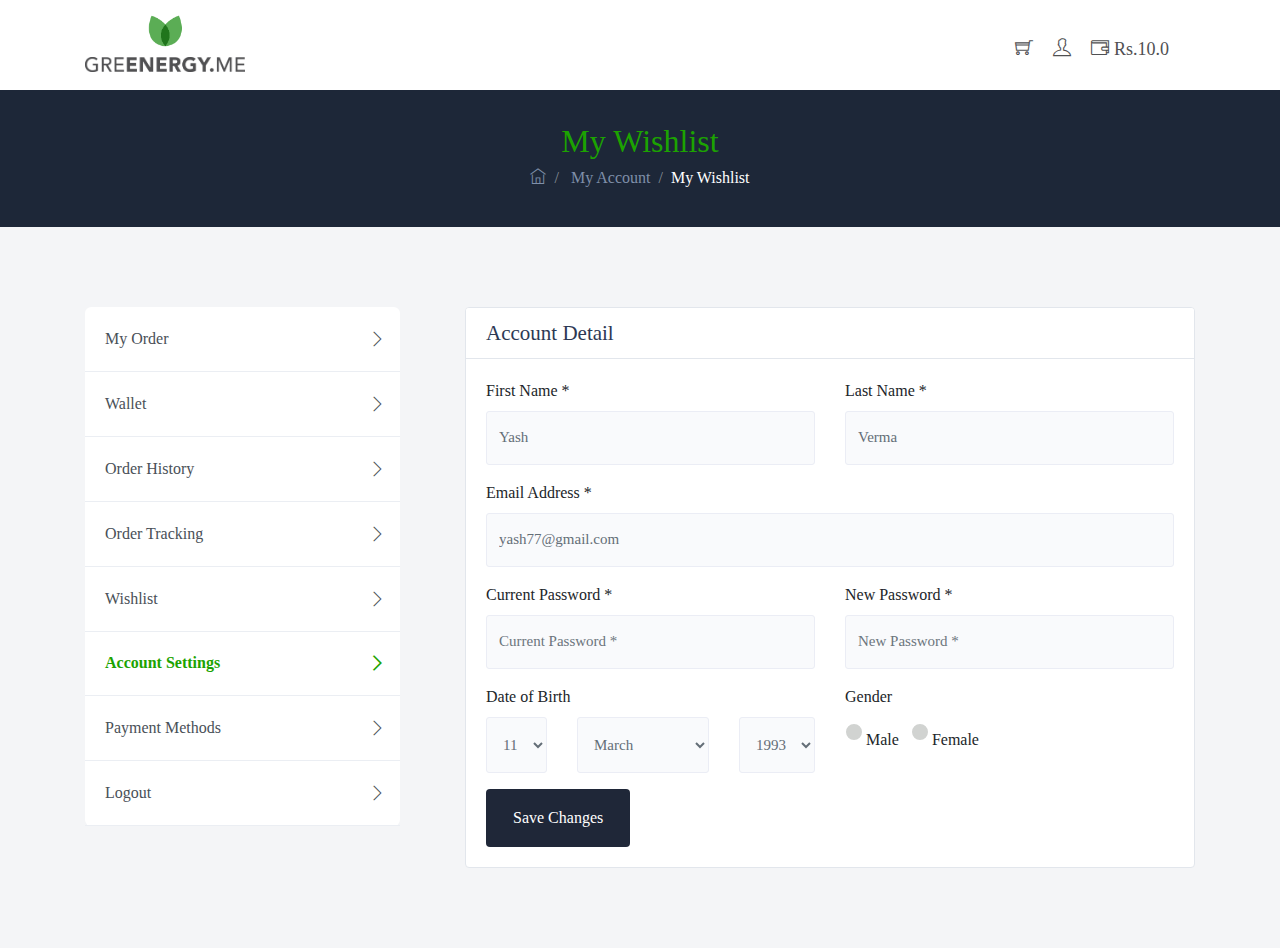
<file: account-settings.html>
<!DOCTYPE html>
<html lang="en">

    <head>
        <meta content="width=device-width, initial-scale=1" name="viewport" />
        <link rel="stylesheet" href="css/bootstrap.min.css">
        <link rel="stylesheet" href="css/themify-icons.css">
        <link rel="stylesheet" href="css/fullpage.css">
        <link rel="stylesheet" href="css/main.css">
    </head>

    <body class="loading">
        <header id="myHeader" class="header-inner">
            <nav class="navbar navbar-expand-sm navbar-light bg-white">
              <div class="container">
                <!-- <button class="navbar-toggler" type="button" data-toggle="collapse" data-target="#navbarTogglerDemo01"
                  aria-controls="navbarTogglerDemo01" aria-expanded="false" aria-label="Toggle navigation">
                  <span class="navbar-toggler-icon"></span>
                </button> -->
                 <a class="navbar-brand logo" href="#"><span class="logo-icon"><img src="images/green-icon.png" ></span><span><img src="images/green.png"></span></a>
                <div class="collapse navbar-collapse" id="navbarTogglerDemo01">
        
                 
                  <!-- <ul class="navbar-nav mr-auto mt-2 mt-lg-0">
                    <li class="nav-item active">
                      <a class="nav-link" href="#">Home <span class="sr-only">(current)</span></a>
                    </li>
                    <li class="nav-item">
                      <a class="nav-link" href="#">Link</a>
                    </li>
                    <li class="nav-item">
                      <a class="nav-link disabled" href="#">Disabled</a>
                    </li>
                  </ul> -->
                </div>
                <ul class="header-inner navbar">
                  <li><a href="cart.html" class="cart_btn text-black"><i class="ti-shopping-cart"></i></a></li>
           <li><a href="my-order.html" class="text-black"><i class="ti-user"></i></a></li>
           <li><a href="wallet.html" class="text-black"><i class="ti-wallet"><span style="font-family: Calibri;"> Rs.10.0</span></i></a></li>
                </ul>
              </div>
            </nav>
          </header>
        <!-- breadcrumbs -->
        <div class="breadcrumbs_wrapper bg-dark-bd">
            <div class="container">
                <div class="row align-items-center">
                    <div class="col-lg-12 col-md-12 col-sm-12">
                        <div class="text-center">
                            <h2 class="bd_title">My Wishlist</h2>
                            <nav aria-label="breadcrumb">
                                <ol class="breadcrumb">
                                    <li class="breadcrumb_item">
                                        <a href="#"><i class="ti-home"></i></a>
                                    </li>
                                    <li class="breadcrumb_item">
                                        <a href="#">My Account</a>
                                    </li>
                                    <li class="breadcrumb_item active" aria-current="page">My Wishlist</li>
                                </ol>
                            </nav>
                        </div>
                    </div>
                </div>
            </div>
        </div>
        <!-- end -->

        <!-- account-section -->
        <section class="gray order-section">
            <div class="container">
                <div class="row">
                    <div class="col-lg-4 col-md-3">
                        <nav class="side-list mb-10 mb-md-0">
                            <!-- mobile-view -->
                            <div class="dropdown d-none1">
                                <a class="w-100 p-125em btn btn-secondary dropdown-toggle res-dropdown" href="account-settings.html" role="button" id="dropdownMenuLink" data-toggle="dropdown" aria-haspopup="true" aria-expanded="false">
                                  Account-settings
                                </a>
                                <div class="dropdown-menu res-width bd-clr pt-0" aria-labelledby="dropdownMenuLink">
                                  <a class="dropdown-item res-dropdown p-125em border border-bottom" href="order-history.html">Order History</a>
                                  <a class="dropdown-item p-125em res-dropdown border border-bottom" href="order-tracking.html">Order Tracking</a>
                                  <a class="dropdown-item p-125em res-dropdown border border-bottom" href="wishlist.html">Wishlist</a>
                                  <a class="dropdown-item p-125em res-dropdown border border-bottom" href="wallet.html">Wallet</a>
                                  <a class="dropdown-item p-125em res-dropdown border border-bottom" href="my-order.html">My Order</a>
                                  <a class="dropdown-item p-125em res-dropdown border border-bottom" href="payment-methods.html">Paymments Methods</a>
                                </div>
                            </div>
                            <!-- end -->
                            <div class="list-group list-group-sm list-group-strong list-group-flush-x" id="myDIV">
                                <a class="list-group-item list-group-item-action" href="my-order.html">My Order</a>
                                <a class="list-group-item list-group-item-action dropright-toggle" href="wallet.html">Wallet</a>
                                <a class="list-group-item list-group-item-action dropright-toggle" href="order-history.html">Order History</a>
                                <a class="list-group-item list-group-item-action dropright-toggle" href="order-tracking.html">Order Tracking</a>
                                <a class="list-group-item list-group-item-action dropright-toggle" href="wishlist.html">Wishlist</a>
                                <a class="list-group-item active list-group-item-action dropright-toggle" href="account-settings.html">Account Settings</a>
                                <a class="list-group-item list-group-item-action dropright-toggle" href="payment-methods.html">Payment Methods</a>
                                <a class="list-group-item list-group-item-action dropright-toggle" href="#">Logout</a>
                            </div>
                        </nav>
                    </div>
                    <div class="col-lg-8 col-md-9">
                        <div class="card style-2">
                            <div class="card-header">
                                <h4 class="mb-0">Account Detail</h4>
                            </div>
                            <div class="card-body">
                                <form class="submit-page">
                                    <div class="row">
                                    
                                        <div class="col-12 col-md-6">
                                          <!-- Email -->
                                          <div class="form-group">
                                            <label>First Name *</label>
                                            <input class="form-control" type="text" placeholder="First Name *" value="Yash" required="">
                                          </div>

                                        </div>
                                    
                                        <div class="col-12 col-md-6">
                                          <!-- Last Name -->
                                          <div class="form-group">
                                            <label>Last Name *</label>
                                            <input class="form-control" type="text" placeholder="Last Name *" value="Verma" required="">
                                          </div>

                                        </div>
                                    
                                        <div class="col-12">
                                            <!-- Email -->
                                            <div class="form-group">
                                                <label> Email Address *</label>
                                                <input class="form-control" type="email" placeholder="Email Address *" value="yash77@gmail.com" required="">
                                            </div>
                                        </div>
                                    
                                        <div class="col-12 col-md-6">
                                            <!-- Password -->
                                            <div class="form-group">
                                                <label>Current Password *</label>
                                                <input class="form-control" type="password" placeholder="Current Password *" required="">
                                            </div>
                                        </div>
                                    
                                        <div class="col-12 col-md-6">
                                            <!-- Password -->
                                            <div class="form-group">
                                                <label>New Password *</label>
                                                <input class="form-control" type="password" placeholder="New Password *" required="">
                                            </div>
                                        </div>
                                    
                                        <div class="col-12 col-lg-6">
                                            <!-- Birthday -->
                                            <div class="form-group">
                                            
                                                <label>Date of Birth</label>
                                                <div class="row">
                                                    <div class="col-auto">
                                                        <!-- Date -->
                                                        <label class="sr-only">Date</label>
                                                        <select class="form-control">
                                                          <option>09</option>
                                                          <option>10</option>
                                                          <option selected="">11</option>
                                                        </select>
                                                    </div>
                                                    
                                                    <div class="col">
                                                        <!-- Date -->
                                                        <label class="sr-only">Month</label>
                                                        <select class="form-control">
                                                          <option>January</option>
                                                          <option>February</option>
                                                          <option selected="">March</option>
                                                        </select>
                                                    </div>
                                                    
                                                    <div class="col-auto">
                                                        <!-- Date -->
                                                        <label class="sr-only">Year</label>
                                                        <select class="form-control">
                                                          <option>1990</option>
                                                          <option selected="">1993</option>
                                                          <option>1992</option>
                                                        </select>
                                                    </div>
                                              
                                                </div>
                                            </div>

                                        </div>
                                    
                                        <div class="col-12 col-lg-6">
                                            <!-- Gender -->
                                            <div class="form-group mb-8">
                                                <label>Gender</label>
                                                <div class="btn-group-toggle mt-2 d-flex bd-highlight">
                                                    <div class="mr-2">
                                                        <input id="male" class="radio-custom" name="gen" type="radio">
                                                        <label for="male" class="pl-1 radio-custom-label">Male</label>
                                                    </div>
                                                    <div class="ml-1">
                                                        <input id="female" class="radio-custom" name="gen" type="radio">
                                                        <label for="female" class="pl-1 radio-custom-label">Female</label>
                                                    </div>
                                                </div>
                                            </div>
                                        </div>
                                        <div class="col-12">
                                          <button class="btn2 btn-dark2" type="submit">Save Changes</button>
                                        </div>
                                    
                                    </div>
                                </form>
                            </div>
                        </div>
                    </div>
                </div>
            </div>
        </section>
        <!-- end -->

        <!-- java-script -->
        <script src="js/jquery-min.js"></script>
        <script src="js/fullpage.js"></script>
        <script src="js/slim-min.js"></script>
        <script src="js/popper-min.js"></script>
        <script src="js/bootstrap.min.js"></script>
        <script src="js/custom.js"></script>
        <!-- end -->

    </body>

</html>
</file>
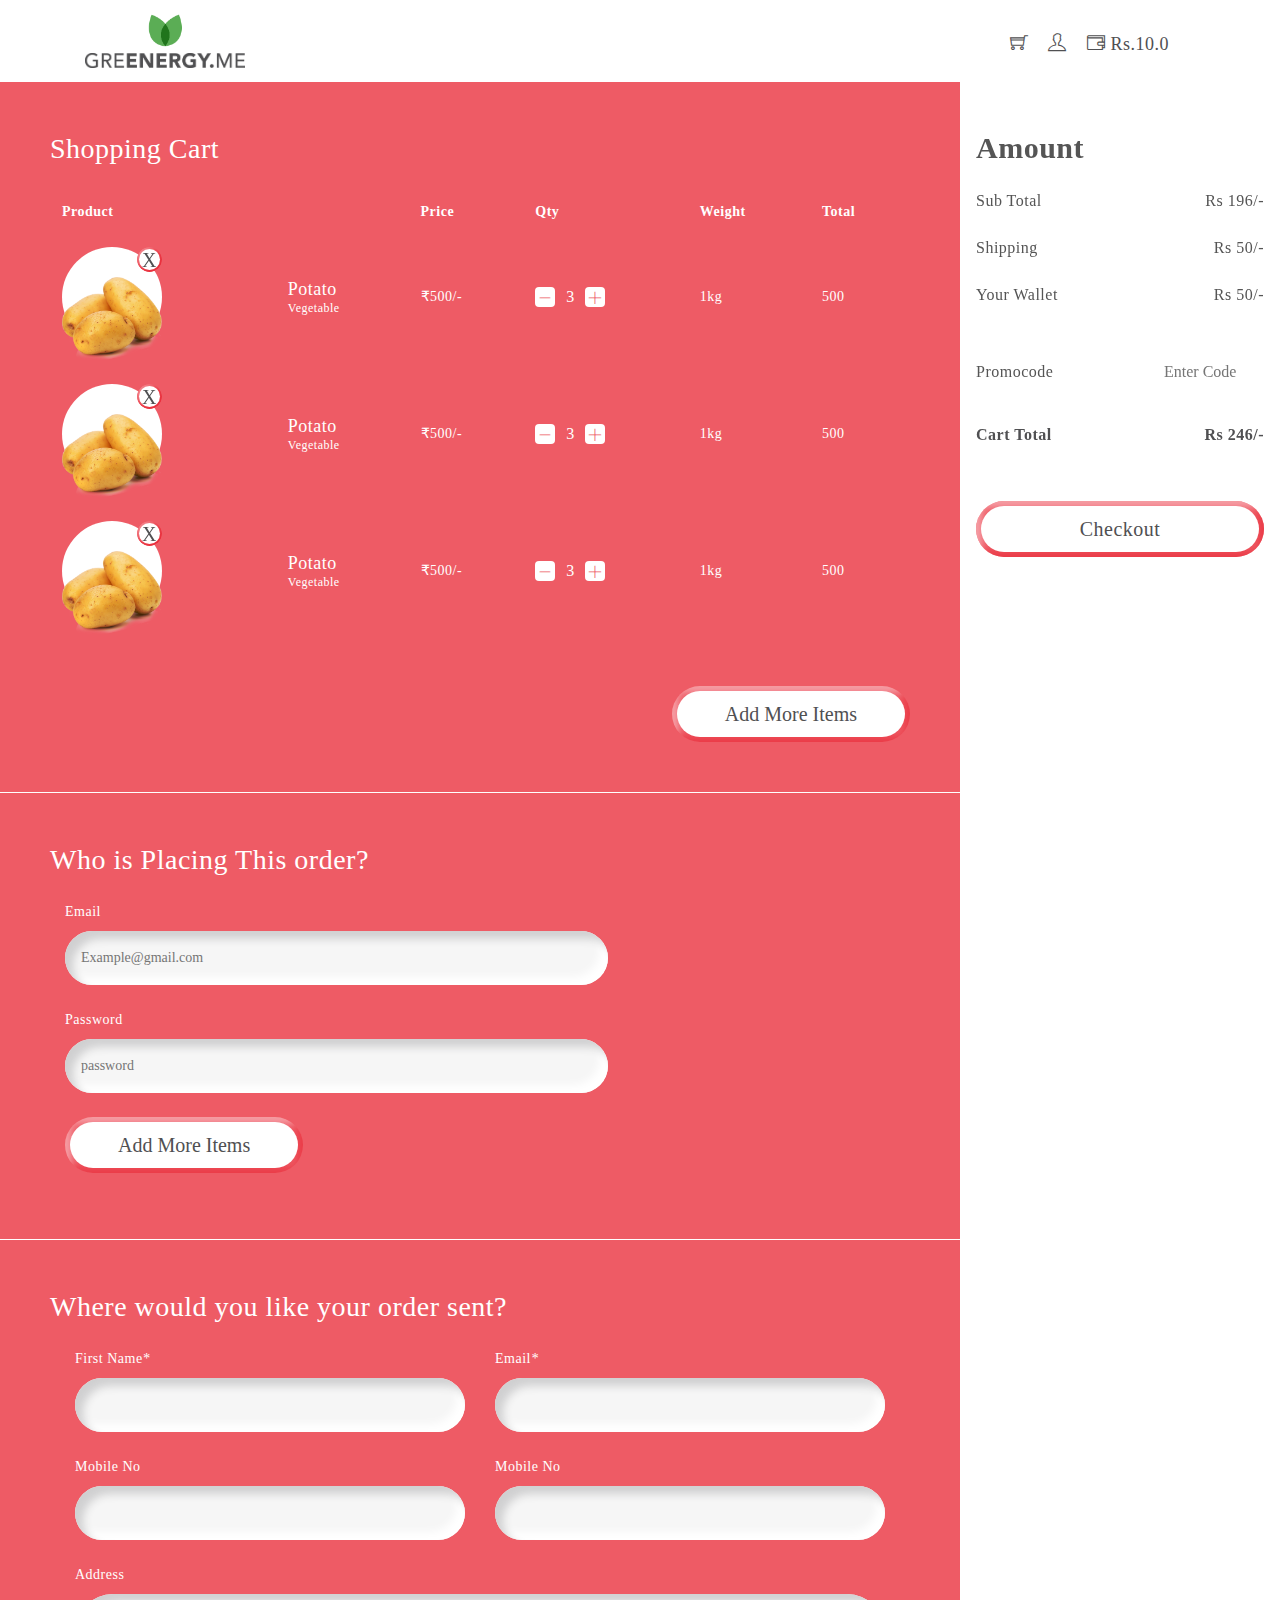
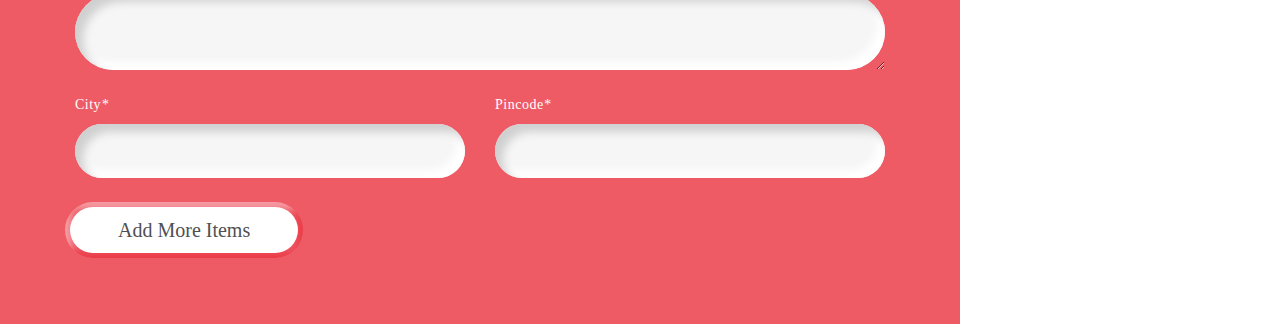
<file: cart.html>
<!DOCTYPE html>
<html lang="en">

<head>
  <title>Greenergy</title>
  <meta charset="utf-8">
  <link rel="icon" type="image/png" href="images/fav.png">
  <meta name="viewport" content="width=device-width, initial-scale=1">
  <link rel="stylesheet" href="css/bootstrap.min.css">
  <link rel="stylesheet" href="css/fullpage.css">
  <link rel="stylesheet" href="css/themify-icons.css">
  <link rel="stylesheet" type="text/css" href="css/style.css">
  <link rel="stylesheet" type="text/css" href="css/main.css">
</head>

<body class="loading">

  <header id="myHeader" class="header-inside myHeader">
    <nav class="navbar navbar-expand-sm navbar-light bg-white">
      <div class="container">
        <!-- <button class="navbar-toggler" type="button" data-toggle="collapse" data-target="#navbarTogglerDemo01"
          aria-controls="navbarTogglerDemo01" aria-expanded="false" aria-label="Toggle navigation">
          <span class="navbar-toggler-icon"></span>
        </button> -->
         <a class="navbar-brand logo" href="#"><span class="logo-icon"><img src="images/green-icon.png" ></span><span><img src="images/green.png"></span></a>
        <div class="collapse navbar-collapse" id="navbarTogglerDemo01">

         
          <!-- <ul class="navbar-nav mr-auto mt-2 mt-lg-0">
            <li class="nav-item active">
              <a class="nav-link" href="#">Home <span class="sr-only">(current)</span></a>
            </li>
            <li class="nav-item">
              <a class="nav-link" href="#">Link</a>
            </li>
            <li class="nav-item">
              <a class="nav-link disabled" href="#">Disabled</a>
            </li>
          </ul> -->
        </div>
        <ul class="header-inner navbar">
          <li><a href="cart.html" class="cart_btn text-black"><i class="ti-shopping-cart"></i></a></li>
           <li><a href="my-order.html" class="text-black"><i class="ti-user"></i></a></li>
           <li><a href="wallet.html" class="text-black"><i class="ti-wallet"><span style="font-family: Calibri;"> Rs.10.0</span></i></a></li>
        </ul>
      </div>
    </nav>
  </header>
  <section>
    <div class="row ml-0 mr-0">
      <div class="col-md-9 p-0 ">
        <div class="cart-product bg-dark-pink border-bottom border-white ">
          <div class="header-title">
            <h3 class="text-white mb-4">Shopping Cart</h3>
          </div>
          <div class="table-responsive">
            <table class="table text-white table-borderless">
              <tr>
                <th>Product</th>
                <th></th>
                <th>Price</th>
                <th>Qty</th>
                <th>Weight</th>
                <th>Total</th>
              </tr>
              <tr>
                <td>
                  <div class="product-detail ">
                    <figure class="product-avtar bg-white rounded-circle mr-auto mb-0"><img src="images/popup-img.png"
                        alt=""></figure><a class="neumo rounded-circle remove-icon"><span
                        class=" rounded-circle ">X</span></a>
                  </div>
                </td>
                <td>
                  <h5 class="product-name mb-0">Potato<span class="d-block">Vegetable<span></h5>
                </td>
                <td>&#8377;500/-</td>
                <td>
                  <div class="handle-counter" id="handleCounter">
                    <button class="counter-minus btn"><span class="ti-minus"></span></button>
                    <input type="text" value="3" id="">
                    <button class="counter-plus btn "><span class="ti-plus"></span></button>
                  </div>
                </td>
                <td>1kg</td>
                <td>500</td>
              </tr>
              <tr>
                <td>
                  <div class="product-detail ">
                    <figure class="product-avtar bg-white rounded-circle mr-auto mb-0"><img src="images/popup-img.png"
                        alt=""></figure><a class="neumo rounded-circle remove-icon"><span
                        class=" rounded-circle ">X</span></a>
                  </div>
                </td>
                <td>
                  <h5 class="product-name mb-0">Potato<span class="d-block">Vegetable<span></h5>
                </td>
                <td>&#8377;500/-</td>
                <td>
                  <div class="handle-counter" id="handleCounter">
                    <button class="counter-minus btn"><span class="ti-minus"></span></button>
                    <input type="text" value="3" id="">
                    <button class="counter-plus btn "><span class="ti-plus"></span></button>
                  </div>
                </td>
                <td>1kg</td>
                <td>500</td>
              </tr>
              <tr>
                <td>
                  <div class="product-detail ">
                    <figure class="product-avtar bg-white rounded-circle mr-auto mb-0"><img src="images/popup-img.png"
                        alt=""></figure><a class="neumo rounded-circle remove-icon"><span
                        class=" rounded-circle ">X</span></a>
                  </div>
                </td>
                <td>
                  <h5 class="product-name mb-0">Potato<span class="d-block">Vegetable<span></h5>
                </td>
                <td>&#8377;500/-</td>
                <td>
                  <div class="handle-counter" id="handleCounter">
                    <button class="counter-minus btn"><span class="ti-minus"></span></button>
                    <input type="text" value="3" id="">
                    <button class="counter-plus btn "><span class="ti-plus"></span></button>
                  </div>
                </td>
                <td>1kg</td>
                <td>500</td>
              </tr>
            </table>
          </div>
          <button class="neumo ml-auto btn mt-4"><span class="rounded-pill p-2 pl-5 pr-5">Add More Items</span></button>
        </div>
        <!-- cart-product end -->
        <div class="cart-product bg-dark-pink border-bottom border-white ">
          <div class="header-title">
            <h3 class="text-white mb-4">Who is Placing This order?</h3>
          </div>
          <div class="row mr-0 ml-0">
            <div class="col-md-8">
              <form action="">
                <div class="form-group ">
                  <label class="text-white">Email</label>
                  <div class="form-box rounded-pill mb-4">
                    <input type="email" placeholder="Example@gmail.com" class="rounded-pill p-3">
                  </div>
                </div>
                <div class="form-group ">
                  <label class="text-white">Password</label>
                  <div class="form-box rounded-pill mb-4">
                    <input type="password" placeholder="password" class="rounded-pill p-3">
                  </div>
                </div>
                <div class="form-group">
                  <button class="neumo btn "><span class="rounded-pill p-2 pl-5 pr-5">Add More Items</span></button>
                </div>
              </form>
            </div>
          </div>
        </div>
        <!-- cart-product end -->
        <div class="cart-product bg-dark-pink border-bottom border-white ">
          <div class="header-title">
            <h3 class="text-white mb-4">Where would you like your order sent?</h3>
          </div>
          <div class="row mr-0 ml-0">
            <div class="col-md-12">
              <form action="">
                <div class="form-row ">
                  <div class="col-md-6">
                    <label class="text-white">First Name<em>*</em></label>
                    <div class="form-box rounded-pill mb-4">
                      <input type="text" placeholder="" class="rounded-pill p-3">
                    </div>
                  </div>
                  <div class="col-md-6">
                    <label class="text-white">Email<em>*</em></label>
                    <div class="form-box rounded-pill mb-4">
                      <input type="text" placeholder="" class="rounded-pill p-3">
                    </div>
                  </div>
                  <div class="col-md-6">
                    <label class="text-white">Mobile No </label>
                    <div class="form-box rounded-pill mb-4">
                      <input type="text" placeholder="" class="rounded-pill p-3">
                    </div>
                  </div>
                  <div class="col-md-6">
                    <label class="text-white">Mobile No </label>
                    <div class="form-box rounded-pill mb-4">
                      <input type="text" placeholder="" class="rounded-pill p-3">
                    </div>
                  </div>
                  <div class="col-md-12">
                    <label class="text-white">Address</label>
                    <div class="form-box rounded-pill mb-4">
                      <textarea type="text" placeholder="" class="rounded-pill p-3"></textarea>
                    </div>
                  </div>
                  <div class="col-md-6">
                    <label class="text-white">City<em>*</em> </label>
                    <div class="form-box rounded-pill mb-4">
                      <input type="text" class="rounded-pill p-3">
                    </div>
                  </div>
                  <div class="col-md-6">
                    <label class="text-white">Pincode<em>*</em></label>
                    <div class="form-box rounded-pill mb-4">
                      <input type="text" placeholder="" class="rounded-pill p-3">
                    </div>
                  </div>
                </div>
                <div class="form-group">
                  <button class="neumo btn"><span class="rounded-pill p-2 pl-5 pr-5">Add More Items</span></button>
                </div>
              </form>
            </div>
          </div>
        </div>
        <!-- cart-product end -->
      </div>
      <!-- col-md-9 -->
      <div class="col-md-3 p-0 d-none  d-md-block d-lg-block">
        <div class="sidebar_widegs pt-5 p-3 ">
          <h4 class="pb-3 h2 font-700">Amount</h4>
          <ul class="cart-price">
            <li class="cart-list">Sub Total<span class="ml-auto">Rs 196/-</span></li>
            <li class="cart-list">Shipping<span class="ml-auto">Rs 50/-</span></li>
            <li class="cart-list">Your Wallet<span class="ml-auto">Rs 50/-</span></li>
            <li class="cart-list">Promocode<span class="ml-auto"><input type="text" placeholder="Enter Code"
                  minlength="4" maxlength="6" class="border-0"></span></li>

          </ul>
          <ul class="cart-price">
            <li class="cart-list text-dark-gray font-700 ">Cart Total<span class="ml-auto">Rs 246/-</span></li>
            <li class="cart-list"><a href="payment.html" class="btn neumo btn-block "><span
                  class="rounded-pill p-2">Checkout</span></a></li>
          </ul>
        </div>
		<div class=" p-0 sidebar-fixed">
        <div class="arrow-element"><i class="fa fa-arrow-left" aria-hidden="true"></i></div>
        <div class="sidebar_widegs pt-5 p-3">
          <h4 class="pb-3 h2 font-700">Amount</h4>
          <ul class="cart-price">
            <li class="cart-list">Sub Total<span class="ml-auto">Rs 196/-</span></li>
            <li class="cart-list">Shipping<span class="ml-auto">Rs 50/-</span></li>
            <li class="cart-list">Your Wallet<span class="ml-auto">Rs 50/-</span></li>
            <li class="cart-list">Promocode<span class="ml-auto"><input type="text" placeholder="Enter Code"
                  minlength="4" maxlength="6" class="border-0"></span></li>

          </ul>
          <ul class="cart-price">
            <li class="cart-list text-dark-gray font-700 ">Cart Total<span class="ml-auto">Rs 246/-</span></li>
            <li class="cart-list"><a href="payment.html" class="btn neumo btn-block "><span
                  class="rounded-pill p-2">Checkout</span></a></li>
          </ul>
        </div>
      </div>
      </div>
      
    </div>
  </section>
  
  <script src="https://ajax.googleapis.com/ajax/libs/jquery/3.4.0/jquery.min.js"></script>
  <script src="js/bootstrap.min.js"></script>
  <script src="js/fullpage.js"></script>
  <script src="https://owlcarousel2.github.io/OwlCarousel2/assets/owlcarousel/owl.carousel.js"></script>
  <script src="js/custom.js"></script>

</body>

</html>
</file>
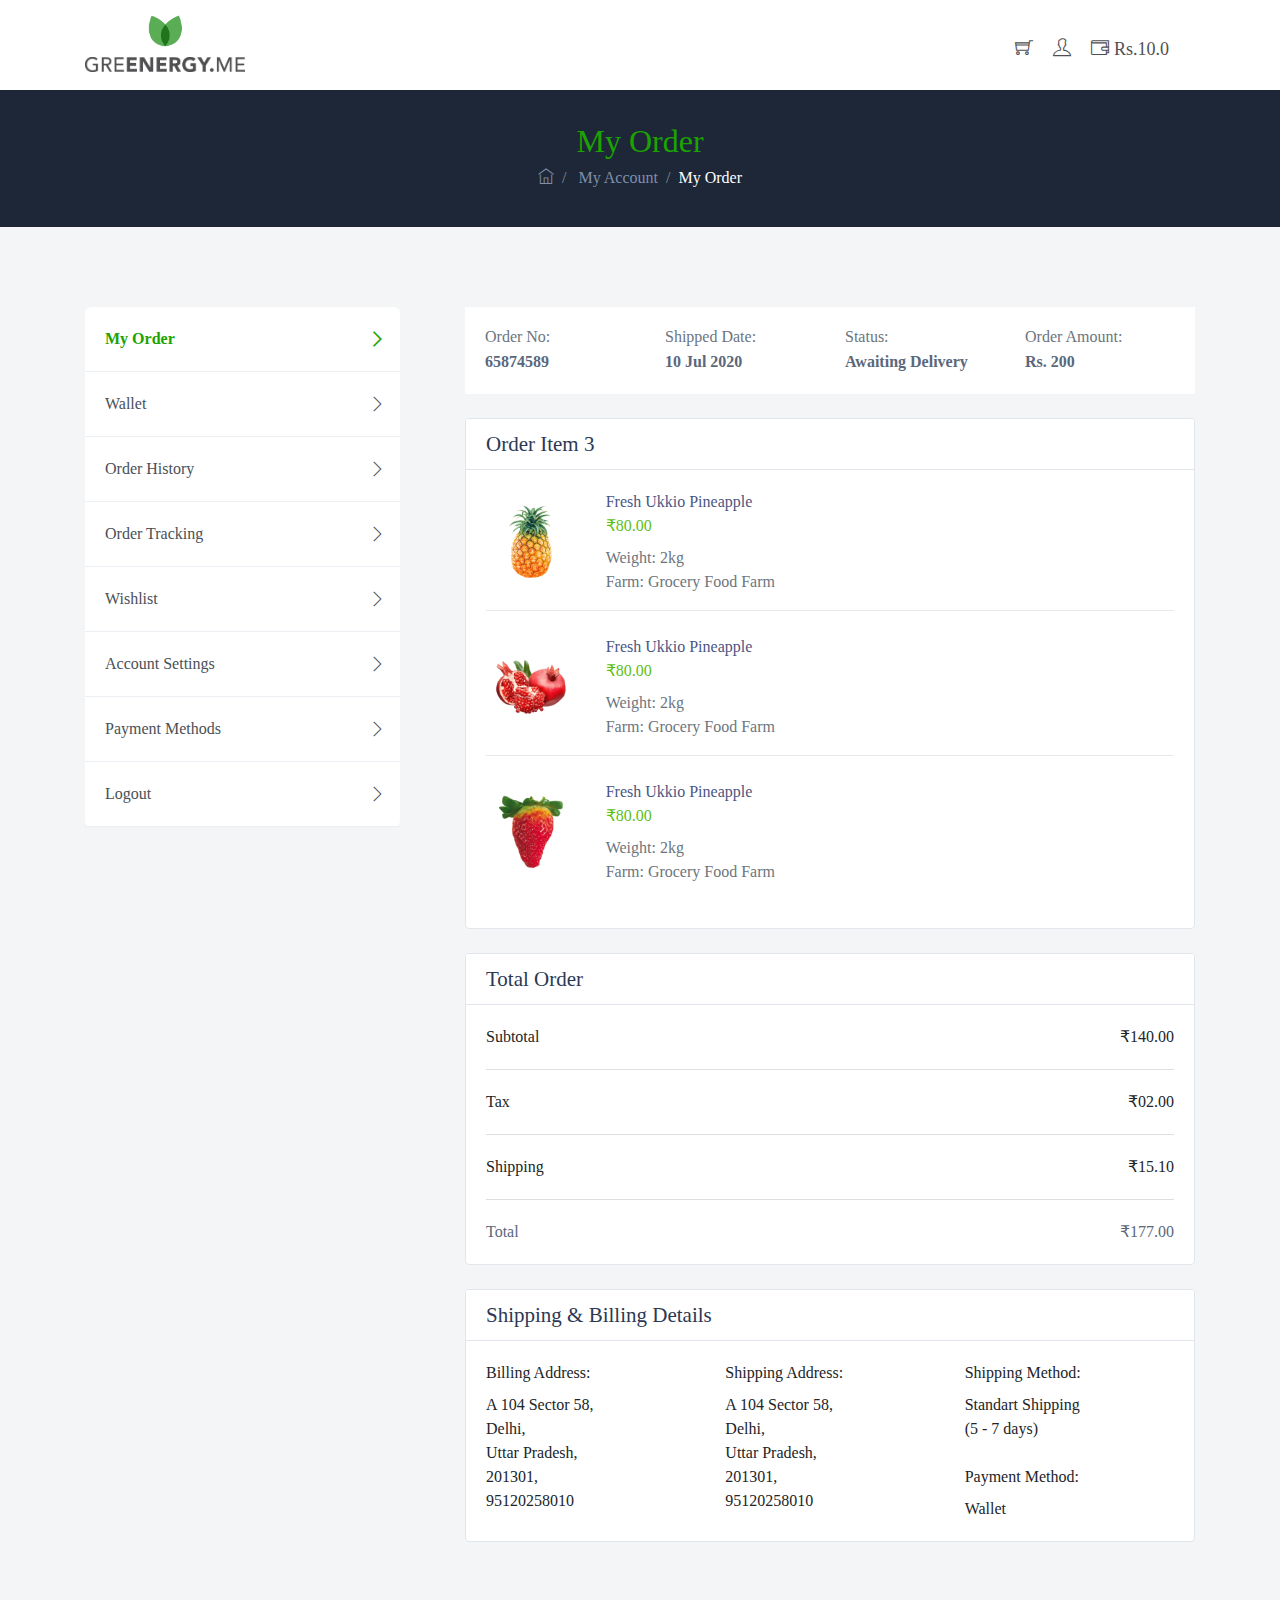
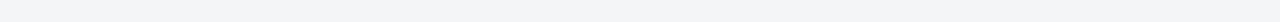
<file: my-order.html>
<!DOCTYPE html>
<html lang="en">

    <head>
        <meta content="width=device-width, initial-scale=1" name="viewport" />
        <link rel="stylesheet" href="css/bootstrap.min.css">
        <link rel="stylesheet" href="css/themify-icons.css">
        <link rel="stylesheet" href="css/fullpage.css">
        <link rel="stylesheet" href="css/main.css">
    </head>

    <body class="loading">
        <header id="myHeader" class="header-inner">
            <nav class="navbar navbar-expand-sm navbar-light bg-white">
              <div class="container">
                <!-- <button class="navbar-toggler" type="button" data-toggle="collapse" data-target="#navbarTogglerDemo01"
                  aria-controls="navbarTogglerDemo01" aria-expanded="false" aria-label="Toggle navigation">
                  <span class="navbar-toggler-icon"></span>
                </button> -->
                 <a class="navbar-brand logo" href="#"><span class="logo-icon"><img src="images/green-icon.png" ></span><span><img src="images/green.png"></span></a>
                <div class="collapse navbar-collapse" id="navbarTogglerDemo01">
        
                 
                  <!-- <ul class="navbar-nav mr-auto mt-2 mt-lg-0">
                    <li class="nav-item active">
                      <a class="nav-link" href="#">Home <span class="sr-only">(current)</span></a>
                    </li>
                    <li class="nav-item">
                      <a class="nav-link" href="#">Link</a>
                    </li>
                    <li class="nav-item">
                      <a class="nav-link disabled" href="#">Disabled</a>
                    </li>
                  </ul> -->
                </div>
                <ul class="header-inner navbar">
                  <li><a href="cart.html" class="cart_btn text-black"><i class="ti-shopping-cart"></i></a></li>
           <li><a href="my-order.html" class="text-black"><i class="ti-user"></i></a></li>
           <li><a href="wallet.html" class="text-black"><i class="ti-wallet"><span style="font-family: Calibri;"> Rs.10.0</span></i></a></li>
                </ul>
              </div>
            </nav>
          </header>
        <!-- breadcrumbs -->
        <div class="breadcrumbs_wrapper bg-dark-bd">
            <div class="container">
                <div class="row align-items-center">
                    <div class="col-lg-12 col-md-12 col-sm-12">
                        <div class="text-center">
                            <h2 class="bd_title">My Order</h2>
                            <nav aria-label="breadcrumb">
                                <ol class="breadcrumb">
                                    <li class="breadcrumb_item">
                                        <a href="#"><i class="ti-home"></i></a>
                                    </li>
                                    <li class="breadcrumb_item">
                                        <a href="#">My Account</a>
                                    </li>
                                    <li class="breadcrumb_item active" aria-current="page">My Order</li>
                                </ol>
                            </nav>
                        </div>
                    </div>
                </div>
            </div>
        </div>
        <!-- end -->

        <!-- my-order-section -->
        <section class="gray order-section">
            <div class="container">
                <div class="row">
                    <div class="col-lg-4 col-md-3">
                        <nav class="side-list mb-10 mb-md-0">
                            <!-- mobile-view -->
                            <div class="dropdown d-none1">
                                <a class="w-100 p-125em btn btn-secondary dropdown-toggle res-dropdown" href="my-order.html" role="button" id="dropdownMenuLink" data-toggle="dropdown" aria-haspopup="true" aria-expanded="false">
                                  My Order
                                </a>
                                <div class="dropdown-menu res-width bd-clr pt-0" aria-labelledby="dropdownMenuLink">
                                  <a class="active dropdown-item res-dropdown p-125em border border-bottom" href="order-history.html">Order History</a>
                                  <a class="dropdown-item p-125em res-dropdown border border-bottom" href="order-tracking.html">Order Tracking</a>
                                  <a class="dropdown-item p-125em res-dropdown border border-bottom" href="wishlist.html">Wishlist</a>
                                  <a class="dropdown-item p-125em res-dropdown border border-bottom" href="wallet.html">Wallet</a>
                                  <a class="dropdown-item p-125em res-dropdown border border-bottom" href="account-settings.html">Account Settings</a>
                                  <a class="dropdown-item p-125em res-dropdown border border-bottom" href="payment-methods.html">Paymments Methods</a>
                                </div>
                            </div>
                            <!-- end -->
                            <div class="list-group list-group-sm list-group-strong list-group-flush-x" id="myDIV">
                                <a class="list-group-item list-group-item-action active" href="my-order.html">My Order</a>
                                <a class="list-group-item list-group-item-action dropright-toggle" href="wallet.html">Wallet</a>
                                <a class="list-group-item list-group-item-action dropright-toggle" href="order-history.html">Order History</a>
                                <a class="list-group-item list-group-item-action dropright-toggle" href="order-tracking.html">Order Tracking</a>
                                <a class="list-group-item list-group-item-action dropright-toggle" href="wishlist.html">Wishlist</a>
                                <a class="list-group-item list-group-item-action dropright-toggle" href="account-settings.html">Account Settings</a>
                                <a class="list-group-item list-group-item-action dropright-toggle" href="payment-methods.html">Payment Methods</a>
                                <a class="list-group-item list-group-item-action dropright-toggle" href="#">Logout</a>
                            </div>
                        </nav>
                    </div>
                    <div class="col-lg-8 col-md-9">
                        <div class="card-body bg-white mb-4">
                            <div class="row">
                                <div class="col-6 col-lg-3">
                                    <!-- heading -->
                                    <h6 class="text-muted mb-1">Order No:</h6>
                                    <!-- text -->
                                    <p class="mb-lg-0 font-size-sm font-weight-bold txt-clr">65874589</p>
                                </div>
                                <div class="col-6 col-lg-3">
                                    <!-- heading -->
                                    <h6 class="text-muted mb-1">Shipped Date:</h6>
                                    <!-- text -->
                                    <p class="mb-lg-0 font-size-sm font-weight-bold txt-clr">10 Jul 2020</p>
                                </div>
                                <div class="col-6 col-lg-3">
                                    <!-- heading -->
                                    <h6 class="text-muted mb-1">Status:</h6>
                                    <!-- text -->
                                    <p class="mb-lg-0 font-size-sm font-weight-bold txt-clr">Awaiting Delivery </p>
                                </div>
                                <div class="col-6 col-lg-3">
                                    <!-- heading -->
                                    <h6 class="text-muted mb-1">Order Amount:</h6>
                                    <!-- text -->
                                    <p class="mb-lg-0 font-size-sm font-weight-bold txt-clr">Rs. 200</p>
                                </div>
                            </div>
                        </div>
                        <!-- order-items -->
                        <div class="card style-2 mb-4">
                            <div class="card-header">
                                <h4 class="mb-0">Order Item 3</h4>
                            </div>
                            <div class="card-body">
                                <ul class="inner-items">
                                    <li>
                                        <div class="row align-items-center">
                                            <div class="col-4 col-md-3 col-xl-2">
                                                <a href="#">
                                                    <img src="images/fruit.png" class="img-fluid"> 
                                                </a>
                                            </div>
                                            <div class="col">
                                                <p class="mb-2 font-size-sm font-weight-normal">
                                                    <a style="font-weight: 500;" href="product.html">Fresh Ukkio Pineapple</a> <br>
                                                    <span style="font-weight: 500;" class="txt-clr2">&#x20B9;80.00</span>
                                                </p>
                                                <div class="font-size-sm text-muted">
                                                    Weight: 2kg <br>
                                                    Farm: Grocery Food Farm
                                                </div>
                                            </div>
                                        </div>
                                    </li>
                                    <li>
                                        <div class="row align-items-center">
                                            <div class="col-4 col-md-3 col-xl-2">
                                                <a href="#">
                                                    <img src="images/fruit3.png" class="img-fluid"> 
                                                </a>
                                            </div>
                                            <div class="col">
                                                <p class="mb-2 font-size-sm font-weight-normal">
                                                    <a style="font-weight: 500;" href="product.html">Fresh Ukkio Pineapple</a> <br>
                                                    <span style="font-weight: 500;" class="txt-clr2">&#x20B9;80.00</span>
                                                </p>
                                                <div class="font-size-sm text-muted">
                                                    Weight: 2kg <br>
                                                    Farm: Grocery Food Farm
                                                </div>
                                            </div>
                                        </div>
                                    </li>
                                    <li>
                                        <div class="row align-items-center">
                                            <div class="col-4 col-md-3 col-xl-2">
                                                <a href="#">
                                                    <img src="images/fruit4.png" class="img-fluid"> 
                                                </a>
                                            </div>
                                            <div class="col">
                                                <p class="mb-2 font-size-sm font-weight-normal">
                                                    <a style="font-weight: 500;" href="product.html">Fresh Ukkio Pineapple</a> <br>
                                                    <span style="font-weight: 500;" class="txt-clr2">&#x20B9;80.00</span>
                                                </p>
                                                <div class="font-size-sm text-muted">
                                                    Weight: 2kg <br>
                                                    Farm: Grocery Food Farm
                                                </div>
                                            </div>
                                        </div>
                                    </li>
                                </ul>
                            </div>
                        </div>
                        <!-- total-items -->
                        <div class="card style-2 mb-4">
                            <div class="card-header">
                                <h4 class="mb-0">Total Order</h4>
                            </div>
                            <div class="card-body">
                                <ul class="list-group list-group-sm list-group-flush-y list-group-flush-x">
                                    <li class="list-group-item d-flex px-0">
                                        <span>Subtotal</span>
                                        <span class="ml-auto">&#x20B9;140.00</span>
                                    </li>
                                
                                    <li class="list-group-item d-flex px-0">
                                        <span>Tax</span>
                                        <span class="ml-auto">&#x20B9;02.00</span>
                                    </li>
                                    
                                    <li class="list-group-item d-flex px-0">
                                        <span>Shipping</span>
                                        <span class="ml-auto">&#x20B9;15.10</span>
                                    </li>
                                    
                                    <li class="list-group-item d-flex font-size-lg font-weight-bold px-0">
                                        <span class="txt-clr" style="font-weight: 500;">Total</span>
                                        <span class="ml-auto txt-clr" style="font-weight: 500;">&#x20B9;177.00</span>
                                    </li>
                                </ul>
                            </div>
                        </div>
                        <!-- shipping & billing -->
                        <div class="card style-2">
                            <div class="card-header">
                                <h4 class="mb-0">Shipping &amp; Billing  Details</h4>
                            </div>
                            <div class="card-body">
                                <div class="row">
                                    <div class="col-12 col-md-4">
                                        <!-- Heading -->
                                        <p class="mb-2 fnt-weight-5">
                                          Billing Address:
                                        </p>

                                        <p class="mb-7 mb-md-0">
                                            A 104 Sector 58, <br>
                                            Delhi, <br>
                                            Uttar Pradesh, <br>
                                            201301, <br>
                                            95120258010
                                        </p>

                                    </div>
                                  
                                    <div class="col-12 col-md-4">
                                        <!-- Heading -->
                                        <p class="mb-2 fnt-weight-5">
                                          Shipping Address:
                                        </p>

                                        <p class="mb-7 mb-md-0">
                                          A 104 Sector 58, <br>
                                          Delhi, <br>
                                          Uttar Pradesh, <br>
                                          201301, <br>
                                          95120258010
                                        </p>
                                    </div>
                                    
                                    <div class="col-12 col-md-4">

                                        <!-- Heading -->
                                        <p class="mb-2 fnt-weight-5">
                                          Shipping Method:
                                        </p>

                                        <p class="mb-4 text-gray-500">
                                          Standart Shipping <br>
                                          (5 - 7 days)
                                        </p>

                                        <!-- Heading -->
                                        <p class="mb-2 fnt-weight-5">
                                          Payment Method:
                                        </p>

                                        <p class="mb-0">
                                          Wallet
                                        </p>

                                    </div>
                                </div>
                            </div>
                        </div>
                    </div>
                </div>
            </div>
        </section>
        <!-- end -->

        <!-- java-script -->
        <script src="js/jquery-min.js"></script>
        <script src="js/fullpage.js"></script>
        <script src="js/slim-min.js"></script>
        <script src="js/popper-min.js"></script>
        <script src="js/bootstrap.min.js"></script>
        <script src="js/custom.js"></script>
        <!-- end -->

    </body>

</html>
</file>
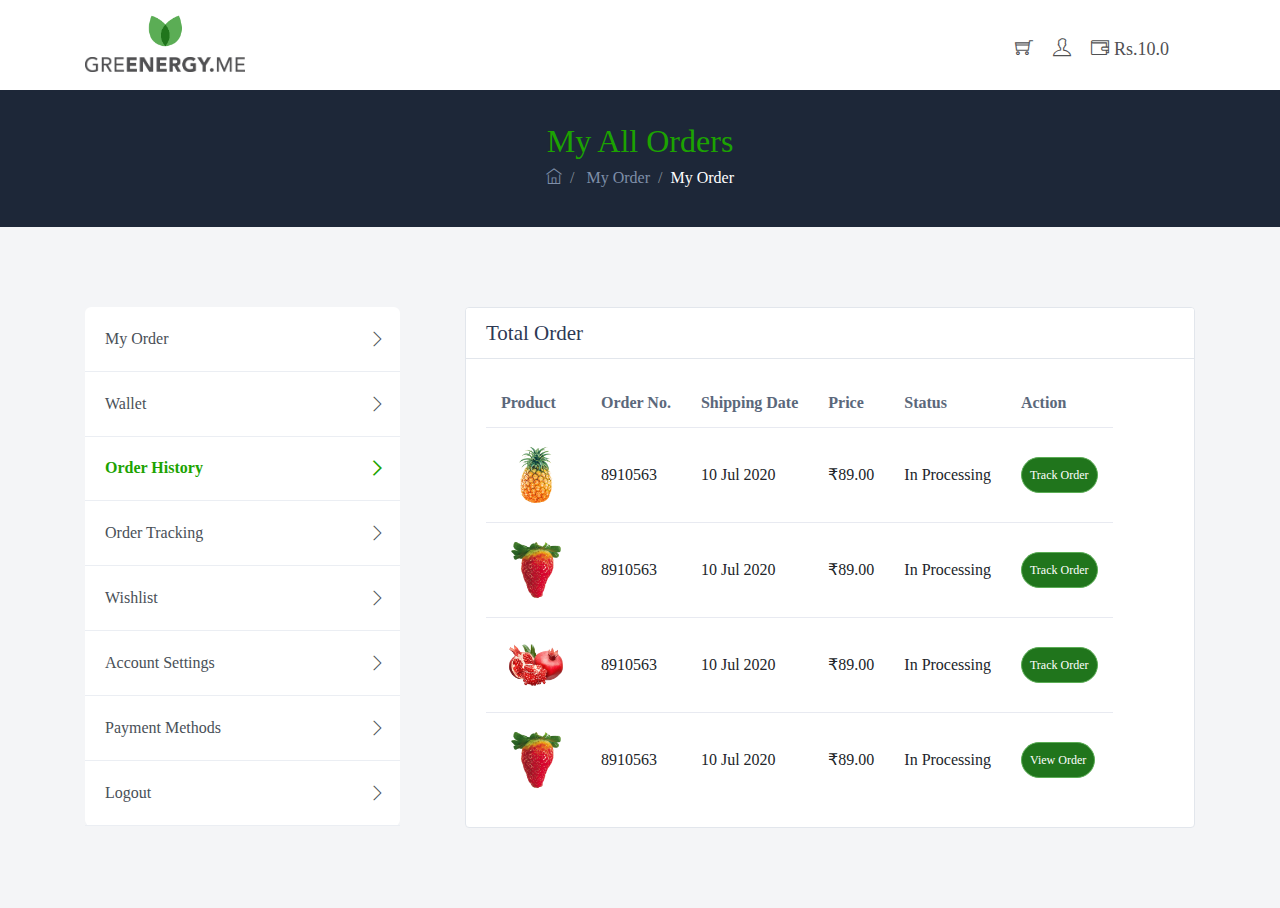
<file: order-history.html>
<!DOCTYPE html>
<html lang="en">

    <head>
        <meta content="width=device-width, initial-scale=1" name="viewport" />
        <link rel="stylesheet" href="css/bootstrap.min.css">
        <link rel="stylesheet" href="css/themify-icons.css">
        <link rel="stylesheet" href="css/fullpage.css">
        <link rel="stylesheet" href="css/main.css">
    </head>

    <body class="loading">
        <header id="myHeader" class="header-inner">
            <nav class="navbar navbar-expand-sm navbar-light bg-white">
              <div class="container">
                <!-- <button class="navbar-toggler" type="button" data-toggle="collapse" data-target="#navbarTogglerDemo01"
                  aria-controls="navbarTogglerDemo01" aria-expanded="false" aria-label="Toggle navigation">
                  <span class="navbar-toggler-icon"></span>
                </button> -->
                 <a class="navbar-brand logo" href="#"><span class="logo-icon"><img src="images/green-icon.png" ></span><span><img src="images/green.png"></span></a>
                <div class="collapse navbar-collapse" id="navbarTogglerDemo01">
        
                 
                  <!-- <ul class="navbar-nav mr-auto mt-2 mt-lg-0">
                    <li class="nav-item active">
                      <a class="nav-link" href="#">Home <span class="sr-only">(current)</span></a>
                    </li>
                    <li class="nav-item">
                      <a class="nav-link" href="#">Link</a>
                    </li>
                    <li class="nav-item">
                      <a class="nav-link disabled" href="#">Disabled</a>
                    </li>
                  </ul> -->
                </div>
                <ul class="header-inner navbar">
                 <li><a href="cart.html" class="cart_btn text-black"><i class="ti-shopping-cart"></i></a></li>
           <li><a href="my-order.html" class="text-black"><i class="ti-user"></i></a></li>
           <li><a href="wallet.html" class="text-black"><i class="ti-wallet"><span style="font-family: Calibri;"> Rs.10.0</span></i></a></li>
                </ul>
              </div>
            </nav>
          </header>
        <!-- breadcrumbs -->
        <div class="breadcrumbs_wrapper bg-dark-bd">
            <div class="container">
                <div class="row align-items-center">
                    <div class="col-lg-12 col-md-12 col-sm-12">
                        <div class="text-center">
                            <h2 class="bd_title">My All Orders</h2>
                            <nav aria-label="breadcrumb">
                                <ol class="breadcrumb">
                                    <li class="breadcrumb_item">
                                        <a href="#"><i class="ti-home"></i></a>
                                    </li>
                                    <li class="breadcrumb_item">
                                        <a href="#">My Order</a>
                                    </li>
                                    <li class="breadcrumb_item active" aria-current="page">My Order</li>
                                </ol>
                            </nav>
                        </div>
                    </div>
                </div>
            </div>
        </div>
        <!-- end -->

        <!-- order-history-section -->
        <section class="gray order-section">
            <div class="container">
                <div class="row">
                    <div class="col-lg-4 col-md-3">
                        <nav class="side-list mb-10 mb-md-0">
                            <!-- mobile-view -->
                            <div class="dropdown d-none1">
                                <a class="w-100 p-125em btn btn-secondary dropdown-toggle res-dropdown" href="order-history.html" role="button" id="dropdownMenuLink" data-toggle="dropdown" aria-haspopup="true" aria-expanded="false">
                                  Order History
                                </a>
                                <div class="dropdown-menu res-width bd-clr pt-0" aria-labelledby="dropdownMenuLink">
                                  <a class="active dropdown-item res-dropdown p-125em border border-bottom" href="my-order.html">My Order</a>
                                  <a class="dropdown-item p-125em res-dropdown border border-bottom" href="wallet.html">Wallet</a>
                                  <a class="dropdown-item p-125em res-dropdown border border-bottom" href="order-tracking.html">Order Tracking</a>
                                  <a class="dropdown-item p-125em res-dropdown border border-bottom" href="wishlist.html">Wishlist</a>
                                  <a class="dropdown-item p-125em res-dropdown border border-bottom" href="account-settings.html">Account Settings</a>
                                  <a class="dropdown-item p-125em res-dropdown border border-bottom" href="payment-methods.html">Paymments Methods</a>
                                </div>
                            </div>
                            <!-- end -->
                            <div class="list-group list-group-sm list-group-strong list-group-flush-x" id="myDIV">
                                <a class="list-group-item list-group-item-action" href="my-order.html">My Order</a>
                                <a class="list-group-item list-group-item-action dropright-toggle" href="wallet.html">Wallet</a>
                                <a class="list-group-item list-group-item-action dropright-toggle active" href="order-history.html">Order History</a>
                                <a class="list-group-item list-group-item-action dropright-toggle" href="order-tracking.html">Order Tracking</a>
                                <a class="list-group-item list-group-item-action dropright-toggle" href="wishlist.html">Wishlist</a>
                                <a class="list-group-item list-group-item-action dropright-toggle" href="account-settings.html">Account Settings</a>
                                <a class="list-group-item list-group-item-action dropright-toggle" href="payment-methods.html">Payment Methods</a>
                                <a class="list-group-item list-group-item-action dropright-toggle" href="#">Logout</a>
                            </div>
                        </nav>
                    </div>
                    <div class="col-lg-8 col-md-9">
                        <!-- order-items -->
                        <div class="card style-2">
                            <div class="card-header">
                                <h4 class="mb-0">Total Order</h4>
                            </div>
                            <div class="card-body">
                                <div class="table-element">
                                    <table class="table2">
                                        <thead>
                                            <tr>
                                                <th class="txt-clr" scope="col">Product</th>
                                                <th class="txt-clr" scope="col">Order No.</th>
                                                <th class="txt-clr" scope="col">Shipping Date</th>
                                                <th class="txt-clr" scope="col">Price</th>
                                                <th class="txt-clr" scope="col">Status</th>
                                                <th class="txt-clr" scope="col">Action</th>
                                            </tr>
                                        </thead>
                                        <tbody>
                                            <tr>
                                                <th scope="row">
                                                    <div class="tbl_cart_product">
                                                        <div class="tbl_cart_product_thumb m-0">
                                                            <img src="images/fruit.png" class="img-fluid" alt="">
                                                        </div>
                                                    </div>
                                                </th>
                                                <td>8910563</td>
                                                <td>10 Jul 2020</td>
                                                <td>&#x20B9;89.00</td>
                                                <td>In Processing</td>
                                                <td><a href="#" class="btn btn-sm btn-theme">Track Order</a></td>
                                            </tr>
                                            <tr>
                                                <th scope="row">
                                                    <div class="tbl_cart_product">
                                                        <div class="tbl_cart_product_thumb m-0">
                                                            <img src="images/fruit4.png" class="img-fluid" alt="">
                                                        </div>
                                                    </div>
                                                </th>
                                                <td>8910563</td>
                                                <td>10 Jul 2020</td>
                                                <td>&#x20B9;89.00</td>
                                                <td>In Processing</td>
                                                <td><a href="#" class="btn btn-sm btn-theme">Track Order</a></td>
                                            </tr>
                                            <tr>
                                                <th scope="row">
                                                    <div class="tbl_cart_product">
                                                        <div class="tbl_cart_product_thumb m-0">
                                                            <img src="images/fruit3.png" class="img-fluid" alt="">
                                                        </div>
                                                    </div>
                                                </th>
                                                <td>8910563</td>
                                                <td>10 Jul 2020</td>
                                                <td>&#x20B9;89.00</td>
                                                <td>In Processing</td>
                                                <td><a href="#" class="btn btn-sm btn-theme">Track Order</a></td>
                                            </tr>
                                            <tr>
                                                <th scope="row">
                                                    <div class="tbl_cart_product">
                                                        <div class="tbl_cart_product_thumb m-0">
                                                            <img src="images/fruit4.png" class="img-fluid" alt="">
                                                        </div>
                                                    </div>
                                                </th>
                                                <td>8910563</td>
                                                <td>10 Jul 2020</td>
                                                <td>&#x20B9;89.00</td>
                                                <td>In Processing</td>
                                                <td><a href="#" class="btn btn-sm btn-theme">View Order</a></td>
                                            </tr>
                                        </tbody>
                                    </table>
                                </div>
                            </div>
                        </div>
                    </div>
                </div>
            </div>
        </section>
        <!-- end -->

        <!-- java-script -->
        <script src="js/jquery-min.js"></script>
        <script src="js/fullpage.js"></script>
        <script src="js/slim-min.js"></script>
        <script src="js/popper-min.js"></script>
        <script src="js/bootstrap.min.js"></script>
        <script src="js/custom.js"></script>
        <!-- end -->

    </body>

</html>
</file>
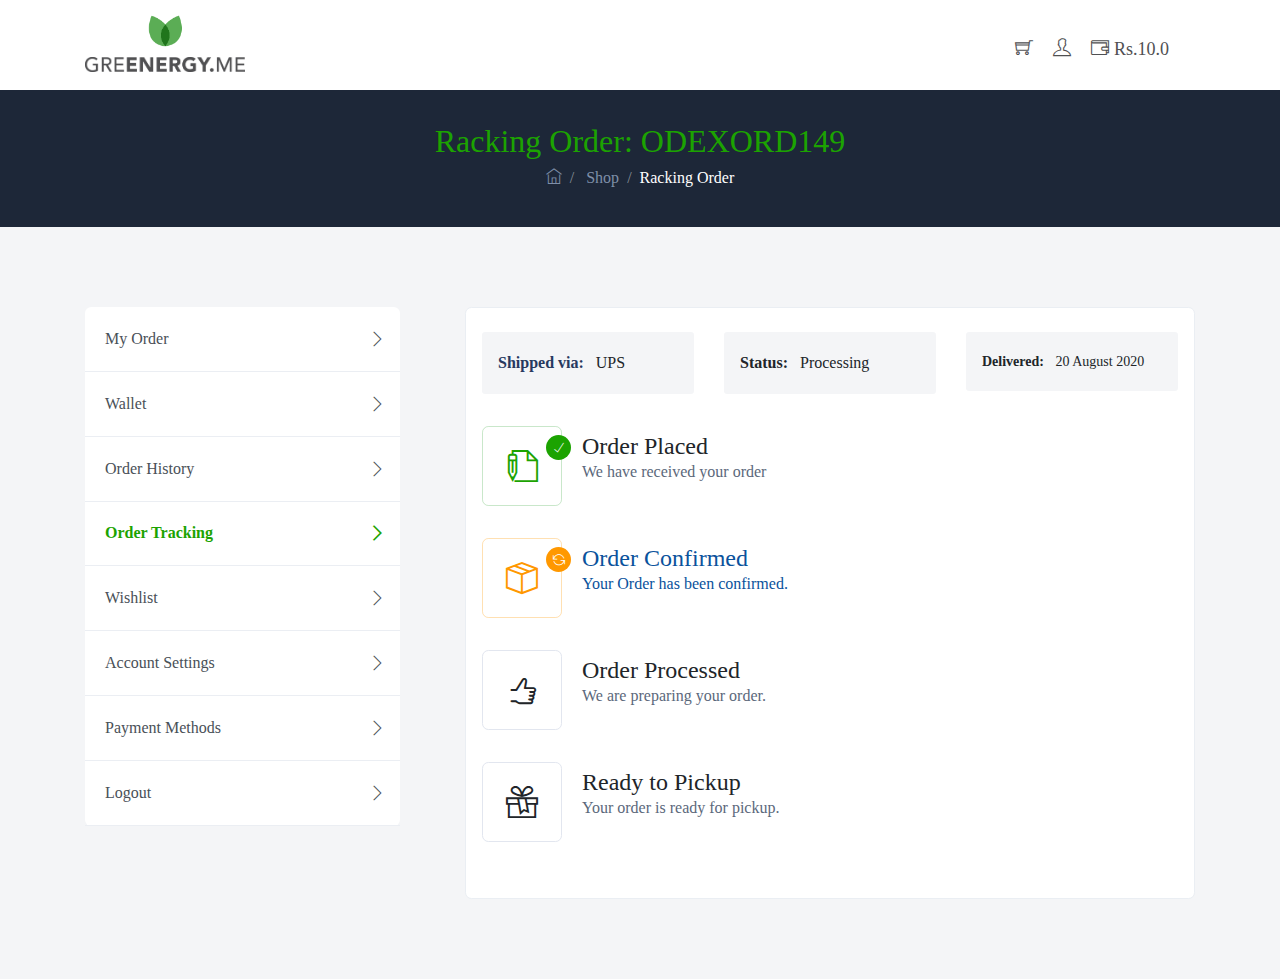
<file: order-tracking.html>
<!DOCTYPE html>
<html lang="en">

    <head>
        <meta content="width=device-width, initial-scale=1" name="viewport" />
        <link rel="stylesheet" href="css/bootstrap.min.css">
        <link rel="stylesheet" href="css/themify-icons.css">
        <link rel="stylesheet" href="css/fullpage.css">
        <link rel="stylesheet" href="css/main.css">
    </head>

    <body class="loading">
        <header id="myHeader" class="header-inner">
            <nav class="navbar navbar-expand-sm navbar-light bg-white">
              <div class="container">
                <!-- <button class="navbar-toggler" type="button" data-toggle="collapse" data-target="#navbarTogglerDemo01"
                  aria-controls="navbarTogglerDemo01" aria-expanded="false" aria-label="Toggle navigation">
                  <span class="navbar-toggler-icon"></span>
                </button> -->
                 <a class="navbar-brand logo" href="#"><span class="logo-icon"><img src="images/green-icon.png" ></span><span><img src="images/green.png"></span></a>
                <div class="collapse navbar-collapse" id="navbarTogglerDemo01">
        
                 
                  <!-- <ul class="navbar-nav mr-auto mt-2 mt-lg-0">
                    <li class="nav-item active">
                      <a class="nav-link" href="#">Home <span class="sr-only">(current)</span></a>
                    </li>
                    <li class="nav-item">
                      <a class="nav-link" href="#">Link</a>
                    </li>
                    <li class="nav-item">
                      <a class="nav-link disabled" href="#">Disabled</a>
                    </li>
                  </ul> -->
                </div>
                <ul class="header-inner navbar">
                   <li><a href="cart.html" class="cart_btn text-black"><i class="ti-shopping-cart"></i></a></li>
           <li><a href="my-order.html" class="text-black"><i class="ti-user"></i></a></li>
           <li><a href="wallet.html" class="text-black"><i class="ti-wallet"><span style="font-family: Calibri;"> Rs.10.0</span></i></a></li>
                </ul>
              </div>
            </nav>
          </header>
        <!-- breadcrumbs -->
        <div class="breadcrumbs_wrapper bg-dark-bd">
            <div class="container">
                <div class="row align-items-center">
                    <div class="col-lg-12 col-md-12 col-sm-12">
                        <div class="text-center">
                            <h2 class="bd_title">Racking Order: ODEXORD149</h2>
                            <nav aria-label="breadcrumb">
                                <ol class="breadcrumb">
                                    <li class="breadcrumb_item">
                                        <a href="#"><i class="ti-home"></i></a>
                                    </li>
                                    <li class="breadcrumb_item">
                                        <a href="#">Shop</a>
                                    </li>
                                    <li class="breadcrumb_item active" aria-current="page">Racking Order</li>
                                </ol>
                            </nav>
                        </div>
                    </div>
                </div>
            </div>
        </div>
        <!-- end -->

        <!-- trracking-order-section -->
        <section class="gray order-section">
            <div class="container">
                <div class="row">
                    <div class="col-lg-4 col-md-3">
                        <nav class="side-list mb-10 mb-md-0">
                            <!-- mobile-view -->
                            <div class="dropdown d-none1">
                                <a class="w-100 p-125em btn btn-secondary dropdown-toggle res-dropdown" href="order-tracking.html" role="button" id="dropdownMenuLink" data-toggle="dropdown" aria-haspopup="true" aria-expanded="false">
                                  Order Tracking
                                </a>
                                <div class="dropdown-menu res-width bd-clr pt-0" aria-labelledby="dropdownMenuLink">
                                  <a class="active dropdown-item res-dropdown p-125em border border-bottom" href="order-history.html">Order History</a>
                                  <a class="dropdown-item p-125em res-dropdown border border-bottom" href="wallet.html">Wallet</a>
                                  <a class="dropdown-item p-125em res-dropdown border border-bottom" href="my-order.html">My Order</a>
                                  <a class="dropdown-item p-125em res-dropdown border border-bottom" href="wishlist.html">Wishlist</a>
                                  <a class="dropdown-item p-125em res-dropdown border border-bottom" href="account-settings.html">Account Settings</a>
                                  <a class="dropdown-item p-125em res-dropdown border border-bottom" href="payment-methods.html">Paymments Methods</a>
                                </div>
                            </div>
                            <!-- end -->
                            <div class="list-group list-group-sm list-group-strong list-group-flush-x" id="myDIV">
                                <a class="list-group-item list-group-item-action" href="my-order.html">My Order</a>
                                <a class="list-group-item list-group-item-action dropright-toggle" href="wallet.html">Wallet</a>
                                <a class="list-group-item list-group-item-action dropright-toggle" href="order-history.html">Order History</a>
                                <a class="list-group-item list-group-item-action dropright-toggle active" href="order-tracking.html">Order Tracking</a>
                                <a class="list-group-item list-group-item-action dropright-toggle" href="wishlist.html">Wishlist</a>
                                <a class="list-group-item list-group-item-action dropright-toggle" href="account-settings.html">Account Settings</a>
                                <a class="list-group-item list-group-item-action dropright-toggle" href="payment-methods.html">Payment Methods</a>
                                <a class="list-group-item list-group-item-action dropright-toggle" href="#">Logout</a>
                            </div>
                        </nav>
                    </div>
                    <div class="col-lg-8 col-md-9 col-sm-12 col-12">
                        <div class="tracking-order">
                            <div class="row">
                                <div class="col-lg-4 col-md-4 col-sm-12">
                                    <div class="shipped_box">
                                        <span class="text-bold mr-2">Shipped via:</span> UPS
                                    </div>
                                </div>
                                <div class="col-lg-4 col-md-4 col-sm-12">
                                    <div class="status_box">
                                        <span class="text-bold mr-2">Status:</span> Processing
                                    </div>
                                </div>
                                <div class="col-lg-4 col-md-4 col-sm-12">
                                    <div class="deliver_box fnt-14px">
                                        <span class="text-bold mr-2">Delivered:</span> 20 August 2020
                                    </div>
                                </div>
                            </div>
                            <div class="row">
                                <div class="col-lg-12 col-md-12 col-sm-12">
                                    <ul class="track_order_list mt-4">
                                        <li class="complete">
                                            <div class="trach_single_list">
                                                <div class="trach_icon_list"><i class="ti-write"></i></div>
                                                <div class="track_list_caption">
                                                    <h4 class="mb-0">Order Placed</h4>
                                                    <p class="txt-clr">We have received your order</p>
                                                </div>
                                            </div>
                                        </li>
                                        <li class="processing">
                                            <div class="trach_single_list">
                                                <div class="trach_icon_list"><i class="ti-package"></i></div>
                                                <div class="track_list_caption">
                                                    <h4 class="mb-0">Order Confirmed</h4>
                                                    <p class="txt-clr">Your Order has been confirmed.</p>
                                                </div>
                                            </div>
                                        </li>
                                        <li>
                                            <div class="trach_single_list">
                                                <div class="trach_icon_list"><i class="ti-thumb-up"></i></div>
                                                <div class="track_list_caption">
                                                    <h4 class="mb-0">Order Processed</h4>
                                                    <p class="txt-clr">We are preparing your order.</p>
                                                </div>
                                            </div>
                                        </li>
                                        <li>
                                            <div class="trach_single_list">
                                                <div class="trach_icon_list"><i class="ti-gift"></i></div>
                                                <div class="track_list_caption">
                                                    <h4 class="mb-0">Ready to Pickup</h4>
                                                    <p class="txt-clr">Your order is ready for pickup.</p>
                                                </div>
                                            </div>
                                        </li>
                                    </ul>
                                </div>
                            </div>
                        </div>
                    </div>
                </div>
            </div>
        </section>
        <!-- end -->

        <!-- java-script -->
        <script src="js/jquery-min.js"></script>
        <script src="js/fullpage.js"></script>
        <script src="js/slim-min.js"></script>
        <script src="js/popper-min.js"></script>
        <script src="js/bootstrap.min.js"></script>
        <script src="js/custom.js"></script>
        <!-- end -->

    </body>

</html>
</file>
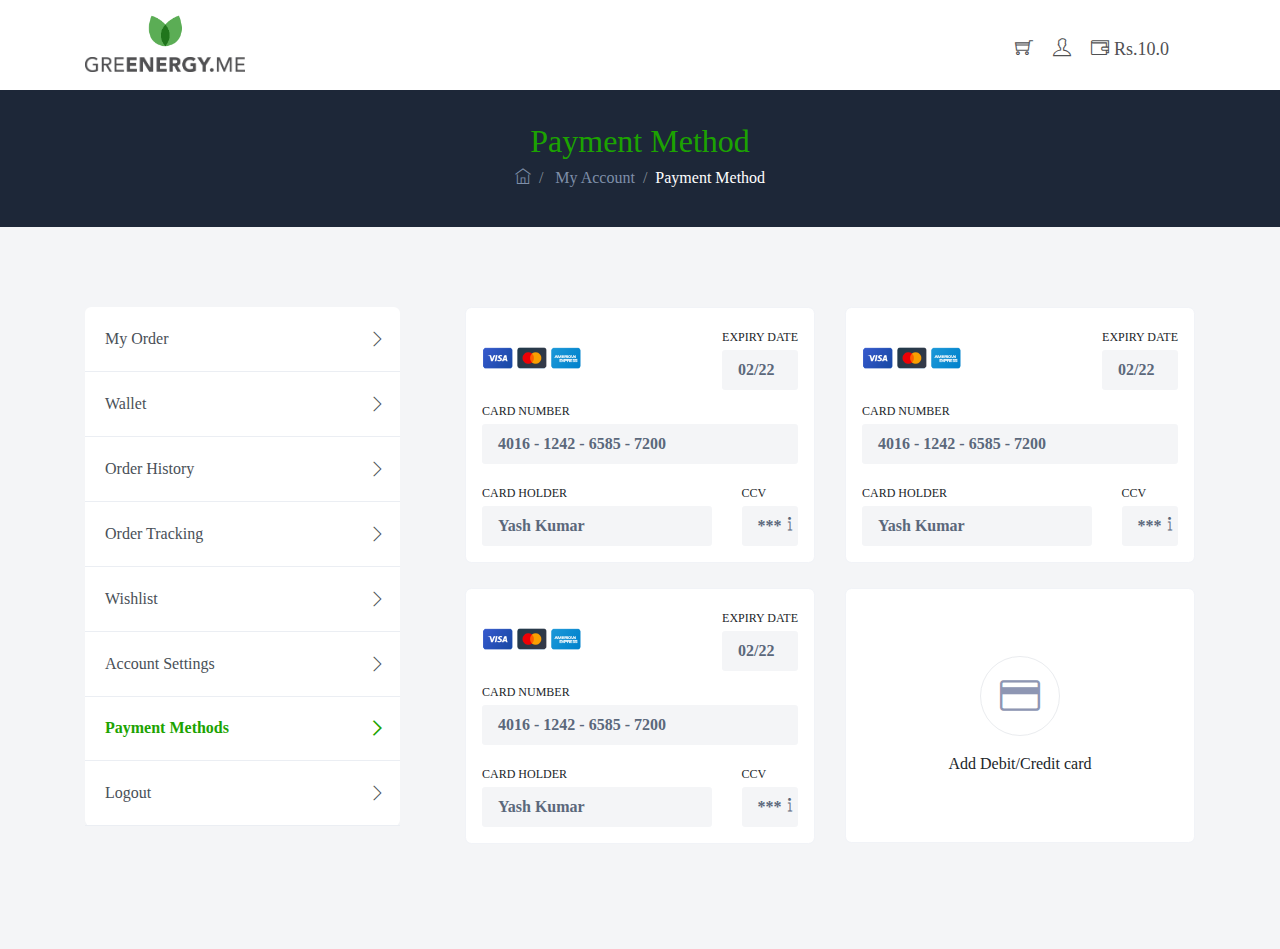
<file: payment-methods.html>
<!DOCTYPE html>
<html lang="en">

    <head>
        <meta content="width=device-width, initial-scale=1" name="viewport" />
        <link rel="stylesheet" href="css/bootstrap.min.css">
        <link rel="stylesheet" href="css/themify-icons.css">
        <link rel="stylesheet" href="css/fullpage.css">
       <link rel="stylesheet" href="css/main.css">
    </head>

    <body class="loading">
        <header id="myHeader" class="header-inner">
            <nav class="navbar navbar-expand-sm navbar-light bg-white">
              <div class="container">
                <!-- <button class="navbar-toggler" type="button" data-toggle="collapse" data-target="#navbarTogglerDemo01"
                  aria-controls="navbarTogglerDemo01" aria-expanded="false" aria-label="Toggle navigation">
                  <span class="navbar-toggler-icon"></span>
                </button> -->
                 <a class="navbar-brand logo" href="#"><span class="logo-icon"><img src="images/green-icon.png" ></span><span><img src="images/green.png"></span></a>
                <div class="collapse navbar-collapse" id="navbarTogglerDemo01">
        
                 
                  <!-- <ul class="navbar-nav mr-auto mt-2 mt-lg-0">
                    <li class="nav-item active">
                      <a class="nav-link" href="#">Home <span class="sr-only">(current)</span></a>
                    </li>
                    <li class="nav-item">
                      <a class="nav-link" href="#">Link</a>
                    </li>
                    <li class="nav-item">
                      <a class="nav-link disabled" href="#">Disabled</a>
                    </li>
                  </ul> -->
                </div>
                <ul class="header-inner navbar">
                 <li><a href="cart.html" class="cart_btn text-black"><i class="ti-shopping-cart"></i></a></li>
           <li><a href="my-order.html" class="text-black"><i class="ti-user"></i></a></li>
           <li><a href="wallet.html" class="text-black"><i class="ti-wallet"><span style="font-family: Calibri;"> Rs.10.0</span></i></a></li>
                </ul>
              </div>
            </nav>
          </header>
        <!-- breadcrumbs -->
        <div class="breadcrumbs_wrapper bg-dark-bd">
            <div class="container">
                <div class="row align-items-center">
                    <div class="col-lg-12 col-md-12 col-sm-12">
                        <div class="text-center">
                            <h2 class="bd_title">Payment Method</h2>
                            <nav aria-label="breadcrumb">
                                <ol class="breadcrumb">
                                    <li class="breadcrumb_item">
                                        <a href="#"><i class="ti-home"></i></a>
                                    </li>
                                    <li class="breadcrumb_item">
                                        <a href="#">My Account</a>
                                    </li>
                                    <li class="breadcrumb_item active" aria-current="page">Payment Method</li>
                                </ol>
                            </nav>
                        </div>
                    </div>
                </div>
            </div>
        </div>
        <!-- end -->

        <!-- payment-section -->
        <section class="gray order-section">
            <div class="container">
                <div class="row">
                    <div class="col-lg-4 col-md-3">
                        <nav class="side-list mb-10 mb-md-0">
                            <!-- mobile-view -->
                            <div class="dropdown d-none1">
                                <a class="w-100 p-125em btn btn-secondary dropdown-toggle res-dropdown" href="payment-methods.html" role="button" id="dropdownMenuLink" data-toggle="dropdown" aria-haspopup="true" aria-expanded="false">
                                  Payment Methods
                                </a>
                                <div class="dropdown-menu res-width bd-clr pt-0" aria-labelledby="dropdownMenuLink">
                                  <a class="dropdown-item p-125em res-dropdown border border-bottom" href="wallet.html">Wallet</a>
                                  <a class="active dropdown-item res-dropdown p-125em border border-bottom" href="order-history.html">Order History</a>
                                  <a class="dropdown-item p-125em res-dropdown border border-bottom" href="order-tracking.html">Order Tracking</a>
                                  <a class="dropdown-item p-125em res-dropdown border border-bottom" href="wishlist.html">Wishlist</a>
                                  <a class="dropdown-item p-125em res-dropdown border border-bottom" href="account-settings.html">Account Settings</a>
                                  <a class="dropdown-item p-125em res-dropdown border border-bottom" href="my-order.html">My Order</a>
                                </div>
                            </div>
                            <!-- end -->
                            <div class="list-group list-group-sm list-group-strong list-group-flush-x" id="myDIV">
                                <a class="list-group-item list-group-item-action" href="my-order.html">My Order</a>
                                <a class="list-group-item list-group-item-action dropright-toggle" href="wallet.html">Wallet</a>
                                <a class="list-group-item list-group-item-action dropright-toggle" href="order-history.html">Order History</a>
                                <a class="list-group-item list-group-item-action dropright-toggle" href="order-tracking.html">Order Tracking</a>
                                <a class="list-group-item list-group-item-action dropright-toggle" href="wishlist.html">Wishlist</a>
                                <a class="list-group-item list-group-item-action dropright-toggle" href="account-settings.html">Account Settings</a>
                                <a class="active list-group-item list-group-item-action dropright-toggle" href="payment-methods.html">Payment Methods</a>
                                <a class="list-group-item list-group-item-action dropright-toggle" href="#">Logout</a>
                            </div>
                        </nav>
                    </div>
                    <div class="col-lg-8 col-md-9">
                        <div class="row">
                            <div class="col-lg-6 col-md-6">
                                <div class="add-payment-card">	
                                    <div class="ap-card-header mb-2">
                                        <div class="card-header-thumb">
                                            <img src="images/card.png" class="img-fluid" alt="">
                                        </div>
                                        <div class="ml-auto">
                                            <label>Expiry Date</label>
                                            <div class="card-caption">
                                                02/22	
                                            </div>
                                        </div>
                                    </div>
                                    <div class="ap-card-body">
                                        <div class="ml-auto mb-3">
                                            <label>Card Number</label>
                                            <div class="card-caption">
                                                4016 - 1242 - 6585 - 7200
                                            </div>
                                        </div>
                                        <div class="ap-card-footer">
                                            <div class="row">
                                                <div class="col-9">
                                                    <div class="ml-auto">
                                                        <label>Card Holder</label>
                                                        <div class="card-caption">
                                                            Yash Kumar
                                                        </div>
                                                    </div>
                                                </div>
                                                <div class="col-3">
                                                    <div class="ml-auto">
                                                        <label>CCV</label>
                                                        <div class="card-caption">
                                                            ***<i class="ti-info info-icon"></i>
                                                        </div>
                                                    </div>
                                                </div>
                                            </div>
                                        </div>
                                    </div>
                                </div>
                            </div>
                            <div class="col-lg-6 col-md-6">
                                <div class="add-payment-card">	
                                    <div class="ap-card-header mb-2">
                                        <div class="card-header-thumb">
                                            <img src="images/card.png" class="img-fluid" alt="">
                                        </div>
                                        <div class="ml-auto">
                                            <label>Expiry Date</label>
                                            <div class="card-caption">
                                                02/22	
                                            </div>
                                        </div>
                                    </div>
                                    <div class="ap-card-body">
                                        <div class="ml-auto mb-3">
                                            <label>Card Number</label>
                                            <div class="card-caption">
                                                4016 - 1242 - 6585 - 7200
                                            </div>
                                        </div>
                                        <div class="ap-card-footer">
                                            <div class="row">
                                                <div class="col-9">
                                                    <div class="ml-auto">
                                                        <label>Card Holder</label>
                                                        <div class="card-caption">
                                                            Yash Kumar
                                                        </div>
                                                    </div>
                                                </div>
                                                <div class="col-3">
                                                    <div class="ml-auto">
                                                        <label>CCV</label>
                                                        <div class="card-caption">
                                                            ***<i class="ti-info info-icon"></i>
                                                        </div>
                                                    </div>
                                                </div>
                                            </div>
                                        </div>
                                    </div>
                                </div>
                            </div>
                            <div class="col-lg-6 col-md-6">
                                <div class="add-payment-card">	
                                    <div class="ap-card-header mb-2">
                                        <div class="card-header-thumb">
                                            <img src="images/card.png" class="img-fluid" alt="">
                                        </div>
                                        <div class="ml-auto">
                                            <label>Expiry Date</label>
                                            <div class="card-caption">
                                                02/22	
                                            </div>
                                        </div>
                                    </div>
                                    <div class="ap-card-body">
                                        <div class="ml-auto mb-3">
                                            <label>Card Number</label>
                                            <div class="card-caption">
                                                4016 - 1242 - 6585 - 7200
                                            </div>
                                        </div>
                                        <div class="ap-card-footer">
                                            <div class="row">
                                                <div class="col-9">
                                                    <div class="ml-auto">
                                                        <label>Card Holder</label>
                                                        <div class="card-caption">
                                                            Yash Kumar
                                                        </div>
                                                    </div>
                                                </div>
                                                <div class="col-3">
                                                    <div class="ml-auto">
                                                        <label>CCV</label>
                                                        <div class="card-caption">
                                                            ***<i class="ti-info info-icon"></i>
                                                        </div>
                                                    </div>
                                                </div>
                                            </div>
                                        </div>
                                    </div>
                                </div>
                            </div>
                            <div class="col-lg-6 col-md-6">
                                <div class="add-payment-card center">
                                    <div class="add-pay-card">
                                        <a href="javascript:void(0);" data-toggle="modal" data-target="#exampleModal" class="btn btn-pay"><i class="ti-credit-card"></i></a>
                                    </div>
                                    <span>Add Debit/Credit card</span>
                                </div>
                            </div>
                        </div>
                    </div>
                </div>
            </div>
        </section>
        <!-- end -->

        <!-- Modal -->
        <div class="modal fade" id="exampleModal" tabindex="-1" role="dialog" aria-labelledby="exampleModalLabel" aria-hidden="true">
            <div class="modal-dialog" role="document">
            <div class="modal-content" id="add-payments">
                <span class="mod-close" data-dismiss="modal" aria-hidden="true"><i class="ti-close"></i></span>
                <div class="modal-body">
                    <h4 class="modal-header-title">Add Credit Card</h4>
                    <div class="login-form">
                        <div class="form-row py-2">
                            <div class="col-12">
                                <div class="form-group mb-4">
                                    <label class="bold-simple">Card Number</label>
                                    <input class="form-control form-control-sm" id="checkoutPaymentCardNumber" type="text" placeholder="Card Number *" required="">
                                </div>
                            </div>
                            <div class="col-12">
                                <div class="form-group mb-4">
                                    <label class="bold-simple">Name on Card</label>
                                    <input class="form-control form-control-sm" id="checkoutPaymentCardName" type="text" placeholder="Name on Card *" required="">
                                </div>
                            </div>
                            <div class="col-12 col-md-4">
                                <div class="form-group mb-md-0">
                                    <label class="bold-simple">Month</label>
                                    <select class="custom-select form-control" id="checkoutPaymentMonth">
                                        <option>January</option>
                                        <option>February</option>
                                        <option>March</option>
                                    </select>
                                </div>
                            </div>
                            <div class="col-12 col-md-4">
                                <div class="form-group mb-md-0">
                                    <label class="bold-simple">Year</label>
                                    <select class="custom-select form-control" id="checkoutPaymentCardYear">
                                    <option>2017</option>
                                    <option>2018</option>
                                    <option>2019</option>
                                    </select>
                                </div>
                            </div>
                            <div class="col-12 col-md-4">
                                <div class="form-group">
                                    <label class="bold-simple">Year</label>
                                    <div class="input-group input-group-merge">
                                    <input class="form-control form-control-sm" id="checkoutPaymentCardCVV" type="text" placeholder="CVV *" required="">
                                        <div class="input-group-append">
                                            <span class="input-group-text" data-toggle="popover" data-placement="top" data-trigger="hover" data-content="The CVV Number on your credit card or debit card is a 3 digit number on VISA, MasterCard and Discover branded credit and debit cards." data-original-title="" title="">
                                            <i class="ti-help"></i>
                                            </span>
                                        </div>
                                    </div>
                                </div>
                            </div>
                            <div class="col-12">
                                <div class="form-group mb-0">
                                    <button type="submit" class="btn3 btn-theme full-width">Save Card</button>
                                </div>
                            </div>
                            
                        </div>
                    </div>
                </div>
            </div>
            </div>
        </div>
        <!-- end -->

        <!-- java-script -->
        <script src="js/jquery-min.js"></script>
        <script src="js/fullpage.js"></script>
        <script src="js/slim-min.js"></script>
        <script src="js/popper-min.js"></script>
        <script src="js/bootstrap.min.js"></script>
        <script src="js/custom.js"></script>
        <!-- end -->

    </body>

</html>
</file>
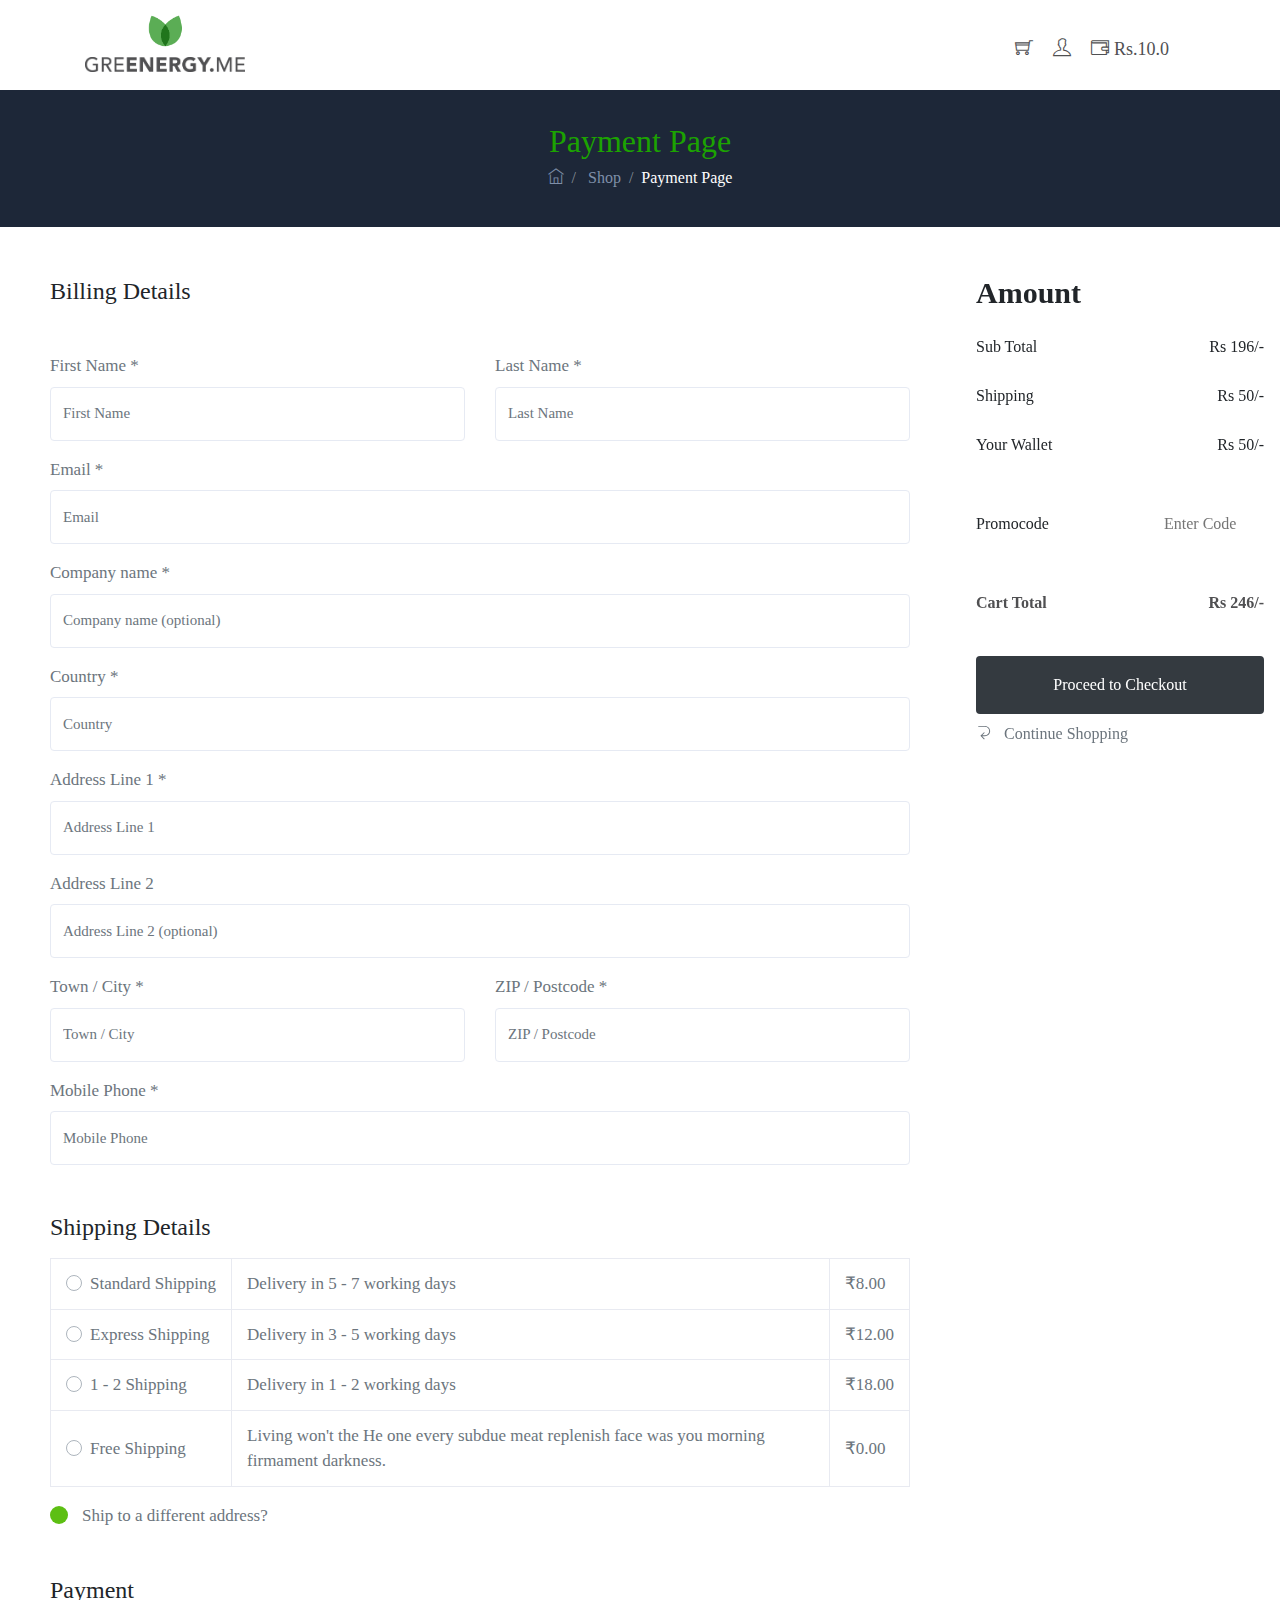
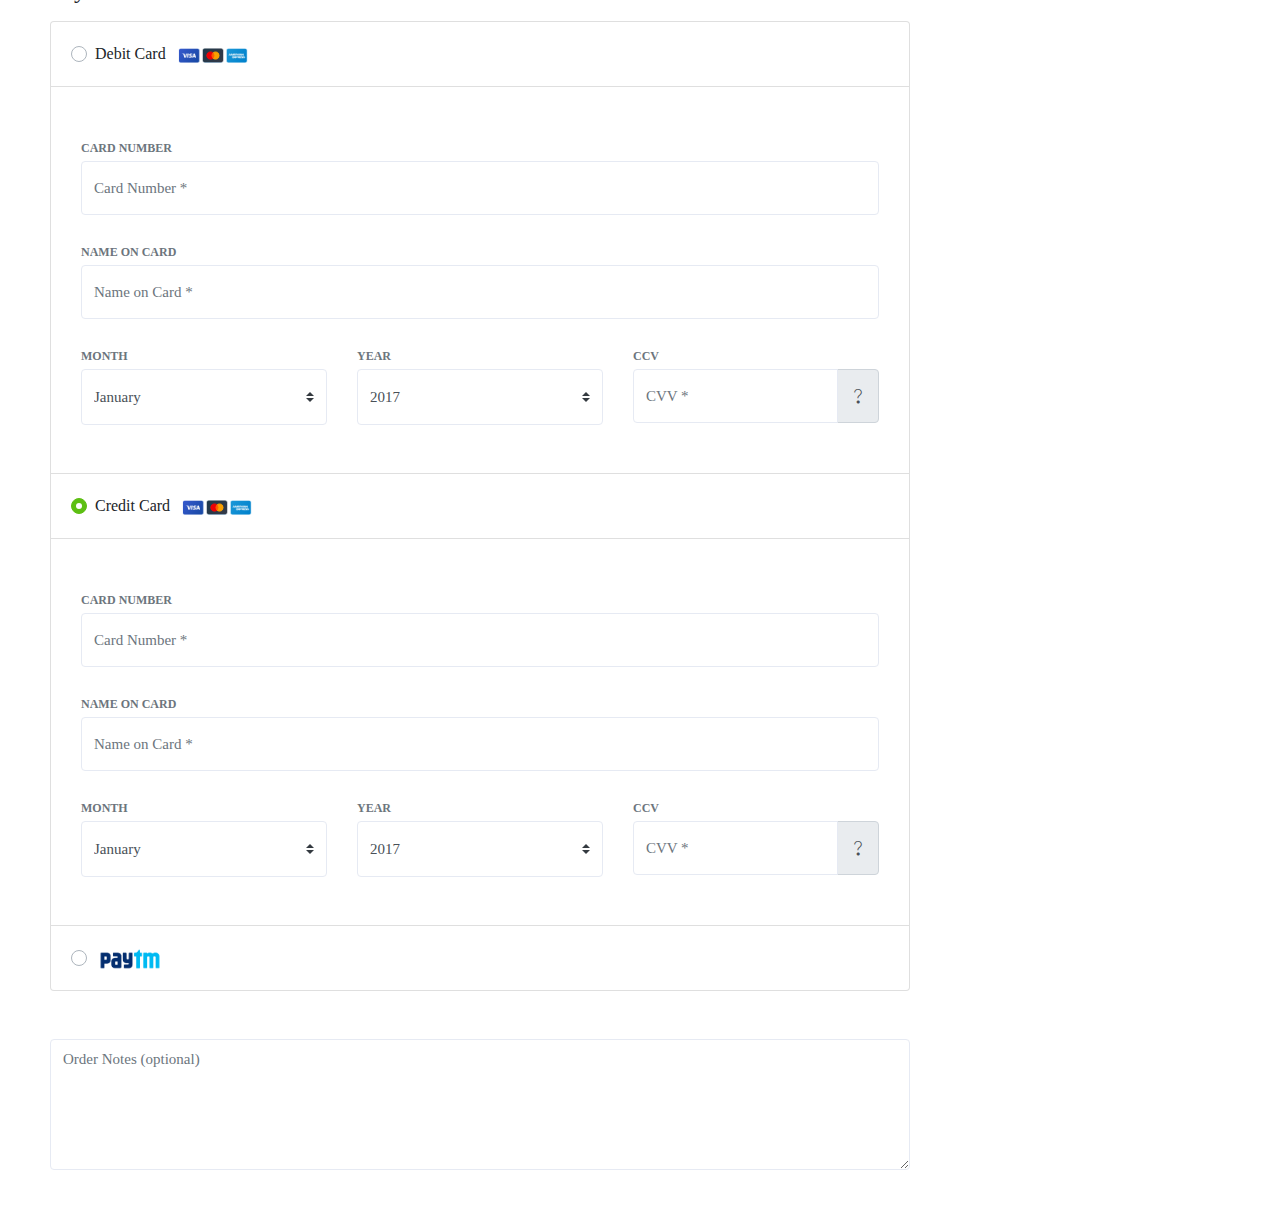
<file: payment.html>
<!DOCTYPE html>
<html lang="en">

    <head>
        <meta content="width=device-width, initial-scale=1" name="viewport" />
        <link rel="stylesheet" href="css/bootstrap.min.css">
        <link rel="stylesheet" href="css/themify-icons.css">
        <link rel="stylesheet" href="css/fullpage.css">
        <link rel="stylesheet" href="css/main.css">
    </head>

    <body class="loading">
        <header id="myHeader" class="header-inner">
            <nav class="navbar navbar-expand-sm navbar-light bg-white">
              <div class="container">
               
                 <a class="navbar-brand logo" href="#"><span class="logo-icon"><img src="images/green-icon.png" ></span><span><img src="images/green.png"></span></a>
                <div class="collapse navbar-collapse" id="navbarTogglerDemo01">
        
                 
                  <!-- <ul class="navbar-nav mr-auto mt-2 mt-lg-0">
                    <li class="nav-item active">
                      <a class="nav-link" href="#">Home <span class="sr-only">(current)</span></a>
                    </li>
                    <li class="nav-item">
                      <a class="nav-link" href="#">Link</a>
                    </li>
                    <li class="nav-item">
                      <a class="nav-link disabled" href="#">Disabled</a>
                    </li>
                  </ul> -->
                </div>
                <ul class="header-inner navbar">
                  <li><a href="cart.html" class="cart_btn text-black"><i class="ti-shopping-cart"></i></a></li>
           <li><a href="my-order.html" class="text-black"><i class="ti-user"></i></a></li>
           <li><a href="wallet.html" class="text-black"><i class="ti-wallet"><span style="font-family: Calibri;"> Rs.10.0</span></i></a></li>
                </ul>
              </div>
            </nav>
          </header>
        <!-- breadcrumbs -->
        <div class="breadcrumbs_wrapper bg-dark-bd">
            <div class="container">
                <div class="row align-items-center">
                    <div class="col-lg-12 col-md-12 col-sm-12">
                        <div class="text-center">
                            <h2 class="bd_title">Payment Page</h2>
                            <nav aria-label="breadcrumb">
                                <ol class="breadcrumb">
                                    <li class="breadcrumb_item">
                                        <a href="#"><i class="ti-home"></i></a>
                                    </li>
                                    <li class="breadcrumb_item">
                                        <a href="#">Shop</a>
                                    </li>
                                    <li class="breadcrumb_item active" aria-current="page">Payment Page</li>
                                </ol>
                            </nav>
                        </div>
                    </div>
                </div>
            </div>
        </div>
        <!-- end -->

        <!-- payment-section -->
        <div class="row ml-0 mr-0">
      <div class="col-md-9 p-0 ">
        <div class="cart-product border-bottom border-white ">
           <form>

                            <!-- Heading -->
                            <h4 class="mb-5">Billing Details</h4>

                            <!-- Billing details -->
                            <div class="row mb-5">
                                <div class="col-12 col-md-6">
                                    <!-- First Name -->
                                    <div class="form-group">
                                    <label for="checkoutBillingFirstName" class="text-muted labl-cls">First Name *</label>
                                    <input class="form-control form-control-sm" id="checkoutBillingFirstName" type="text" placeholder="First Name" required="">
                                    </div>
                                </div>
                                
                                <div class="col-12 col-md-6">
                                    <!-- Last Name -->
                                    <div class="form-group">
                                    <label for="checkoutBillingLastName" class="text-muted labl-cls">Last Name *</label>
                                    <input class="form-control form-control-sm" id="checkoutBillingLastName" type="text" placeholder="Last Name" required="">
                                    </div>
                                </div>
                            
                                <div class="col-12">
                                    <!-- Email -->
                                    <div class="form-group">
                                    <label for="checkoutBillingEmail" class="text-muted labl-cls">Email *</label>
                                    <input class="form-control form-control-sm" id="checkoutBillingEmail" type="email" placeholder="Email" required="">
                                    </div>
                                </div>
                            
                                <div class="col-12">
                                    <!-- Company Name -->
                                    <div class="form-group">
                                    <label for="checkoutBillingCompany" class="text-muted labl-cls">Company name *</label>
                                    <input class="form-control form-control-sm" id="checkoutBillingCompany" type="text" placeholder="Company name (optional)">
                                    </div>
                                </div>
                            
                                <div class="col-12">
                                    <!-- Country -->
                                    <div class="form-group">
                                    <label for="checkoutBillingCountry" class="text-muted labl-cls">Country *</label>
                                    <input class="form-control form-control-sm" id="checkoutBillingCountry" type="text" placeholder="Country" required="">
                                    </div>
                                </div>
                            
                                <div class="col-12">
                                    <!-- Address Line 1 -->
                                    <div class="form-group">
                                    <label for="checkoutBillingAddress" class="text-muted labl-cls">Address Line 1 *</label>
                                    <input class="form-control form-control-sm" id="checkoutBillingAddress" type="text" placeholder="Address Line 1" required="">
                                    </div>
                                </div>
                            
                                <div class="col-12">
                                    <!-- Address Line 2 -->
                                    <div class="form-group">
                                    <label for="checkoutBillingAddressTwo" class="text-muted labl-cls">Address Line 2</label>
                                    <input class="form-control form-control-sm" id="checkoutBillingAddressTwo" type="text" placeholder="Address Line 2 (optional)">
                                    </div>
                                </div>
                            
                                <div class="col-12 col-md-6">
                                    <!-- Town / City -->
                                    <div class="form-group">
                                    <label for="checkoutBillingTown" class="text-muted labl-cls">Town / City *</label>
                                    <input class="form-control form-control-sm" id="checkoutBillingTown" type="text" placeholder="Town / City" required="">
                                    </div>
                                </div>
                            
                                <div class="col-12 col-md-6">
                                    <!-- ZIP / Postcode -->
                                    <div class="form-group">
                                    <label for="checkoutBillingZIP" class="text-muted labl-cls">ZIP / Postcode *</label>
                                    <input class="form-control form-control-sm" id="checkoutBillingZIP" type="text" placeholder="ZIP / Postcode" required="">
                                    </div>
                                </div>
                            
                                <div class="col-12">
                                    <!-- Mobile Phone -->
                                    <div class="form-group mb-0">
                                    <label for="checkoutBillingPhone" class="text-muted labl-cls">Mobile Phone *</label>
                                    <input class="form-control form-control-sm" id="checkoutBillingPhone" type="tel" placeholder="Mobile Phone" required="">
                                    </div>
                                </div>
                            
                            </div>

                            <!-- Heading -->
                            <h4 class="mb-3">Shipping Details</h4>

                            <!-- Shipping details -->
                            <div class="table-responsive mb-3">
                                <table class="table3 table-bordered table-sm table-hover mb-0">
                                    <tbody>
                                        <tr>
                                            <td>
                                                <div class="custom-control custom-radio">
                                                    <input class="custom-control-input" id="checkoutShippingStandard" name="shipping" type="radio">
                                                    <label class="custom-control-label text-muted labl-cls text-body text-nowrap" for="checkoutShippingStandard">Standard Shipping</label>
                                                </div>
                                            </td>
                                            <td class="text-muted labl-cls">Delivery in 5 - 7 working days</td>
                                            <td class="text-muted labl-cls">&#x20B9;8.00</td>
                                        </tr>
                                        
                                        <tr>
                                            <td>
                                                <div class="custom-control custom-radio">
                                                    <input class="custom-control-input" id="checkoutShippingExpress" name="shipping" type="radio">
                                                    <label class="custom-control-label text-muted labl-cls text-body text-nowrap" for="checkoutShippingExpress">Express Shipping</label>
                                                </div>
                                            </td>
                                            <td class="text-muted labl-cls">Delivery in 3 - 5 working days</td>
                                            <td class="text-muted labl-cls">&#x20B9;12.00</td>
                                        </tr>
                                        
                                        <tr>
                                            <td>
                                                <div class="custom-control custom-radio">
                                                    <input class="custom-control-input" id="checkoutShippingShort" name="shipping" type="radio">
                                                    <label class="text-muted labl-cls custom-control-label text-body text-nowrap" for="checkoutShippingShort">1 - 2 Shipping</label>
                                                </div>
                                            </td>
                                            <td class="text-muted labl-cls">Delivery in 1 - 2 working days</td>
                                            <td class="text-muted labl-cls">&#x20B9;18.00</td>
                                        </tr>
                                        
                                        <tr>
                                            <td>
                                                <div class="custom-control custom-radio">
                                                    <input class="custom-control-input" id="checkoutShippingFree" name="shipping" type="radio">
                                                    <label class="text-muted labl-cls custom-control-label text-body text-nowrap" for="checkoutShippingFree">Free Shipping</label>
                                                </div>
                                            </td>
                                            <td class="text-muted labl-cls">Living won't the He one every subdue meat replenish face was you morning firmament darkness.</td>
                                            <td class="text-muted labl-cls">&#x20B9;0.00</td>
                                        </tr>
                                    </tbody>
                                </table>
                            </div>

                            <!-- Address -->
                            <div class="mb-5">

                                <!-- Checkbox -->
                                <div class="customs-control customs-checkbox">
                                    <input class="customs-control-input" id="checkoutShippingAddress" type="checkbox">
                                    <label for="checkoutShippingAddress" class="text-muted labl-cls customs-control-label font-size-sm collapsed" data-toggle="collapse" data-target="#checkoutShippingAddressCollapse">Ship to a different address?</label>
                                </div>

                                <!-- Collapse -->
                                <div class="collapse" id="checkoutShippingAddressCollapse" style="">
                                  <div class="row mt-4">
                                    <div class="col-12">

                                      <!-- Country -->
                                      <div class="form-group">
                                        <label for="checkoutShippingAddressCountry" class="text-muted labl-cls">Country *</label>
                                        <input class="form-control form-control-sm" id="checkoutShippingAddressCountry" type="text" placeholder="Country">
                                      </div>

                                    </div>
                                    <div class="col-12">

                                      <!-- Address Line 1 -->
                                      <div class="form-group">
                                        <label for="checkoutShippingAddressLineOne" class="text-muted labl-cls">Address Line 1 *</label>
                                        <input class="form-control form-control-sm" id="checkoutShippingAddressLineOne" type="text" placeholder="Address Line 1">
                                      </div>

                                    </div>
                                    <div class="col-12">

                                      <!-- Address Line 2 -->
                                      <div class="form-group">
                                        <label for="checkoutShippingAddressLineTwo" class="text-muted labl-cls">Address Line 2</label>
                                        <input class="form-control form-control-sm" id="checkoutShippingAddressLineTwo" type="text" placeholder="Address Line 2 (optional)">
                                      </div>

                                    </div>
                                    <div class="col-6">

                                      <!-- Town / City -->
                                      <div class="form-group">
                                        <label for="checkoutShippingAddressTown" class="text-muted labl-cls">Town / City *</label>
                                        <input class="form-control form-control-sm" id="checkoutShippingAddressTown" type="text" placeholder="Town / City">
                                      </div>

                                    </div>
                                    <div class="col-6">

                                      <!-- Town / City -->
                                      <div class="form-group">
                                        <label for="checkoutShippingAddressZIP" class="text-muted labl-cls">ZIP / Postcode *</label>
                                        <input class="form-control form-control-sm" id="checkoutShippingAddressZIP" type="text" placeholder="ZIP / Postcode">
                                      </div>

                                    </div>
                                    <div class="col-12">

                                      <!-- Button -->
                                      <button class="btn btn-outline-dark" type="submit">
                                        Save Address
                                      </button>

                                    </div>
                                  </div>
                                </div>

                            </div>


                            <!-- Heading -->
                            <h4 class="mb-3">Payment</h4>

                            <!-- List group -->
                            <div class="list-group list-group-sm mb-5">
                                <div class="list-group-item">
                                    <!-- Radio -->
                                    <div class="custom-control custom-radio">
                                        <!-- Input -->
                                        <input class="custom-control-input" id="checkoutPaymentCard2" name="payment" type="radio" data-toggle="collapse" data-action="show" data-target="#checkoutPaymentCardCollapse2" checked="">
                                        <!-- Label -->
                                        <label class="custom-control-label font-size-sm text-body text-nowrap" for="checkoutPaymentCard2">Debit Card <img class="ml-2" src="images/card.png" alt="..."></label>
                                    </div>
                                </div>
                                <div class="list-group-item collapse show py-0" id="checkoutPaymentCardCollapse2">

                                    <!-- Form -->
                                    <div class="form-row py-5">
                                        <div class="col-12">
                                            <div class="form-group mb-4">
                                                <label class="bold-simple text-muted" style="font-weight: 800;">Card Number</label>
                                                <input class="form-control form-control-sm" id="checkoutPaymentCardNumber" type="text" placeholder="Card Number *" required="">
                                            </div>
                                        </div>
                                        
                                        <div class="col-12">
                                            <div class="form-group mb-4">
                                                <label class="bold-simple text-muted" style="font-weight: 800;"">Name on Card</label>
                                                <input class="form-control form-control-sm" id="checkoutPaymentCardName" type="text" placeholder="Name on Card *" required="">
                                            </div>
                                        </div>
                                        
                                        <div class="col-12 col-md-4">
                                            <div class="form-group mb-md-0">
                                                <label class="bold-simple text-muted" style="font-weight: 800;"">Month</label>
                                                <select class="custom-select form-control" id="checkoutPaymentMonth">
                                                    <option>January</option>
                                                    <option>February</option>
                                                    <option>March</option>
                                                </select>
                                            </div>
                                        </div>
                                        
                                        <div class="col-12 col-md-4">
                                            <div class="form-group mb-md-0">
                                                <label class="bold-simple text-muted" style="font-weight: 800;"">Year</label>
                                                    <select class="custom-select form-control" id="checkoutPaymentCardYear">
                                                    <option>2017</option>
                                                    <option>2018</option>
                                                    <option>2019</option>
                                                </select>
                                            </div>
                                        </div>
                                        <div class="col-12 col-md-4">
                                            <div class="form-group mb-md-0">
                                                <label class="bold-simple text-muted" style="font-weight: 800;"">CCV</label>
                                                <div class="input-group input-group-merge">
                                                <input class="form-control form-control-sm" id="checkoutPaymentCardCVV" type="text" placeholder="CVV *" required="">
                                                    <div class="input-group-append">
                                                        <span class="input-group-text" data-toggle="popover" data-placement="top" data-trigger="hover" data-content="The CVV Number on your credit card or debit card is a 3 digit number on VISA, MasterCard and Discover branded credit and debit cards." data-original-title="" title="">
                                                        <i class="ti-help"></i>
                                                        </span>
                                                    </div>
                                                </div>
                                            </div>
                                        </div>
                                    </div>

                                </div>
                                <div class="list-group-item">
                                    <!-- Radio -->
                                    <div class="custom-control custom-radio">
                                        <!-- Input -->
                                        <input class="custom-control-input" id="checkoutPaymentCard" name="payment" type="radio" data-toggle="collapse" data-action="show" data-target="#checkoutPaymentCardCollapse" checked="">
                                        <!-- Label -->
                                        <label class="custom-control-label font-size-sm text-body text-nowrap" for="checkoutPaymentCard">Credit Card <img class="ml-2" src="images/card.png" alt="..."></label>
                                    </div>
                                </div>
                                <div class="list-group-item collapse show py-0" id="checkoutPaymentCardCollapse">

                                    <!-- Form -->
                                    <div class="form-row py-5">
                                        <div class="col-12">
                                            <div class="form-group mb-4">
                                                <label class="bold-simple text-muted" style="font-weight: 800;">Card Number</label>
                                                <input class="form-control form-control-sm" id="checkoutPaymentCardNumber" type="text" placeholder="Card Number *" required="">
                                            </div>
                                        </div>
                                        
                                        <div class="col-12">
                                            <div class="form-group mb-4">
                                                <label class="bold-simple text-muted" style="font-weight: 800;"">Name on Card</label>
                                                <input class="form-control form-control-sm" id="checkoutPaymentCardName" type="text" placeholder="Name on Card *" required="">
                                            </div>
                                        </div>
                                        
                                        <div class="col-12 col-md-4">
                                            <div class="form-group mb-md-0">
                                                <label class="bold-simple text-muted" style="font-weight: 800;"">Month</label>
                                                <select class="custom-select form-control" id="checkoutPaymentMonth">
                                                    <option>January</option>
                                                    <option>February</option>
                                                    <option>March</option>
                                                </select>
                                            </div>
                                        </div>
                                        
                                        <div class="col-12 col-md-4">
                                            <div class="form-group mb-md-0">
                                                <label class="bold-simple text-muted" style="font-weight: 800;"">Year</label>
                                                    <select class="custom-select form-control" id="checkoutPaymentCardYear">
                                                    <option>2017</option>
                                                    <option>2018</option>
                                                    <option>2019</option>
                                                </select>
                                            </div>
                                        </div>
                                        <div class="col-12 col-md-4">
                                            <div class="form-group mb-md-0">
                                                <label class="bold-simple text-muted" style="font-weight: 800;"">CCV</label>
                                                <div class="input-group input-group-merge">
                                                <input class="form-control form-control-sm" id="checkoutPaymentCardCVV" type="text" placeholder="CVV *" required="">
                                                    <div class="input-group-append">
                                                        <span class="input-group-text" data-toggle="popover" data-placement="top" data-trigger="hover" data-content="The CVV Number on your credit card or debit card is a 3 digit number on VISA, MasterCard and Discover branded credit and debit cards." data-original-title="" title="">
                                                        <i class="ti-help"></i>
                                                        </span>
                                                    </div>
                                                </div>
                                            </div>
                                        </div>
                                    </div>

                                </div>
                            
                                <div class="list-group-item">
                                    <!-- Radio -->
                                    <div class="custom-control custom-radio">
                                        <!-- Input -->
                                        <input class="custom-control-input" id="checkoutPaymentPaypal" name="payment" type="radio" data-toggle="collapse" data-action="hide" data-target="#checkoutPaymentCardCollapse">
                                        <!-- Label -->
                                        <label class="custom-control-label font-size-sm text-body text-nowrap" for="checkoutPaymentPaypal"><img src="images/paytm.png" alt="..."></label>
                                    </div>
                                </div>
                                
                            </div>

                            <!-- Notes -->
                            <textarea class="text-muted form-control form-control-sm mb-9 mb-md-0 font-size-xs" rows="5" placeholder="Order Notes (optional)"></textarea>

                        </form>
        </div>
        <!-- cart-product end -->
      </div>
      <!-- col-md-8 -->
      <div class="col-md-3 p-0 d-none  d-md-block d-lg-block">
        <div class="sidebar_widegs pt-5 p-3 ">
          <h4 class="pb-3 h2 font-700">Amount</h4>
          <ul class="cart-price">
            <li class="cart-list">Sub Total<span class="ml-auto">Rs 196/-</span></li>
            <li class="cart-list">Shipping<span class="ml-auto">Rs 50/-</span></li>
            <li class="cart-list">Your Wallet<span class="ml-auto">Rs 50/-</span></li>
            <li class="cart-list">Promocode<span class="ml-auto"><input type="text" placeholder="Enter Code" minlength="4" maxlength="6" class="border-0"></span></li>

          </ul>
          <ul class="cart-price">
            <li class="cart-list text-dark-gray font-700 ">Cart Total<span class="ml-auto">Rs 246/-</span></li>
           <!--  <li class="cart-list"><button class="btn neumo btn-block "><span class="rounded-pill p-2">Checkout</span></button></li> -->
          </ul>
          <a class="btn2 text-center btn-block btn-dark mb-2" href="#">Proceed to Checkout</a>
                        <a class="px-0 text-body text-muted" href="#"><i class="ti-back-left mr-2"></i> Continue Shopping</a>
        </div>
		<div class=" p-0 sidebar-fixed">
        <div class="arrow-element"><i class="fa fa-arrow-left" aria-hidden="true"></i></div>
        <div class="sidebar_widegs pt-5 p-3">
          <h4 class="pb-3 h2 font-700">Amount</h4>
          <ul class="cart-price">
            <li class="cart-list">Sub Total<span class="ml-auto">Rs 196/-</span></li>
            <li class="cart-list">Shipping<span class="ml-auto">Rs 50/-</span></li>
            <li class="cart-list">Your Wallet<span class="ml-auto">Rs 50/-</span></li>
            <li class="cart-list">Promocode<span class="ml-auto"><input type="text" placeholder="Enter Code" minlength="4" maxlength="6" class="border-0"></span></li>

          </ul>
          <ul class="cart-price">
            <li class="cart-list text-dark-gray font-700 ">Cart Total<span class="ml-auto">Rs 246/-</span></li>
           <!--  <li class="cart-list"><button class="btn neumo btn-block "><span class="rounded-pill p-2">Checkout</span></button></li> -->
          </ul>
          <a class="btn2 text-center btn-block btn-dark mb-2" href="#">Proceed to Checkout</a>
                        <a class="px-0 text-body text-muted" href="#"><i class="ti-back-left mr-2"></i> Continue Shopping</a>
        </div>
      </div>
      </div>
      
    </div>
       
        <!-- end -->

        <!-- java-script -->
        <script src="js/jquery-min.js"></script>
        <script src="js/fullpage.js"></script>
        <script src="js/slim-min.js"></script>
        <script src="js/popper-min.js"></script>
        <script src="js/bootstrap.min.js"></script>
        <script src="js/custom.js"></script>
        <!-- end -->

    </body>

</html>
</file>
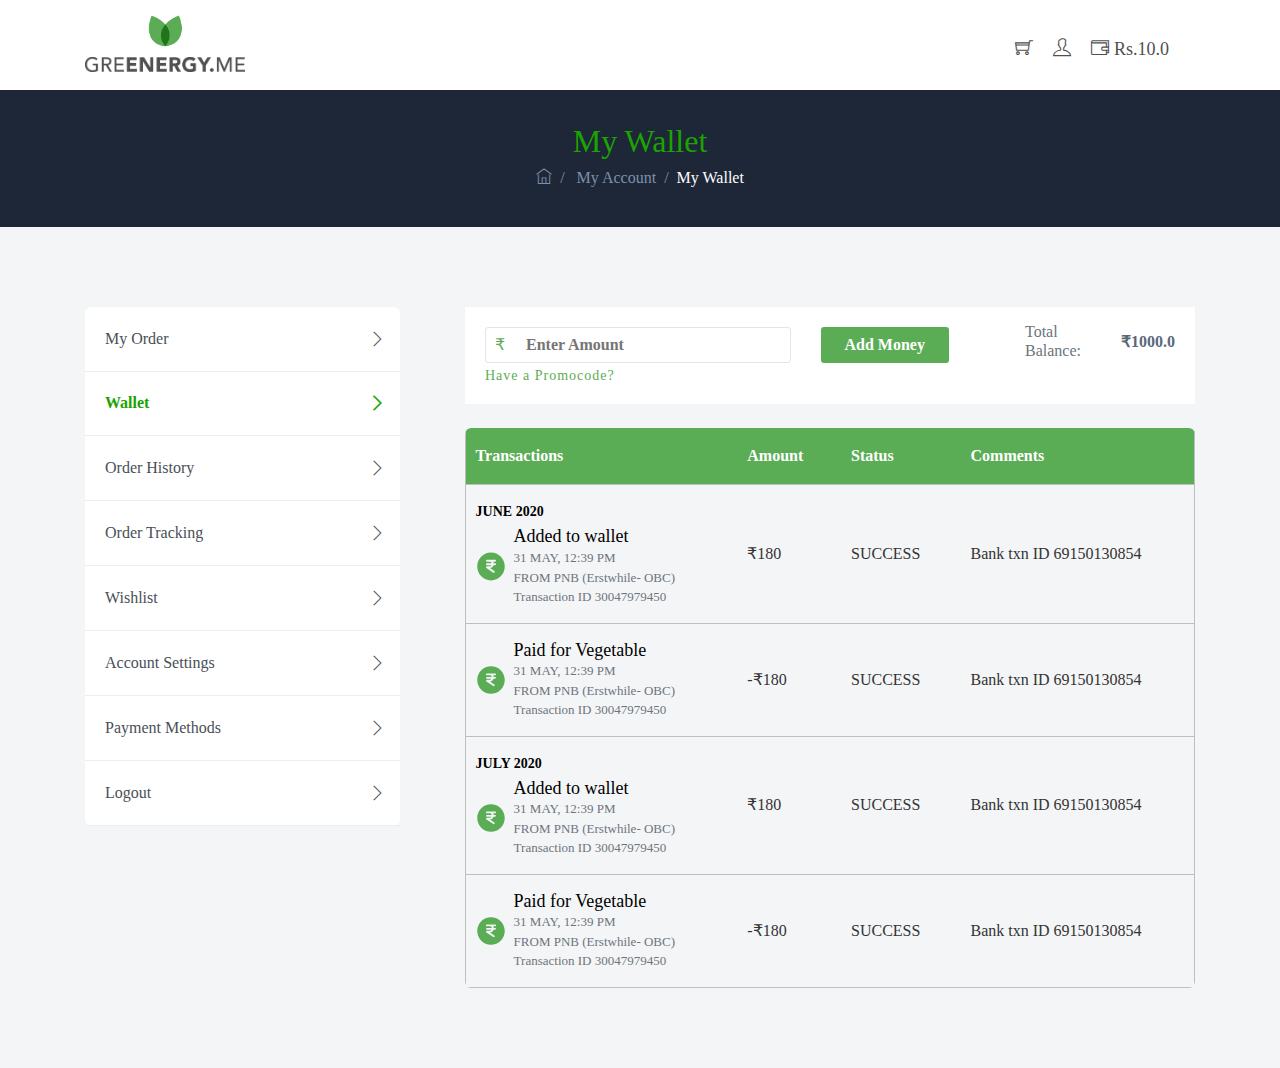
<file: wallet.html>
<!DOCTYPE html>
<html lang="en">

    <head>
        <meta content="width=device-width, initial-scale=1" name="viewport" />
        <link rel="stylesheet" href="css/bootstrap.min.css">
        <link rel="stylesheet" href="css/themify-icons.css">
        <link rel="stylesheet" href="css/fullpage.css">
        <link rel="stylesheet" href="css/main.css">
    </head>

    <body class="loading">
        <header id="myHeader" class="header-inner">
            <nav class="navbar navbar-expand-sm navbar-light bg-white">
              <div class="container">
                <!-- <button class="navbar-toggler" type="button" data-toggle="collapse" data-target="#navbarTogglerDemo01"
                  aria-controls="navbarTogglerDemo01" aria-expanded="false" aria-label="Toggle navigation">
                  <span class="navbar-toggler-icon"></span>
                </button> -->
                 <a class="navbar-brand logo" href="#"><span class="logo-icon"><img src="images/green-icon.png" ></span><span><img src="images/green.png"></span></a>
                <div class="collapse navbar-collapse" id="navbarTogglerDemo01">
        
                 
                  <!-- <ul class="navbar-nav mr-auto mt-2 mt-lg-0">
                    <li class="nav-item active">
                      <a class="nav-link" href="#">Home <span class="sr-only">(current)</span></a>
                    </li>
                    <li class="nav-item">
                      <a class="nav-link" href="#">Link</a>
                    </li>
                    <li class="nav-item">
                      <a class="nav-link disabled" href="#">Disabled</a>
                    </li>
                  </ul> -->
                </div>
                <ul class="header-inner navbar">
                  <li><a href="cart.html" class="cart_btn text-black"><i class="ti-shopping-cart"></i></a></li>
                  <li><a href="my-order.html" class="text-black"><i class="ti-user"></i></a></li>
                  <li><a href="wallet.html" class="text-black"><i class="ti-wallet"><span style="font-family: Calibri;"> Rs.10.0</span></i></a></li>
                </ul>
              </div>
            </nav>
          </header>
        <!-- breadcrumbs -->
        <div class="breadcrumbs_wrapper bg-dark-bd">
            <div class="container">
                <div class="row align-items-center">
                    <div class="col-lg-12 col-md-12 col-sm-12">
                        <div class="text-center">
                            <h2 class="bd_title">My Wallet</h2>
                            <nav aria-label="breadcrumb">
                                <ol class="breadcrumb">
                                    <li class="breadcrumb_item">
                                        <a href="#"><i class="ti-home"></i></a>
                                    </li>
                                    <li class="breadcrumb_item">
                                        <a href="#">My Account</a>
                                    </li>
                                    <li class="breadcrumb_item active" aria-current="page">My Wallet</li>
                                </ol>
                            </nav>
                        </div>
                    </div>
                </div>
            </div>
        </div>
        <!-- end -->

        <!--wallet-section -->
        <section class="gray order-section">
            <div class="container">
                <div class="row">
                    <div class="col-lg-4 col-md-3">
                        <nav class="side-list mb-10 mb-md-0">
                            <!-- mobile-view -->
                            <div class="dropdown d-none1">
                                <a class="w-100 p-125em btn btn-secondary dropdown-toggle res-dropdown" href="wallet.html" role="button" id="dropdownMenuLink" data-toggle="dropdown" aria-haspopup="true" aria-expanded="false">
                                  Wallet
                                </a>
                                <div class="dropdown-menu res-width bd-clr pt-0" aria-labelledby="dropdownMenuLink">
                                  <a class="active dropdown-item res-dropdown p-125em border border-bottom" href="my-order.html">My Order</a>
                                  <a class="active dropdown-item res-dropdown p-125em border border-bottom" href="order-history.html">Order History</a>
                                  <a class="dropdown-item p-125em res-dropdown border border-bottom" href="order-tracking.html">Order Tracking</a>
                                  <a class="dropdown-item p-125em res-dropdown border border-bottom" href="wishlist.html">Wishlist</a>
                                  <a class="dropdown-item p-125em res-dropdown border border-bottom" href="wallet.html">Wallet</a>
                                  <a class="dropdown-item p-125em res-dropdown border border-bottom" href="account-settings.html">Account Settings</a>
                                  <a class="dropdown-item p-125em res-dropdown border border-bottom" href="payment-methods.html">Paymments Methods</a>
                                </div>
                            </div>
                            <!-- end -->
                            <div class="list-group list-group-sm list-group-strong list-group-flush-x" id="myDIV">
                                <a class="list-group-item list-group-item-action" href="my-order.html">My Order</a>
                                <a class="list-group-item active list-group-item-action dropright-toggle" href="wallet.html">Wallet</a>
                                <a class="list-group-item list-group-item-action dropright-toggle" href="order-history.html">Order History</a>
                                <a class="list-group-item list-group-item-action dropright-toggle" href="order-tracking.html">Order Tracking</a>
                                <a class="list-group-item list-group-item-action dropright-toggle" href="wishlist.html">Wishlist</a>
                                <a class="list-group-item list-group-item-action dropright-toggle" href="account-settings.html">Account Settings</a>
                                <a class="list-group-item list-group-item-action dropright-toggle" href="payment-methods.html">Payment Methods</a>
                                <a class="list-group-item list-group-item-action dropright-toggle" href="#">Logout</a>
                            </div>
                        </nav>
                    </div>
                    <div class="col-lg-8 col-md-8">
                        <div class="card-body bg-white mb-4">
                            <div class="row">
                                <div class="col-md-9">
                                    <div class="amount-element">
                                        <div class="rupee-element"><span class="rupee-span">₹</span><input type="text" name="" placeholder="Enter Amount" value=""><button data-toggle="modal" data-target="#exampleModal" name="subject">Add Money</button>
                                        </div>                                        
                                    </div>
									
                                </div>
                                <div class="col-md-3 d-flex">
                                    <div class="frttl">
                                    <!-- heading -->
                                    <h6 class="text-muted mb-0 mt-7px">Total Balance:</h6>
                                    <!-- text -->
                                    <p class="mb-0 font-size-sm font-weight-bold txt-clr ml-1 mt-5px">&#x20B9;1000.0</p>
                                    </div>
                                </div>
								<div class="col-md-12"><div class="promo-element"><h3 class="promo-element2">Have a Promocode?</h3></div></div>
                            </div>
                        </div>
                        <!-- transaction-table -->
                        <div class="container px-0">
                              <table class="rwd-table">
                                <tbody>
                                  <tr>
                                    <th>Transactions</th>
                                    <th>Amount</th>
                                    <th>Status</th>
                                    <th>Comments</th>
                                  </tr>
                                  <tr>
                                    <td data-th="Transactions">
                                      <div>
                                          <p class="mb-1 heading-add2">JUNE 2020</p>
                                      </div>
                                      <div class="d-flex">
                                          <img src="images/indian.svg">
                                          <div class="d-flex flex-column pl-5em">
                                              <h4 class="mb-0 heading-add">Added to wallet</h4>
                                              <p class="mb-0 text-muted fnt-13p">31 MAY, 12:39 PM</p>
                                              <p class="text-muted fnt-13p mb-0">FROM PNB (Erstwhile- OBC)<br>Transaction ID 30047979450</p>
                                          </div>
                                      </div>
                                    </td>
                                    <td data-th="Amount">
                                      &#x20B9;180
                                    </td>
                                    <td data-th="Status">
                                      SUCCESS
                                    </td>
                                    <td data-th="Comments">
                                      Bank txn ID 69150130854
                                    </td>
                                  </tr>
                                  <tr>
                                    <td data-th="Transactions">
                                      <!-- <div>
                                          <p class="mb-1 heading-add2">JUNE 2020</p>
                                      </div> -->
                                      <div class="d-flex">
                                          <img src="images/indian.svg">
                                          <div class="d-flex flex-column pl-5em">
                                              <h4 class="mb-0 heading-add">Paid for Vegetable</h4>
                                              <p class="mb-0 text-muted fnt-13p">31 MAY, 12:39 PM</p>
                                              <p class="text-muted fnt-13p mb-0">FROM PNB (Erstwhile- OBC)<br>Transaction ID 30047979450</p>
                                          </div>
                                      </div>
                                    </td>
                                    <td data-th="Amount">
                                      -&#x20B9;180
                                    </td>
                                    <td data-th="Status">
                                      SUCCESS
                                    </td>
                                    <td data-th="Comments">
                                      Bank txn ID 69150130854
                                    </td>
                                  </tr>
                                  <tr>
                                    <td data-th="Transactions">
                                      <div>
                                          <p class="mb-1 heading-add2">JULY 2020</p>
                                      </div>
                                      <div class="d-flex">
                                          <img src="images/indian.svg">
                                          <div class="d-flex flex-column pl-5em">
                                              <h4 class="mb-0 heading-add">Added to wallet</h4>
                                              <p class="mb-0 text-muted fnt-13p">31 MAY, 12:39 PM</p>
                                              <p class="text-muted fnt-13p mb-0">FROM PNB (Erstwhile- OBC)<br>Transaction ID 30047979450</p>
                                          </div>
                                      </div>
                                    </td>
                                    <td data-th="Amount">
                                      &#x20B9;180
                                    </td>
                                    <td data-th="Status">
                                      SUCCESS
                                    </td>
                                    <td data-th="Comments">
                                      Bank txn ID 69150130854
                                    </td>
                                  </tr>
                                  <tr>
                                    <td data-th="Transactions">
                                      <!-- <div>
                                          <p class="mb-1 heading-add2">JUNE 2020</p>
                                      </div> -->
                                      <div class="d-flex">
                                          <img src="images/indian.svg">
                                          <div class="d-flex flex-column pl-5em">
                                              <h4 class="mb-0 heading-add">Paid for Vegetable</h4>
                                              <p class="mb-0 text-muted fnt-13p">31 MAY, 12:39 PM</p>
                                              <p class="text-muted fnt-13p mb-0">FROM PNB (Erstwhile- OBC)<br>Transaction ID 30047979450</p>
                                          </div>
                                      </div>
                                    </td>
                                    <td data-th="Amount">
                                      -&#x20B9;180
                                    </td>
                                    <td data-th="Status">
                                      SUCCESS
                                    </td>
                                    <td data-th="Comments">
                                      Bank txn ID 69150130854
                                    </td>
                                  </tr>
                                </tbody>
                              </table>
                        </div>
                    </div>
                </div>
            </div>
        </section>
        <!-- end -->
        <!-- Modal -->
        <div class="modal fade" id="exampleModal" tabindex="-1" role="dialog" aria-labelledby="exampleModalLabel" aria-hidden="true">
            <div class="modal-dialog" role="document">
            <div class="modal-content" id="add-payments">
                <span class="mod-close" data-dismiss="modal" aria-hidden="true"><i class="ti-close"></i></span>
                <div class="modal-body">
                    <h4 class="modal-header-title">Add Credit Card</h4>
                    <div class="login-form">
                        <div class="form-row py-2">
                            <div class="col-12">
                                <div class="form-group mb-4">
                                    <label class="bold-simple">Card Number</label>
                                    <input class="form-control form-control-sm" id="checkoutPaymentCardNumber" type="text" placeholder="Card Number *" required="">
                                </div>
                            </div>
                            <div class="col-12">
                                <div class="form-group mb-4">
                                    <label class="bold-simple">Name on Card</label>
                                    <input class="form-control form-control-sm" id="checkoutPaymentCardName" type="text" placeholder="Name on Card *" required="">
                                </div>
                            </div>
                            <div class="col-12 col-md-4">
                                <div class="form-group mb-md-0">
                                    <label class="bold-simple">Month</label>
                                    <select class="custom-select form-control" id="checkoutPaymentMonth">
                                        <option>January</option>
                                        <option>February</option>
                                        <option>March</option>
                                    </select>
                                </div>
                            </div>
                            <div class="col-12 col-md-4">
                                <div class="form-group mb-md-0">
                                    <label class="bold-simple">Year</label>
                                    <select class="custom-select form-control" id="checkoutPaymentCardYear">
                                    <option>2017</option>
                                    <option>2018</option>
                                    <option>2019</option>
                                    </select>
                                </div>
                            </div>
                            <div class="col-12 col-md-4">
                                <div class="form-group">
                                    <label class="bold-simple">Year</label>
                                    <div class="input-group input-group-merge">
                                    <input class="form-control form-control-sm" id="checkoutPaymentCardCVV" type="text" placeholder="CVV *" required="">
                                        <div class="input-group-append">
                                            <span class="input-group-text" data-toggle="popover" data-placement="top" data-trigger="hover" data-content="The CVV Number on your credit card or debit card is a 3 digit number on VISA, MasterCard and Discover branded credit and debit cards." data-original-title="" title="">
                                            <i class="ti-help"></i>
                                            </span>
                                        </div>
                                    </div>
                                </div>
                            </div>
                            <div class="col-12">
                                <div class="form-group mb-0">
                                    <button type="submit" class="btn3 btn-theme full-width">Save Card</button>
                                </div>
                            </div>
                            
                        </div>
                    </div>
                </div>
            </div>
            </div>
        </div>
        <!-- end -->

        <!-- java-script -->
        <script src="js/jquery-min.js"></script>
        <script src="js/fullpage.js"></script>
        <script src="js/slim-min.js"></script>
        <script src="js/popper-min.js"></script>
        <script src="js/bootstrap.min.js"></script>
        <script src="js/custom.js"></script>
        <!-- end -->

    </body>

</html>
</file>
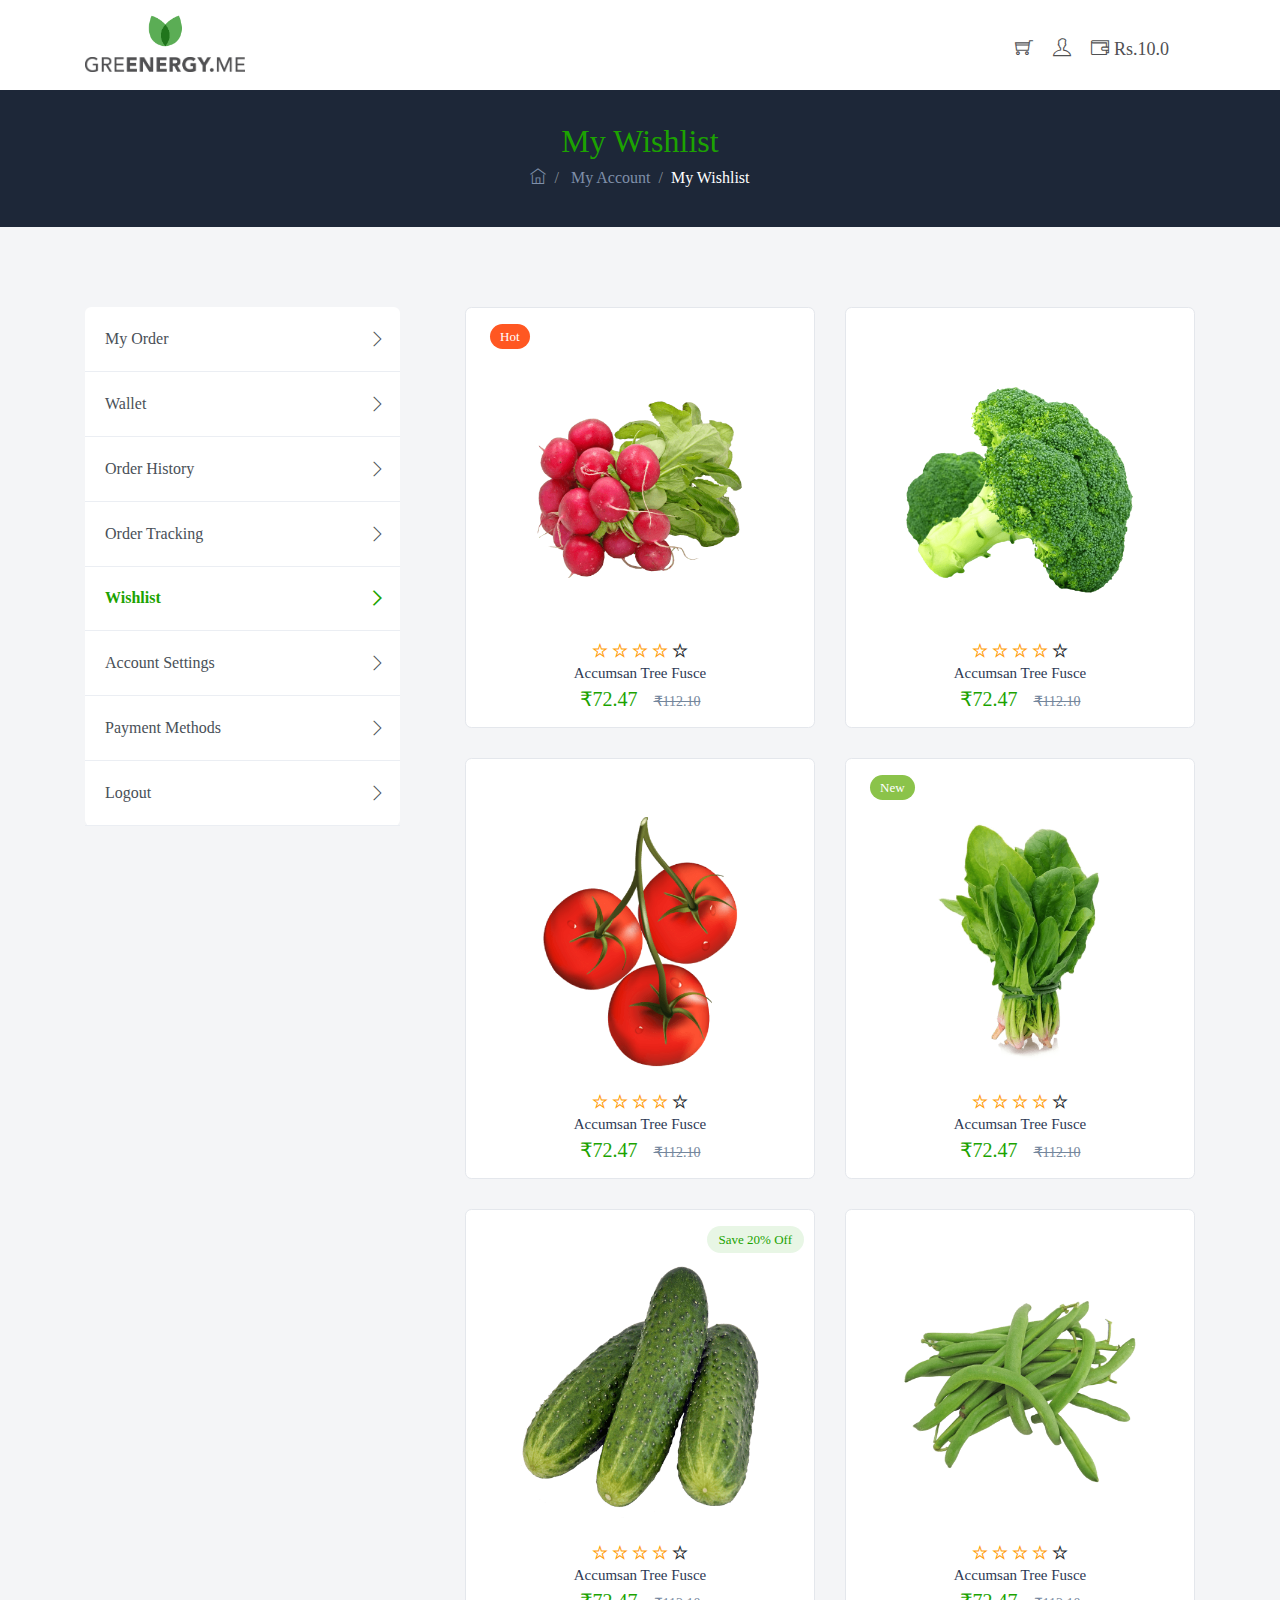
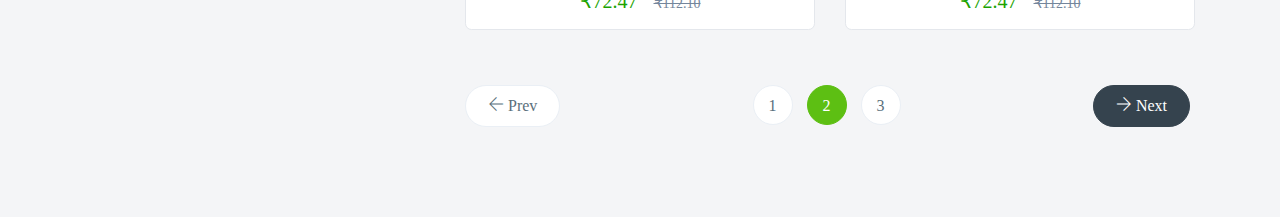
<file: wishlist.html>
<!DOCTYPE html>
<html lang="en">

    <head>
        <meta content="width=device-width, initial-scale=1" name="viewport" />
        <link rel="stylesheet" href="css/bootstrap.min.css">
        <link rel="stylesheet" href="css/themify-icons.css">
        <link rel="stylesheet" href="css/fullpage.css">
        <link rel="stylesheet" href="css/main.css">
    </head>

    <body class="loading">
        <header id="myHeader" class="header-inner">
            <nav class="navbar navbar-expand-sm navbar-light bg-white">
              <div class="container">
                <!-- <button class="navbar-toggler" type="button" data-toggle="collapse" data-target="#navbarTogglerDemo01"
                  aria-controls="navbarTogglerDemo01" aria-expanded="false" aria-label="Toggle navigation">
                  <span class="navbar-toggler-icon"></span>
                </button> -->
                 <a class="navbar-brand logo" href="#"><span class="logo-icon"><img src="images/green-icon.png" ></span><span><img src="images/green.png"></span></a>
                <div class="collapse navbar-collapse" id="navbarTogglerDemo01">
        
                 
                  <!-- <ul class="navbar-nav mr-auto mt-2 mt-lg-0">
                    <li class="nav-item active">
                      <a class="nav-link" href="#">Home <span class="sr-only">(current)</span></a>
                    </li>
                    <li class="nav-item">
                      <a class="nav-link" href="#">Link</a>
                    </li>
                    <li class="nav-item">
                      <a class="nav-link disabled" href="#">Disabled</a>
                    </li>
                  </ul> -->
                </div>
                <ul class="header-inner navbar">
                 <li><a href="cart.html" class="cart_btn text-black"><i class="ti-shopping-cart"></i></a></li>
           <li><a href="my-order.html" class="text-black"><i class="ti-user"></i></a></li>
           <li><a href="wallet.html" class="text-black"><i class="ti-wallet"><span style="font-family: Calibri;"> Rs.10.0</span></i></a></li>
                </ul>
              </div>
            </nav>
          </header>
        <!-- breadcrumbs -->
        <div class="breadcrumbs_wrapper bg-dark-bd">
            <div class="container">
                <div class="row align-items-center">
                    <div class="col-lg-12 col-md-12 col-sm-12">
                        <div class="text-center">
                            <h2 class="bd_title">My Wishlist</h2>
                            <nav aria-label="breadcrumb">
                                <ol class="breadcrumb">
                                    <li class="breadcrumb_item">
                                        <a href="#"><i class="ti-home"></i></a>
                                    </li>
                                    <li class="breadcrumb_item">
                                        <a href="#">My Account</a>
                                    </li>
                                    <li class="breadcrumb_item active" aria-current="page">My Wishlist</li>
                                </ol>
                            </nav>
                        </div>
                    </div>
                </div>
            </div>
        </div>
        <!-- end -->

        <!-- wishlist-section -->
        <section class="gray order-section">
            <div class="container">
                <div class="row">
                    <div class="col-lg-4 col-md-3">
                        <nav class="side-list mb-10 mb-md-0">
                            <!-- mobile-view -->
                            <div class="dropdown d-none1">
                                <a class="w-100 p-125em btn btn-secondary dropdown-toggle res-dropdown" href="wishlist.html" role="button" id="dropdownMenuLink" data-toggle="dropdown" aria-haspopup="true" aria-expanded="false">
                                  Wishlist
                                </a>
                                <div class="dropdown-menu res-width bd-clr pt-0" aria-labelledby="dropdownMenuLink">
                                  <a class="dropdown-item p-125em res-dropdown border border-bottom" href="wallet.html">Wallet</a>
                                  <a class="active dropdown-item res-dropdown p-125em border border-bottom" href="order-history.html">Order History</a>
                                  <a class="dropdown-item p-125em res-dropdown border border-bottom" href="order-tracking.html">Order Tracking</a>
                                  <a class="dropdown-item p-125em res-dropdown border border-bottom" href="my-order.html">My Order</a>
                                  <a class="dropdown-item p-125em res-dropdown border border-bottom" href="account-settings.html">Account Settings</a>
                                  <a class="dropdown-item p-125em res-dropdown border border-bottom" href="payment-methods.html">Paymments Methods</a>
                                </div>
                            </div>
                            <!-- end -->
                            <div class="list-group list-group-sm list-group-strong list-group-flush-x" id="myDIV">
                                <a class="list-group-item list-group-item-action" href="my-order.html">My Order</a>
                                <a class="list-group-item list-group-item-action dropright-toggle" href="wallet.html">Wallet</a>
                                <a class="list-group-item list-group-item-action dropright-toggle" href="order-history.html">Order History</a>
                                <a class="list-group-item list-group-item-action dropright-toggle" href="order-tracking.html">Order Tracking</a>
                                <a class="list-group-item list-group-item-action dropright-toggle active" href="wishlist.html">Wishlist</a>
                                <a class="list-group-item list-group-item-action dropright-toggle" href="account-settings.html">Account Settings</a>
                                <a class="list-group-item list-group-item-action dropright-toggle" href="payment-methods.html">Payment Methods</a>
                                <a class="list-group-item list-group-item-action dropright-toggle" href="#">Logout</a>
                            </div>
                        </nav>
                    </div>
                    <div class="col-lg-8 col-md-9">
                        <div class="row">
                            <div class="col-lg-6 col-md-6 col-sm-6">
                                <div class="product_grid">	
                                    <span class="pr_tag hot">Hot</span>
                                    <div class="product_thumb">
                                        <img src="images/vegetable1.png" class="img-fluid" alt="">
                                    </div>
                                    <div class="product_caption center">
                                        <div class="rate">
                                            <i class="ti-star filled"></i>
                                            <i class="ti-star filled"></i>
                                            <i class="ti-star filled"></i>
                                            <i class="ti-star filled"></i>
                                            <i class="ti-star"></i>
                                        </div>
                                        <div class="title">
                                            <h4 class="pro_title"><a href="detail-1.html">Accumsan Tree Fusce</a></h4>
                                        </div>
                                        <div class="price">
                                            <h6>&#x20B9;72.47<span class="less_price">&#x20B9;112.10</span></h6>
                                        </div>
                                    </div>							
                                </div>
                            </div>
                            <div class="col-lg-6 col-md-6 col-sm-6">
                                <div class="product_grid">	
                                    <!-- <span class="pr_tag hot">Hot</span> -->
                                    <div class="product_thumb">
                                        <img src="images/vegetable2.png" class="img-fluid" alt="">
                                    </div>
                                    <div class="product_caption center">
                                        <div class="rate">
                                            <i class="ti-star filled"></i>
                                            <i class="ti-star filled"></i>
                                            <i class="ti-star filled"></i>
                                            <i class="ti-star filled"></i>
                                            <i class="ti-star"></i>
                                        </div>
                                        <div class="title">
                                            <h4 class="pro_title"><a href="detail-1.html">Accumsan Tree Fusce</a></h4>
                                        </div>
                                        <div class="price">
                                            <h6>&#x20B9;72.47<span class="less_price">&#x20B9;112.10</span></h6>
                                        </div>
                                    </div>							
                                </div>
                            </div>
                            <div class="col-lg-6 col-md-6 col-sm-6">
                                <div class="product_grid">	
                                    <!-- <span class="pr_tag new">New</span> -->
                                    <div class="product_thumb">
                                        <img src="images/vegetable3.png" class="img-fluid" alt="">
                                    </div>
                                    <div class="product_caption center">
                                        <div class="rate">
                                            <i class="ti-star filled"></i>
                                            <i class="ti-star filled"></i>
                                            <i class="ti-star filled"></i>
                                            <i class="ti-star filled"></i>
                                            <i class="ti-star"></i>
                                        </div>
                                        <div class="title">
                                            <h4 class="pro_title"><a href="detail-1.html">Accumsan Tree Fusce</a></h4>
                                        </div>
                                        <div class="price">
                                            <h6>&#x20B9;72.47<span class="less_price">&#x20B9;112.10</span></h6>
                                        </div>
                                    </div>							
                                </div>
                            </div>
                            <div class="col-lg-6 col-md-6 col-sm-6">
                                <div class="product_grid">
                                    <span class="pr_tag new">New</span>	
                                    <div class="product_thumb">
                                        <img src="images/vegetable4.png" class="img-fluid" alt="">
                                    </div>
                                    <div class="product_caption center">
                                        <div class="rate">
                                            <i class="ti-star filled"></i>
                                            <i class="ti-star filled"></i>
                                            <i class="ti-star filled"></i>
                                            <i class="ti-star filled"></i>
                                            <i class="ti-star"></i>
                                        </div>
                                        <div class="title">
                                            <h4 class="pro_title"><a href="detail-1.html">Accumsan Tree Fusce</a></h4>
                                        </div>
                                        <div class="price">
                                            <h6>&#x20B9;72.47<span class="less_price">&#x20B9;112.10</span></h6>
                                        </div>
                                    </div>							
                                </div>
                            </div>
                            <div class="col-lg-6 col-md-6 col-sm-6">
                                <div class="product_grid">	
                                    <span class="offer_sell">Save 20% Off</span>
                                    <div class="product_thumb">
                                        <img src="images/vegetable5.png" class="img-fluid" alt="">
                                    </div>
                                    <div class="product_caption center">
                                        <div class="rate">
                                            <i class="ti-star filled"></i>
                                            <i class="ti-star filled"></i>
                                            <i class="ti-star filled"></i>
                                            <i class="ti-star filled"></i>
                                            <i class="ti-star"></i>
                                        </div>
                                        <div class="title">
                                            <h4 class="pro_title"><a href="detail-1.html">Accumsan Tree Fusce</a></h4>
                                        </div>
                                        <div class="price">
                                            <h6>&#x20B9;72.47<span class="less_price">&#x20B9;112.10</span></h6>
                                        </div>
                                    </div>							
                                </div>
                            </div>
                            <div class="col-lg-6 col-md-6 col-sm-6">
                                <div class="product_grid">	
                                    <div class="product_thumb">
                                        <img src="images/vegetable6.png" class="img-fluid" alt="">
                                    </div>
                                    <div class="product_caption center">
                                        <div class="rate">
                                            <i class="ti-star filled"></i>
                                            <i class="ti-star filled"></i>
                                            <i class="ti-star filled"></i>
                                            <i class="ti-star filled"></i>
                                            <i class="ti-star"></i>
                                        </div>
                                        <div class="title">
                                            <h4 class="pro_title"><a href="detail-1.html">Accumsan Tree Fusce</a></h4>
                                        </div>
                                        <div class="price">
                                            <h6>&#x20B9;72.47<span class="less_price">&#x20B9;112.10</span></h6>
                                        </div>
                                    </div>							
                                </div>
                            </div>
                        </div>
                        <div class="row">
                            <div class="col-lg-12">
                                <nav aria-label="Page navigation example">
                                  <ul class="pagination">
                                    <li class="page-item left">
                                      <a class="page-link" href="#" aria-label="Previous">
                                        <span aria-hidden="true"><i class="ti-arrow-left mr-1"></i>Prev</span>
                                      </a>
                                    </li>
                                    <li class="page-item"><a class="page-link" href="#">1</a></li>
                                    <li class="page-item active"><a class="page-link" href="#">2</a></li>
                                    <li class="page-item"><a class="page-link" href="#">3</a></li>
                                    <li class="page-item right">
                                      <a class="page-link" href="#" aria-label="Next">
                                        <span aria-hidden="true"><i class="ti-arrow-right mr-1"></i>Next</span>
                                      </a>
                                    </li>
                                  </ul>
                                </nav>
                            </div>
                        </div>
                    </div>
                </div>
            </div>
        </section>
        <!-- end -->

        <!-- java-script -->
        <script src="js/jquery-min.js"></script>
        <script src="js/fullpage.js"></script>
        <script src="js/slim-min.js"></script>
        <script src="js/popper-min.js"></script>
        <script src="js/bootstrap.min.js"></script>
        <script src="js/custom.js"></script>
        <!-- end -->

    </body>

</html>
</file>
<file: css/themify-icons.css>
@font-face {
	font-family: 'themify';
	src:url('../fonts/themify.eot?#iefix-fvbane') format('embedded-opentype'),
		url('../fonts/themify.woff?-fvbane') format('woff'),
	url('../fonts/themify.eot?-fvbane');
		url('../fonts/themify.ttf?-fvbane') format('truetype'),
		url('../fonts/themify.svg?-fvbane#themify') format('svg');
	font-weight: normal;
	font-style: normal;
}

[class^="ti-"], [class*=" ti-"] {
	font-family: 'themify';
	speak: none;
	font-style: normal;
	font-weight: normal;
	font-variant: normal;
	text-transform: none;
	line-height: 1;

	/* Better Font Rendering =========== */
	-webkit-font-smoothing: antialiased;
	-moz-osx-font-smoothing: grayscale;
}

.ti-wand:before {
	content: "\e600";
}
.ti-volume:before {
	content: "\e601";
}
.ti-user:before {
	content: "\e602";
}
.ti-unlock:before {
	content: "\e603";
}
.ti-unlink:before {
	content: "\e604";
}
.ti-trash:before {
	content: "\e605";
}
.ti-thought:before {
	content: "\e606";
}
.ti-target:before {
	content: "\e607";
}
.ti-tag:before {
	content: "\e608";
}
.ti-tablet:before {
	content: "\e609";
}
.ti-star:before {
	content: "\e60a";
}
.ti-spray:before {
	content: "\e60b";
}
.ti-signal:before {
	content: "\e60c";
}
.ti-shopping-cart:before {
	content: "\e60d";
}
.ti-shopping-cart-full:before {
	content: "\e60e";
}
.ti-settings:before {
	content: "\e60f";
}
.ti-search:before {
	content: "\e610";
}
.ti-zoom-in:before {
	content: "\e611";
}
.ti-zoom-out:before {
	content: "\e612";
}
.ti-cut:before {
	content: "\e613";
}
.ti-ruler:before {
	content: "\e614";
}
.ti-ruler-pencil:before {
	content: "\e615";
}
.ti-ruler-alt:before {
	content: "\e616";
}
.ti-bookmark:before {
	content: "\e617";
}
.ti-bookmark-alt:before {
	content: "\e618";
}
.ti-reload:before {
	content: "\e619";
}
.ti-plus:before {
	content: "\e61a";
}
.ti-pin:before {
	content: "\e61b";
}
.ti-pencil:before {
	content: "\e61c";
}
.ti-pencil-alt:before {
	content: "\e61d";
}
.ti-paint-roller:before {
	content: "\e61e";
}
.ti-paint-bucket:before {
	content: "\e61f";
}
.ti-na:before {
	content: "\e620";
}
.ti-mobile:before {
	content: "\e621";
}
.ti-minus:before {
	content: "\e622";
}
.ti-medall:before {
	content: "\e623";
}
.ti-medall-alt:before {
	content: "\e624";
}
.ti-marker:before {
	content: "\e625";
}
.ti-marker-alt:before {
	content: "\e626";
}
.ti-arrow-up:before {
	content: "\e627";
}
.ti-arrow-right:before {
	content: "\e628";
}
.ti-arrow-left:before {
	content: "\e629";
}
.ti-arrow-down:before {
	content: "\e62a";
}
.ti-lock:before {
	content: "\e62b";
}
.ti-location-arrow:before {
	content: "\e62c";
}
.ti-link:before {
	content: "\e62d";
}
.ti-layout:before {
	content: "\e62e";
}
.ti-layers:before {
	content: "\e62f";
}
.ti-layers-alt:before {
	content: "\e630";
}
.ti-key:before {
	content: "\e631";
}
.ti-import:before {
	content: "\e632";
}
.ti-image:before {
	content: "\e633";
}
.ti-heart:before {
	content: "\e634";
}
.ti-heart-broken:before {
	content: "\e635";
}
.ti-hand-stop:before {
	content: "\e636";
}
.ti-hand-open:before {
	content: "\e637";
}
.ti-hand-drag:before {
	content: "\e638";
}
.ti-folder:before {
	content: "\e639";
}
.ti-flag:before {
	content: "\e63a";
}
.ti-flag-alt:before {
	content: "\e63b";
}
.ti-flag-alt-2:before {
	content: "\e63c";
}
.ti-eye:before {
	content: "\e63d";
}
.ti-export:before {
	content: "\e63e";
}
.ti-exchange-vertical:before {
	content: "\e63f";
}
.ti-desktop:before {
	content: "\e640";
}
.ti-cup:before {
	content: "\e641";
}
.ti-crown:before {
	content: "\e642";
}
.ti-comments:before {
	content: "\e643";
}
.ti-comment:before {
	content: "\e644";
}
.ti-comment-alt:before {
	content: "\e645";
}
.ti-close:before {
	content: "\e646";
}
.ti-clip:before {
	content: "\e647";
}
.ti-angle-up:before {
	content: "\e648";
}
.ti-angle-right:before {
	content: "\e649";
}
.ti-angle-left:before {
	content: "\e64a";
}
.ti-angle-down:before {
	content: "\e64b";
}
.ti-check:before {
	content: "\e64c";
}
.ti-check-box:before {
	content: "\e64d";
}
.ti-camera:before {
	content: "\e64e";
}
.ti-announcement:before {
	content: "\e64f";
}
.ti-brush:before {
	content: "\e650";
}
.ti-briefcase:before {
	content: "\e651";
}
.ti-bolt:before {
	content: "\e652";
}
.ti-bolt-alt:before {
	content: "\e653";
}
.ti-blackboard:before {
	content: "\e654";
}
.ti-bag:before {
	content: "\e655";
}
.ti-move:before {
	content: "\e656";
}
.ti-arrows-vertical:before {
	content: "\e657";
}
.ti-arrows-horizontal:before {
	content: "\e658";
}
.ti-fullscreen:before {
	content: "\e659";
}
.ti-arrow-top-right:before {
	content: "\e65a";
}
.ti-arrow-top-left:before {
	content: "\e65b";
}
.ti-arrow-circle-up:before {
	content: "\e65c";
}
.ti-arrow-circle-right:before {
	content: "\e65d";
}
.ti-arrow-circle-left:before {
	content: "\e65e";
}
.ti-arrow-circle-down:before {
	content: "\e65f";
}
.ti-angle-double-up:before {
	content: "\e660";
}
.ti-angle-double-right:before {
	content: "\e661";
}
.ti-angle-double-left:before {
	content: "\e662";
}
.ti-angle-double-down:before {
	content: "\e663";
}
.ti-zip:before {
	content: "\e664";
}
.ti-world:before {
	content: "\e665";
}
.ti-wheelchair:before {
	content: "\e666";
}
.ti-view-list:before {
	content: "\e667";
}
.ti-view-list-alt:before {
	content: "\e668";
}
.ti-view-grid:before {
	content: "\e669";
}
.ti-uppercase:before {
	content: "\e66a";
}
.ti-upload:before {
	content: "\e66b";
}
.ti-underline:before {
	content: "\e66c";
}
.ti-truck:before {
	content: "\e66d";
}
.ti-timer:before {
	content: "\e66e";
}
.ti-ticket:before {
	content: "\e66f";
}
.ti-thumb-up:before {
	content: "\e670";
}
.ti-thumb-down:before {
	content: "\e671";
}
.ti-text:before {
	content: "\e672";
}
.ti-stats-up:before {
	content: "\e673";
}
.ti-stats-down:before {
	content: "\e674";
}
.ti-split-v:before {
	content: "\e675";
}
.ti-split-h:before {
	content: "\e676";
}
.ti-smallcap:before {
	content: "\e677";
}
.ti-shine:before {
	content: "\e678";
}
.ti-shift-right:before {
	content: "\e679";
}
.ti-shift-left:before {
	content: "\e67a";
}
.ti-shield:before {
	content: "\e67b";
}
.ti-notepad:before {
	content: "\e67c";
}
.ti-server:before {
	content: "\e67d";
}
.ti-quote-right:before {
	content: "\e67e";
}
.ti-quote-left:before {
	content: "\e67f";
}
.ti-pulse:before {
	content: "\e680";
}
.ti-printer:before {
	content: "\e681";
}
.ti-power-off:before {
	content: "\e682";
}
.ti-plug:before {
	content: "\e683";
}
.ti-pie-chart:before {
	content: "\e684";
}
.ti-paragraph:before {
	content: "\e685";
}
.ti-panel:before {
	content: "\e686";
}
.ti-package:before {
	content: "\e687";
}
.ti-music:before {
	content: "\e688";
}
.ti-music-alt:before {
	content: "\e689";
}
.ti-mouse:before {
	content: "\e68a";
}
.ti-mouse-alt:before {
	content: "\e68b";
}
.ti-money:before {
	content: "\e68c";
}
.ti-microphone:before {
	content: "\e68d";
}
.ti-menu:before {
	content: "\e68e";
}
.ti-menu-alt:before {
	content: "\e68f";
}
.ti-map:before {
	content: "\e690";
}
.ti-map-alt:before {
	content: "\e691";
}
.ti-loop:before {
	content: "\e692";
}
.ti-location-pin:before {
	content: "\e693";
}
.ti-list:before {
	content: "\e694";
}
.ti-light-bulb:before {
	content: "\e695";
}
.ti-Italic:before {
	content: "\e696";
}
.ti-info:before {
	content: "\e697";
}
.ti-infinite:before {
	content: "\e698";
}
.ti-id-badge:before {
	content: "\e699";
}
.ti-hummer:before {
	content: "\e69a";
}
.ti-home:before {
	content: "\e69b";
}
.ti-help:before {
	content: "\e69c";
}
.ti-headphone:before {
	content: "\e69d";
}
.ti-harddrives:before {
	content: "\e69e";
}
.ti-harddrive:before {
	content: "\e69f";
}
.ti-gift:before {
	content: "\e6a0";
}
.ti-game:before {
	content: "\e6a1";
}
.ti-filter:before {
	content: "\e6a2";
}
.ti-files:before {
	content: "\e6a3";
}
.ti-file:before {
	content: "\e6a4";
}
.ti-eraser:before {
	content: "\e6a5";
}
.ti-envelope:before {
	content: "\e6a6";
}
.ti-download:before {
	content: "\e6a7";
}
.ti-direction:before {
	content: "\e6a8";
}
.ti-direction-alt:before {
	content: "\e6a9";
}
.ti-dashboard:before {
	content: "\e6aa";
}
.ti-control-stop:before {
	content: "\e6ab";
}
.ti-control-shuffle:before {
	content: "\e6ac";
}
.ti-control-play:before {
	content: "\e6ad";
}
.ti-control-pause:before {
	content: "\e6ae";
}
.ti-control-forward:before {
	content: "\e6af";
}
.ti-control-backward:before {
	content: "\e6b0";
}
.ti-cloud:before {
	content: "\e6b1";
}
.ti-cloud-up:before {
	content: "\e6b2";
}
.ti-cloud-down:before {
	content: "\e6b3";
}
.ti-clipboard:before {
	content: "\e6b4";
}
.ti-car:before {
	content: "\e6b5";
}
.ti-calendar:before {
	content: "\e6b6";
}
.ti-book:before {
	content: "\e6b7";
}
.ti-bell:before {
	content: "\e6b8";
}
.ti-basketball:before {
	content: "\e6b9";
}
.ti-bar-chart:before {
	content: "\e6ba";
}
.ti-bar-chart-alt:before {
	content: "\e6bb";
}
.ti-back-right:before {
	content: "\e6bc";
}
.ti-back-left:before {
	content: "\e6bd";
}
.ti-arrows-corner:before {
	content: "\e6be";
}
.ti-archive:before {
	content: "\e6bf";
}
.ti-anchor:before {
	content: "\e6c0";
}
.ti-align-right:before {
	content: "\e6c1";
}
.ti-align-left:before {
	content: "\e6c2";
}
.ti-align-justify:before {
	content: "\e6c3";
}
.ti-align-center:before {
	content: "\e6c4";
}
.ti-alert:before {
	content: "\e6c5";
}
.ti-alarm-clock:before {
	content: "\e6c6";
}
.ti-agenda:before {
	content: "\e6c7";
}
.ti-write:before {
	content: "\e6c8";
}
.ti-window:before {
	content: "\e6c9";
}
.ti-widgetized:before {
	content: "\e6ca";
}
.ti-widget:before {
	content: "\e6cb";
}
.ti-widget-alt:before {
	content: "\e6cc";
}
.ti-wallet:before {
	content: "\e6cd";
}
.ti-video-clapper:before {
	content: "\e6ce";
}
.ti-video-camera:before {
	content: "\e6cf";
}
.ti-vector:before {
	content: "\e6d0";
}
.ti-themify-logo:before {
	content: "\e6d1";
}
.ti-themify-favicon:before {
	content: "\e6d2";
}
.ti-themify-favicon-alt:before {
	content: "\e6d3";
}
.ti-support:before {
	content: "\e6d4";
}
.ti-stamp:before {
	content: "\e6d5";
}
.ti-split-v-alt:before {
	content: "\e6d6";
}
.ti-slice:before {
	content: "\e6d7";
}
.ti-shortcode:before {
	content: "\e6d8";
}
.ti-shift-right-alt:before {
	content: "\e6d9";
}
.ti-shift-left-alt:before {
	content: "\e6da";
}
.ti-ruler-alt-2:before {
	content: "\e6db";
}
.ti-receipt:before {
	content: "\e6dc";
}
.ti-pin2:before {
	content: "\e6dd";
}
.ti-pin-alt:before {
	content: "\e6de";
}
.ti-pencil-alt2:before {
	content: "\e6df";
}
.ti-palette:before {
	content: "\e6e0";
}
.ti-more:before {
	content: "\e6e1";
}
.ti-more-alt:before {
	content: "\e6e2";
}
.ti-microphone-alt:before {
	content: "\e6e3";
}
.ti-magnet:before {
	content: "\e6e4";
}
.ti-line-double:before {
	content: "\e6e5";
}
.ti-line-dotted:before {
	content: "\e6e6";
}
.ti-line-dashed:before {
	content: "\e6e7";
}
.ti-layout-width-full:before {
	content: "\e6e8";
}
.ti-layout-width-default:before {
	content: "\e6e9";
}
.ti-layout-width-default-alt:before {
	content: "\e6ea";
}
.ti-layout-tab:before {
	content: "\e6eb";
}
.ti-layout-tab-window:before {
	content: "\e6ec";
}
.ti-layout-tab-v:before {
	content: "\e6ed";
}
.ti-layout-tab-min:before {
	content: "\e6ee";
}
.ti-layout-slider:before {
	content: "\e6ef";
}
.ti-layout-slider-alt:before {
	content: "\e6f0";
}
.ti-layout-sidebar-right:before {
	content: "\e6f1";
}
.ti-layout-sidebar-none:before {
	content: "\e6f2";
}
.ti-layout-sidebar-left:before {
	content: "\e6f3";
}
.ti-layout-placeholder:before {
	content: "\e6f4";
}
.ti-layout-menu:before {
	content: "\e6f5";
}
.ti-layout-menu-v:before {
	content: "\e6f6";
}
.ti-layout-menu-separated:before {
	content: "\e6f7";
}
.ti-layout-menu-full:before {
	content: "\e6f8";
}
.ti-layout-media-right-alt:before {
	content: "\e6f9";
}
.ti-layout-media-right:before {
	content: "\e6fa";
}
.ti-layout-media-overlay:before {
	content: "\e6fb";
}
.ti-layout-media-overlay-alt:before {
	content: "\e6fc";
}
.ti-layout-media-overlay-alt-2:before {
	content: "\e6fd";
}
.ti-layout-media-left-alt:before {
	content: "\e6fe";
}
.ti-layout-media-left:before {
	content: "\e6ff";
}
.ti-layout-media-center-alt:before {
	content: "\e700";
}
.ti-layout-media-center:before {
	content: "\e701";
}
.ti-layout-list-thumb:before {
	content: "\e702";
}
.ti-layout-list-thumb-alt:before {
	content: "\e703";
}
.ti-layout-list-post:before {
	content: "\e704";
}
.ti-layout-list-large-image:before {
	content: "\e705";
}
.ti-layout-line-solid:before {
	content: "\e706";
}
.ti-layout-grid4:before {
	content: "\e707";
}
.ti-layout-grid3:before {
	content: "\e708";
}
.ti-layout-grid2:before {
	content: "\e709";
}
.ti-layout-grid2-thumb:before {
	content: "\e70a";
}
.ti-layout-cta-right:before {
	content: "\e70b";
}
.ti-layout-cta-left:before {
	content: "\e70c";
}
.ti-layout-cta-center:before {
	content: "\e70d";
}
.ti-layout-cta-btn-right:before {
	content: "\e70e";
}
.ti-layout-cta-btn-left:before {
	content: "\e70f";
}
.ti-layout-column4:before {
	content: "\e710";
}
.ti-layout-column3:before {
	content: "\e711";
}
.ti-layout-column2:before {
	content: "\e712";
}
.ti-layout-accordion-separated:before {
	content: "\e713";
}
.ti-layout-accordion-merged:before {
	content: "\e714";
}
.ti-layout-accordion-list:before {
	content: "\e715";
}
.ti-ink-pen:before {
	content: "\e716";
}
.ti-info-alt:before {
	content: "\e717";
}
.ti-help-alt:before {
	content: "\e718";
}
.ti-headphone-alt:before {
	content: "\e719";
}
.ti-hand-point-up:before {
	content: "\e71a";
}
.ti-hand-point-right:before {
	content: "\e71b";
}
.ti-hand-point-left:before {
	content: "\e71c";
}
.ti-hand-point-down:before {
	content: "\e71d";
}
.ti-gallery:before {
	content: "\e71e";
}
.ti-face-smile:before {
	content: "\e71f";
}
.ti-face-sad:before {
	content: "\e720";
}
.ti-credit-card:before {
	content: "\e721";
}
.ti-control-skip-forward:before {
	content: "\e722";
}
.ti-control-skip-backward:before {
	content: "\e723";
}
.ti-control-record:before {
	content: "\e724";
}
.ti-control-eject:before {
	content: "\e725";
}
.ti-comments-smiley:before {
	content: "\e726";
}
.ti-brush-alt:before {
	content: "\e727";
}
.ti-youtube:before {
	content: "\e728";
}
.ti-vimeo:before {
	content: "\e729";
}
.ti-twitter:before {
	content: "\e72a";
}
.ti-time:before {
	content: "\e72b";
}
.ti-tumblr:before {
	content: "\e72c";
}
.ti-skype:before {
	content: "\e72d";
}
.ti-share:before {
	content: "\e72e";
}
.ti-share-alt:before {
	content: "\e72f";
}
.ti-rocket:before {
	content: "\e730";
}
.ti-pinterest:before {
	content: "\e731";
}
.ti-new-window:before {
	content: "\e732";
}
.ti-microsoft:before {
	content: "\e733";
}
.ti-list-ol:before {
	content: "\e734";
}
.ti-linkedin:before {
	content: "\e735";
}
.ti-layout-sidebar-2:before {
	content: "\e736";
}
.ti-layout-grid4-alt:before {
	content: "\e737";
}
.ti-layout-grid3-alt:before {
	content: "\e738";
}
.ti-layout-grid2-alt:before {
	content: "\e739";
}
.ti-layout-column4-alt:before {
	content: "\e73a";
}
.ti-layout-column3-alt:before {
	content: "\e73b";
}
.ti-layout-column2-alt:before {
	content: "\e73c";
}
.ti-instagram:before {
	content: "\e73d";
}
.ti-google:before {
	content: "\e73e";
}
.ti-github:before {
	content: "\e73f";
}
.ti-flickr:before {
	content: "\e740";
}
.ti-facebook:before {
	content: "\e741";
}
.ti-dropbox:before {
	content: "\e742";
}
.ti-dribbble:before {
	content: "\e743";
}
.ti-apple:before {
	content: "\e744";
}
.ti-android:before {
	content: "\e745";
}
.ti-save:before {
	content: "\e746";
}
.ti-save-alt:before {
	content: "\e747";
}
.ti-yahoo:before {
	content: "\e748";
}
.ti-wordpress:before {
	content: "\e749";
}
.ti-vimeo-alt:before {
	content: "\e74a";
}
.ti-twitter-alt:before {
	content: "\e74b";
}
.ti-tumblr-alt:before {
	content: "\e74c";
}
.ti-trello:before {
	content: "\e74d";
}
.ti-stack-overflow:before {
	content: "\e74e";
}
.ti-soundcloud:before {
	content: "\e74f";
}
.ti-sharethis:before {
	content: "\e750";
}
.ti-sharethis-alt:before {
	content: "\e751";
}
.ti-reddit:before {
	content: "\e752";
}
.ti-pinterest-alt:before {
	content: "\e753";
}
.ti-microsoft-alt:before {
	content: "\e754";
}
.ti-linux:before {
	content: "\e755";
}
.ti-jsfiddle:before {
	content: "\e756";
}
.ti-joomla:before {
	content: "\e757";
}
.ti-html5:before {
	content: "\e758";
}
.ti-flickr-alt:before {
	content: "\e759";
}
.ti-email:before {
	content: "\e75a";
}
.ti-drupal:before {
	content: "\e75b";
}
.ti-dropbox-alt:before {
	content: "\e75c";
}
.ti-css3:before {
	content: "\e75d";
}
.ti-rss:before {
	content: "\e75e";
}
.ti-rss-alt:before {
	content: "\e75f";
}
</file>
<file: css/fullpage.css>
/*!
 * fullPage 2.9.5
 * https://github.com/alvarotrigo/fullPage.js
 * MIT licensed
 *
 * Copyright (C) 2013 alvarotrigo.com - A project by Alvaro Trigo
 */
html.fp-enabled,
.fp-enabled body {
    margin: 0;
    padding: 0;
    overflow:hidden;

    /*Avoid flicker on slides transitions for mobile phones #336 */
    -webkit-tap-highlight-color: rgba(0,0,0,0);
}
.fp-section {
    position: relative;
    -webkit-box-sizing: border-box; /* Safari<=5 Android<=3 */
    -moz-box-sizing: border-box; /* <=28 */
    box-sizing: border-box;
}
.fp-slide {
    float: left;
}
.fp-slide, .fp-slidesContainer {
    height: 100%;
    display: block;
}
.fp-slides {
    z-index:1;
    height: 100%;
    overflow: hidden;
    position: relative;
    -webkit-transition: all 0.3s ease-out; /* Safari<=6 Android<=4.3 */
    transition: all 0.3s ease-out;
}
.fp-section.fp-table, .fp-slide.fp-table {
    display: table;
    table-layout:fixed;
    width: 100%;
}
.fp-tableCell {
    display: table-cell;
    vertical-align: middle;
    width: 100%;
    height: 100%;
}
.fp-slidesContainer {
    float: left;
    position: relative;
}
.fp-controlArrow {
    -webkit-user-select: none; /* webkit (safari, chrome) browsers */
    -moz-user-select: none; /* mozilla browsers */
    -khtml-user-select: none; /* webkit (konqueror) browsers */
    -ms-user-select: none; /* IE10+ */
    position: absolute;
    z-index: 4;
    top: 50%;
    cursor: pointer;
    width: 0;
    height: 0;
    border-style: solid;
    margin-top: -38px;
    -webkit-transform: translate3d(0,0,0);
    -ms-transform: translate3d(0,0,0);
    transform: translate3d(0,0,0);
}
.fp-controlArrow.fp-prev {
    left: 15px;
    width: 0;
    border-width: 38.5px 34px 38.5px 0;
    border-color: transparent #fff transparent transparent;
}
.fp-controlArrow.fp-next {
    right: 15px;
    border-width: 38.5px 0 38.5px 34px;
    border-color: transparent transparent transparent #fff;
}
.fp-scrollable {
    overflow: hidden;
    position: relative;
}
.fp-scroller{
    overflow: hidden;
}
.iScrollIndicator{
    border: 0 !important;
}
.fp-notransition {
    -webkit-transition: none !important;
    transition: none !important;
}
#fp-nav {
    position: fixed;
    z-index: 100;
    margin-top: -32px;
    top: 50%;
    opacity: 1;
    -webkit-transform: translate3d(0,0,0);
}
#fp-nav.right {
    right: 17px;
}
#fp-nav.left {
    left: 17px;
}
.fp-slidesNav{
    position: absolute;
    z-index: 4;
    opacity: 1;
    -webkit-transform: translate3d(0,0,0);
    -ms-transform: translate3d(0,0,0);
    transform: translate3d(0,0,0);
    left: 0 !important;
    right: 0;
    margin: 0 auto !important;
}
.fp-slidesNav.bottom {
    bottom: 17px;
}
.fp-slidesNav.top {
    top: 17px;
}
#fp-nav ul,
.fp-slidesNav ul {
  margin: 0;
  padding: 0;
}
#fp-nav ul li,
.fp-slidesNav ul li {
    display: block;
    width: 14px;
    height: 13px;
    margin: 7px;
    position:relative;
}
.fp-slidesNav ul li {
    display: inline-block;
}
#fp-nav ul li a,
.fp-slidesNav ul li a {
    display: block;
    position: relative;
    z-index: 1;
    width: 100%;
    height: 100%;
    cursor: pointer;
    text-decoration: none;
}
#fp-nav ul li a.active span,
.fp-slidesNav ul li a.active span,
#fp-nav ul li:hover a.active span,
.fp-slidesNav ul li:hover a.active span{
    height: 12px;
    width: 12px;
    margin: -6px 0 0 -6px;
    border-radius: 100%;
 }
#fp-nav ul li a span,
.fp-slidesNav ul li a span {
    border-radius: 50%;
    position: absolute;
    z-index: 1;
    height: 4px;
    width: 4px;
    border: 0;
    background: #333;
    left: 50%;
    top: 50%;
    margin: -2px 0 0 -2px;
    -webkit-transition: all 0.1s ease-in-out;
    -moz-transition: all 0.1s ease-in-out;
    -o-transition: all 0.1s ease-in-out;
    transition: all 0.1s ease-in-out;
}
#fp-nav ul li:hover a span,
.fp-slidesNav ul li:hover a span{
    width: 10px;
    height: 10px;
    margin: -5px 0px 0px -5px;
}
#fp-nav ul li .fp-tooltip {
    position: absolute;
    top: -2px;
    color: #fff;
    font-size: 14px;
    font-family: arial, helvetica, sans-serif;
    white-space: nowrap;
    max-width: 220px;
    overflow: hidden;
    display: block;
    opacity: 0;
    width: 0;
    cursor: pointer;
}
#fp-nav ul li:hover .fp-tooltip,
#fp-nav.fp-show-active a.active + .fp-tooltip {
    -webkit-transition: opacity 0.2s ease-in;
    transition: opacity 0.2s ease-in;
    width: auto;
    opacity: 1;
}
#fp-nav ul li .fp-tooltip.right {
    right: 20px;
}
#fp-nav ul li .fp-tooltip.left {
    left: 20px;
}
.fp-auto-height.fp-section,
.fp-auto-height .fp-slide,
.fp-auto-height .fp-tableCell{
    height: auto !important;
}

.fp-responsive .fp-auto-height-responsive.fp-section,
.fp-responsive .fp-auto-height-responsive .fp-slide,
.fp-responsive .fp-auto-height-responsive .fp-tableCell {
    height: auto !important;
}
</file>
<file: css/main.css>
button, button:hover, button:focus {
  outline: none;
}
button:focus, button:hover:focus, button:focus:focus {
  box-shadow: none;
}

.btn-primary:hover {
  background-color: transparent;
  color: #ee5b65;
}

.btn-equal {
  width: 150px;
}

.btn-transparent {
  background: none;
  border: 1px solid #d6d7db;
  transition: 0.3s ease-in-out;
  -webkit-transition: 0.3s ease-in-out;
  -moz-transition: 0.3s ease-in-out;
}
.btn-transparent:hover, .btn-transparent:focus {
  background-color: #232840;
  color: #fff;
}

.btn-tertiary {
  background: none;
  transition: 0.3s ease-in-out;
  -webkit-transition: 0.3s ease-in-out;
  -moz-transition: 0.3s ease-in-out;
  color: #fff;
}
.btn-tertiary:hover, .btn-tertiary:focus {
  background-color: transparent;
}

.neumo {
  font-size: 30px;
  padding: 5px;
  position: relative;
  border: none;
  background: transparent;
  box-sizing: border-box;
  overflow: hidden;
  border-radius: 40px;
  display: flex;
  align-items: center;
  justify-content: center;
  z-index: 999;
}
.neumo span {
  background-color: #fff;
  transition: 0.3s ease-in-out;
  -webkit-transition: 0.3s ease-in-out;
  -moz-transition: 0.3s ease-in-out;
  width: 100%;
  height: 100%;
  padding: 5px;
  display: flex;
  justify-content: center;
  align-items: center;
  color: #505052;
  outline: none;
  font-size: 20px;
}
.neumo:after {
  content: "";
  position: absolute;
  background-color: #ee5b65;
  box-shadow: inset -5px -5px 10px #ea3642, inset 5px 5px 10px #f8b7bc;
  width: 100%;
  height: 100%;
  top: 0;
  z-index: -1;
  left: 0;
}
.neumo:hover span {
  color: #fff;
  background-color: #ee5b65;
}

* {
  margin: 0px;
  padding: 0px;
  box-sizing: border-box;
  -webkit-box-sizing: border-box;
  -moz-box-sizing: border-box;
}

body {
  width: 100%;
  height: 100%;
  margin: 0px;
  padding: 0px;
  font-family: "Calibri";
}

button, input, textarea, select:focus, select {
  outline: none;
}

a, a:hover, a:focus {
  text-decoration: none;
}

ul, li {
  list-style: none;
}

.text-blue {
  color: #232840 !important;
}

.text-dark-gray {
  color: #505052;
}

.right-position {
  right: 0;
}

.left-position {
  right: 0;
}

.font-700 {
  font-weight: 700;
}

.bg-dark-pink {
  background-color: #ee5b65;
}

.sticky {
  position: fixed;
  top: 0;
  width: 100%;
  z-index: 99999;
  background: rgba(251, 251, 251, 0.84);
  box-shadow: 0px -20px 16px 13px #696868;
}
.sticky .logo span:last-child {
  opacity: 0;
  transition: 0.3s ease-in-out;
  -webkit-transition: 0.3s ease-in-out;
  -moz-transition: 0.3s ease-in-out;
  position: absolute;
  width: 0px;
}
.sticky .logo .logo-icon {
  width: 45px;
  transition: 0.3s ease-in-out;
  -webkit-transition: 0.3s ease-in-out;
  -moz-transition: 0.3s ease-in-out;
}

.logo {
  text-align: center;
}
.logo span {
  transition: 0.1s ease-in-out;
  -webkit-transition: 0.1s ease-in-out;
  -moz-transition: 0.1s ease-in-out;
}

.logo-icon {
  width: 35px;
  display: block;
  margin: 0px auto;
}
.logo-icon img {
  max-width: 100%;
}

.cart-product {
  padding: 20px;
}
@media (min-width: 767px) {
  .cart-product {
    padding: 50px;
  }
}
.cart-product td {
  vertical-align: middle;
  padding-bottom: 25px;
}

.product-detail {
  display: flex;
  align-items: center;
  position: relative;
  width: 105px;
}
.product-detail .product-avtar {
  width: 100px;
  height: 100px;
}
.product-detail .product-avtar img {
  max-width: 100%;
  margin-top: 30px;
}
.product-detail .remove-icon {
  font-size: 18px;
  position: absolute;
  top: 0;
  right: 5px;
  cursor: pointer;
  width: 25px;
  height: 25px;
  padding: 2px;
  z-index: 1;
}
.product-detail .remove-icon span {
  background-color: #fff;
  transition: 0.3s ease-in-out;
  -webkit-transition: 0.3s ease-in-out;
  -moz-transition: 0.3s ease-in-out;
  width: 100%;
  height: 100%;
  padding: 5px;
  display: flex;
  justify-content: center;
  align-items: center;
  color: #505052;
}
.product-detail .remove-icon:after {
  content: "";
  position: absolute;
  border-radius: 50px;
  background-color: #ee5b65;
  box-shadow: inset -5px -5px 10px #e92d3a, inset 5px 5px 10px #f38990;
  width: 100%;
  height: 100%;
  top: 0;
  z-index: -1;
  left: 0;
}
.product-detail .remove-icon:hover span {
  color: #fff;
  background-color: #ee5b65;
}

.product-name {
  font-size: 18px;
}
.product-name span {
  font-size: 12px;
}

.form-box {
  background-color: #f6f6f6;
  transition: 0.3s ease-in-out;
  -webkit-transition: 0.3s ease-in-out;
  -moz-transition: 0.3s ease-in-out;
  width: 100%;
  height: auto;
  display: flex;
  justify-content: center;
  align-items: center;
  color: #505052;
  outline: none;
  box-shadow: inset 8px 8px 8px #d0d0d1, inset -8px -8px 8px #fff;
}
.form-box input {
  outline: none;
  border: none;
  width: 100%;
  background: transparent;
}
.form-box textarea {
  outline: none;
  border: none;
  width: 100%;
  background: transparent;
}

.sidebar_widegs {
  position: sticky;
  top: 70px;
}
.sidebar_widegs h4 {
  font-size: 30px;
}
@media (min-width: 767) {
  .sidebar_widegs h4 {
    font-size: 24px;
  }
}

.cart-list {
  display: flex;
  font-size: 16px;
  justify-content: center;
  padding-bottom: 25px;
  align-items: center;
}
@media (min-width: 767) {
  .cart-list {
    font-size: 20px;
  }
}
.cart-list:last-child {
  margin-top: 30px;
}
.cart-list input {
  width: 100px;
  background: transparent;
  box-shadow: none;
}
.cart-list button:after {
  box-shadow: inset -5px -5px 10px #434345, inset 5px 5px 10px #d0d0d1;
  background-color: transparent;
}
.cart-list button span:hover {
  background-color: #505052;
}

.handle-counter {
  width: 70px;
  display: flex;
  position: relative;
  color: #fff;
  font-size: 16px;
  align-items: center;
}
.handle-counter input {
  width: 100%;
  text-align: center;
  background: transparent;
  border: none;
  color: #fff;
}
.handle-counter button {
position: absolute;
    padding: 0;
    color: #ee5b65;
    font-size: 14px;
    width: 20px;
    background: white;
    height: 20px;
    line-height: 24px;

}
.handle-counter button.counter-minus {
  left: 0;
}
.handle-counter button.counter-plus {
  right: 0;
}

.sidebar-fixed {
  position: fixed;
  top: 56px;
  z-index: 999;
  height: 100%;
  width: 225px;
  right: 0;
  box-shadow: 6px 16px 14px #000;
  background-color: #fff;
  transform: translateX(240px);
  transition: 0.3s ease-in-out;
  -webkit-transition: 0.3s ease-in-out;
  -moz-transition: 0.3s ease-in-out;
}
.sidebar-fixed .sidebar_widegs {
  top: 0px;
  position: static;
}
.sidebar-fixed.active {
  transform: translateX(0);
}

.arrow-element {
  font-size: 24px;
  padding: 20px 20px 0px;
  cursor: pointer;
}
header .logo{
	width:160px;
}
header .logo img{
	width:100%;
}
@media (min-width: 767px) {
  .sidebar-fixed {
    display: none;
  }
}
/**header*/
.header-inner {
  padding-bottom: 0px;
  margin: 0px;
}
.header-inner li {
  padding: 0px 10px;
}
.header-inner li a {
  color: #505052;
  font-size: 18px;
}

/*# sourceMappingURL=main.css.map */

/* common-css */
.text-center{
    text-align: center !important;
}
.p-125em{
    padding: 1.25em;
}
.d-none1{
    display: none;
}
.bd-clr{
    border-color: #ebeef3 !important;
}
.border-1p{
    border: 1px solid;
}
.res-dropdown{
    border-color: #ebeef3 !important;
    background: #fff !important;
    color: #495057 !important;
    text-align: left;
    border-bottom: 0px;
}
.res-dropdown:focus{
    box-shadow: 0 0 0 0.2rem rgb(64 172 87 / 50%) !important;
}
.res-dropdown::after{
    display: none;
}
.res-dropdown::before{
    content: "\e649";
    position: absolute;
    font-family: Themify;
    right: 15px;
}
.res-width{
    width: 100%;
}
ul {
    list-style: none;
}
ul:last-child {
    margin: 0;
}
.txt-clr2 {
    color: #5dbf13;
}
a {
    color: #4a5682;
    text-decoration: none;
    background-color: transparent;
    -webkit-text-decoration-skip: objects;
}
a:hover, a:focus {
    text-decoration: none;
}
.gray{
    background: #f4f5f7;
}
/* end */

/* breadcrumbs */
.breadcrumbs_wrapper.bg-dark-bd {
    background: #1d2738;
    color: #7f8fa9;
}
.breadcrumbs_wrapper {
    padding: 2rem 0;
    background: #f4f5f7;
}
.bd_title {
    font-size: 32px;
    color: #1ca301;
    margin-bottom: 0;
}
.breadcrumb {
    padding: 0;
    list-style: none;
    background-color: transparent;
    border-radius: 0;
    margin: 0 auto;
    display: table;
}
.breadcrumb_item {
    float: left;
}
ol li {
    margin: 5px 0;
}
.breadcrumbs_wrapper.bg-dark-bd li.breadcrumb_item a, .breadcrumbs_wrap.dark li.breadcrumb_item:before {
    color: #7f8fa9!important;
}
nav a {
    display: inline-block;
    text-decoration: none;
    position: relative;
}
.breadcrumb_item+.breadcrumb_item::before {
    display: inline-block;
    padding-right: .5rem;
    padding-left: .5rem;
    color: #868e96;
    content: "/";
}
.breadcrumb::after {
    display: block;
    clear: both;
    content: "";
}
.breadcrumbs_wrapper.bg-dark-bd .breadcrumb_item.active {
    color: #fff;
}
/* end */

/* my-order */
.order-section{
    padding: 80px 0;
    position: relative;
}
nav.side-list {
    background: #fff;
    border-radius: .4rem;
}
.side-list .list-group-item.active {
    border-color: #ebeef3;
    color: #1ca301;
    font-weight: 600;
}
.side-list .list-group-item {
    border-top: none;
    border-radius: 0;
    padding-left: 15px;
    padding-right: 15px;
    position: relative;
    border-color: #ebeef3;
}
.list-group-flush-x .list-group-item {
    padding-left: 0;
    padding-right: 0;
    border-left: none;
    border-right: none;
    background: transparent;
}
.list-group-sm .list-group-item {
    padding: 1.25rem;
}
.side-list .list-group-item:before {
    content: "\e649";
    position: absolute;
    font-family: Themify;
    right: 15px;
}
.txt-clr{
    color: #5b687b;
}
.card.style-2 {
    border-color: #e2e6ec;
}
.card.style-2 .card-header {
    background: #fff;
    border-color: #e2e6ec;
}
.card-header h4{
    line-height: 26px;
    font-size: 21px;
    color: #2D3954;
}
ul.inner-items {
    padding: 0;
    margin: 0;
    width: 100%;
}
ul.inner-items li {
    display: block;
    list-style: none;
    margin-bottom: 1.5rem;
    border-bottom: 1px solid #e6e8ec;
    display: flex;
    align-items: center;
    padding-bottom: 1rem;
}
ul.inner-items li:last-child {
    border-bottom: none;
    padding: 0;
}
.list-group-flush-y .list-group-item:first-child {
    padding-top: 0;
    border-top: none;
}
.list-group-flush-y .list-group-item:last-child {
    padding-bottom: 0;
    border-bottom: 0;
}
.list-group-item:first-child {
    border-top-left-radius: .25rem;
    border-top-right-radius: .25rem;
}
.fnt-weight-5{
    font-weight: 500;
}
/* end */

/* order-history */
table.table2 tr th {
    font-weight: 600;
}
.fnt-weight-6{
    font-weight: 600;
}
.table2>tbody>tr>td, .table2>tbody>tr>th, .table2>tfoot>tr>td, .table2>tfoot>tr>th, .table2>thead>tr>td, .table2>thead>tr>th {
    border-top: 1px solid #e8eaf1;
}
.table2 tr th, .table2 tr td {
    border-color: #e8eaf1;
    padding: 12px 15px;
    vertical-align: middle;
}
.table2 thead th {
    vertical-align: bottom;
    border-bottom: 1px solid #e8eaf1;
    border-top: 0!important;
}
.tbl_cart_product {
    display: flex;
    align-items: center;
    width: 100%;
}
.tbl_cart_product_thumb {
    margin-right: 15px;
    max-width: 70px;
}
.btn-theme {
    background: #20751c;
    border-color: #5bad55;
    color: #fff;
    transition: all ease .4s;
}
.btn-sm {
    padding: 8px;
    font-size: 12px;
    border-radius: 60px;
}
/* end */

/* tracking-order */
.tracking-order {
    padding: 1.5rem 1rem;
    background: #fff;
    border: 1px solid #eaeef3;
    border-radius: .4rem;
}
.shipped_box, .status_box, .deliver_box {
    background: #f4f5f7;
    padding: 1.2rem 1rem;
    border-radius: .2rem;
    margin-bottom: .5rem;
}
.shipped_box span {
    color: #27395f;
}
.text-bold {
    font-weight: 600;
}
.fnt-14px{
    font-size: 14px;
}
ul.track_order_list {
    padding: 0;
    display: block;
    position: relative;
}
.track_order_list li .track_list_caption {
    display: block;
    flex: 1;
    position: relative;
}
.track_order_list li {
    display: flex;
    width: 100%;
    align-items: center;
    flex-wrap: wrap;
    list-style: none;
    margin-bottom: 2rem;
}
.trach_single_list {
    display: flex;
    align-items: center;
    width: 100%;
}
.track_order_list li.processing .track_list_caption h4 {
    color: #0a529c;
}
.track_order_list li.processing .track_list_caption p {
    color: #0a529c;
}
.track_order_list li.complete .trach_icon_list {
    border: 1px solid rgba(76,175,80,0.3);
    color: #1ca301;
}
.track_order_list li.processing .trach_icon_list {
    border: 1px solid rgba(255,152,0,0.3);
    color: #ff9800;
}
.trach_icon_list {
    margin-right: 20px;
    width: 80px;
    height: 80px;
    border-radius: .4rem;
    border: 1px solid #e2e6ef;
    position: relative;
    align-items: center;
    justify-content: center;
    font-size: 32px;
    display: flex;
}
.track_order_list li.processing .trach_icon_list:before {
    content: "\e619";
    font-family: Themify;
    width: 25px;
    height: 25px;
    border-radius: 50%;
    background: #ff9800;
    display: flex;
    align-items: center;
    justify-content: center;
    font-size: 12px;
    color: #fff;
    position: absolute;
    right: -10px;
    top: 8px;
}
.track_order_list li.complete .trach_icon_list:before {
    content: "\e64c";
    font-family: Themify;
    width: 25px;
    height: 25px;
    border-radius: 50%;
    background: #1ca301;
    display: flex;
    align-items: center;
    justify-content: center;
    font-size: 12px;
    color: #fff;
    position: absolute;
    right: -10px;
    top: 8px;
}
/* end */

/* wishlist */
.product_grid {
    position: relative;
    width: 100%;
    display: block;
    background: #fff;
    border: 1px solid #e4e7ec;
    border-radius: .4rem;
    margin-bottom: 30px;
    padding: 1rem 1.5rem;
    transition: all ease .4s;
}
.product_grid:hover:before, .woo_product_grid:focus:before {
    opacity: 0.7;
}
.product_grid:before {
    content: "";
    position: absolute;
    width: 100%;
    height: 100%;
    background: #162b65;
    bottom: 0;
    right: 0;
    left: 0;
    top: 0;
    border-radius: .4rem;
    z-index: 1;
    transition: all ease .4s;
    opacity: 0;
}
.pr_tag.hot {
    background: #ff5722;
}
.pr_tag {
    position: absolute;
    font-size: 13px;
    color: #fff;
    padding: 3px 10px;
    border-radius: 60px;
    background: #FF9800;
}
.product_thumb {
    display: flex;
    align-items: center;
    justify-content: center;
}
.product_thumb img {
    width: 100%;
}
.product_thumb img {
    display: table;
    margin: 1rem auto 0;
}
.product_caption.center {
    text-align: center;
    width: 100%;
}
.product_caption {
    text-align: left;
    width: 100%;
}
.rate {
    display: block;
    width: 100%;
    position: relative;
}
.rate i.filled {
    color: #ff9c07;
}
.title .pro_title {
    font-size: 15px;
    font-weight: 500;
    line-height: 1.2;
    margin-bottom: 5px;
}
.title .pro_title a {
    color: #2D3954;
}
.product_caption.center .price {
    justify-content: center;
}
.price {
    width: 100%;
    display: flex;
    align-items: center;
}
.price h6 {
    font-size: 20px;
    color: #1ca301;
    margin-bottom: 0;
}
.price h6 span {
    margin-left: 1rem;
    font-size: 14px;
    font-weight: 400;
    color: #74869c;
    text-decoration: line-through;
}
.pr_tag.new {
    background: #8bc34a;
}
.pr_tag {
    position: absolute;
    font-size: 13px;
    color: #fff;
    padding: 3px 10px;
    border-radius: 60px;
    background: #FF9800;
}
.offer_sell {
    padding: 4px 12px;
    position: absolute;
    right: 10px;
    font-size: 13px;
    background: rgba(28,163,1,0.1);
    border-radius: 60px;
    color: #1ca301;
}
.pagination {
    display: block;
    padding-left: 0;
    border-radius: 60px;
    margin: 20px auto 0!important;
    width: 100%;
    text-align: center;
    justify-content: center;
}
.pagination .page-item.left {
    float: left!important;
}
.pagination>li {
    display: inline-block;
}
.pagination .page-item.left .page-link, .pagination .page-item.right .page-link {
    width: auto;
    height: 42px;
    border-radius: 60px!important;
    padding: 0 22px!important;
    display: flex;
    align-items: center;
}
.pagination>li>a, .pagination>li>a, .pagination>li>span {
    position: relative;
    float: left;
    padding: 0;
    margin: 5px;
    color: #5a6f7c;
    text-decoration: none;
    background-color: #fff;
    border-radius: 50%;
    width: 40px;
    height: 40px;
    text-align: center;
    line-height: 40px;
    border: 1px solid #eaeff5;
}
.page-item.active .page-link {
    z-index: 2;
    color: #fff;
    background-color: #5dbf13;
    border-color: #5dbf13;
}
.pagination>li>a:hover {
    z-index: 2;
    color: #fff;
    cursor: pointer;
    background-color: #5dbf13;
    border-color: #5dbf13;
    transition: all ease .4s;
}
.page-link:focus {
    z-index: 3;
    outline: 0;
    box-shadow: 0 0 0 0.2rem rgb(24 174 77 / 25%);
}
.pagination li:last-child a {
    background: #35434e;
    border: 1px solid #35434e;
    border-radius: 50%!important;
    color: #fff;
}
.pagination .page-item.right {
    float: right;
}
/* end */

/* wallet-section */
/* .amount-element {
  background: #fafbfb;
  padding: 25px 91px;
  display: flex;
  flex-direction: column;
} */
.rupee-element {
  position: relative;
  display: flex;
  color: #5bad55;
}
.frttl{
  display: flex;
  align-items: center;
  justify-content: center;
  margin-top: 15px;
  margin: 0px auto 0px;
}
.rupee-span {
  position: absolute;
  top: 6px;
  left: 10px;
  font-size: 16px;
}
.amount-element .rupee-element input[type=text] {
  border-radius: 3px;
  padding: 5px 12px 5px 40px;
  width: 60%;
  margin-right: 30px;
  caret-color: #5bad55;
  font-size: 16px;
  color: #5bad55;
  font-weight: 600;
  border: 1px solid #dde5ed;
}
.rupee-element button {
  background: #5bad55;
  border-radius: 3px;
  padding: 0 15px;
  border: none;
  width: 25%;
  font-size: 16px;
  color: #fff;
  font-weight: 600;
  cursor: pointer;
}
 h3.promo-element2  {
  letter-spacing: 1px;
  margin-top: 5px;
  cursor: pointer;
  width: -webkit-fit-content;
  width: -moz-fit-content;
  width: fit-content;
  margin-bottom: 0;
  font-size: 14px;
  color: #5bad55;
  font-weight: 400;
}
.amount-element .promo-element .promo-element2 {
  color: #1ca301;
  cursor: pointer;
}

/* transaction */
.rwd-table {
  margin: auto;
  min-width: 100%;
  max-width: 100%;
  border-collapse: collapse;
}

.rwd-table tr:first-child {
  border-top: none;
  background: #5bad55;
  color: #fff;
}

.rwd-table tr {
  border-top: 1px solid #ddd;
  border-bottom: 1px solid #ddd;
  /* background-color: #f5f9fc; */
  border: 1px solid #ddd;
}

/* .rwd-table tr:nth-child(odd):not(:first-child) {
  background-color: #ebf3f9;
} */

.rwd-table th {
  display: none;
}

.rwd-table td {
  display: block;
}

.rwd-table td:first-child {
  margin-top: .5em;
}

.rwd-table td:last-child {
  margin-bottom: .5em;
}

.mt-5px{
  margin-top: -5px;
}

.mt-7px{
  margin-top: -7px;
}

.rwd-table td:before {
  content: attr(data-th) ": ";
  font-weight: bold;
  width: 120px;
  display: inline-block;
  color: #000;
}

.rwd-table th,
.rwd-table td {
  text-align: left;
}

.rwd-table {
  color: #333;
  border-radius: .4em;
  overflow: hidden;
}

.rwd-table tr {
  border-color: #bfbfbf;
}

.rwd-table th,
.rwd-table td {
  padding: .5em 1em;
}

.pl-5em{
  padding-left: .5em;
}

.heading-add{
  font-size: 18px;
  color: #000;
}

.fnt-13p{
  font-size: 13px;
}

.heading-add2{
  font-size: 14px;
  color: #000;
  font-weight: 600;
}

@media screen and (max-width: 601px) {
  .rwd-table tr:nth-child(2) {
    border-top: none;
  }
}
@media screen and (min-width: 600px) {
  /* .rwd-table tr:hover:not(:first-child) {
    background-color: #d8e7f3;
  } */
  .rwd-table td:before {
    display: none;
  }
  .rwd-table th,
  .rwd-table td {
    display: table-cell;
    padding: .25em .5em;
  }
  .rwd-table th:first-child,
  .rwd-table td:first-child {
    padding-left: 0.6em !important;
  }
  .rwd-table th:last-child,
  .rwd-table td:last-child {
    padding-right: 0;
  }
  .rwd-table th,
  .rwd-table td {
    padding: 1em !important;
  }
}
/* end */
/* end */

/* account-section */
.submit-form .form-control, .submit-page .form-control, .frm_submit_block .form-control {
    background: #f9fafc;
    border: 1px solid #ebedf5;
    border-radius: 3px;
    color: #646e77;
}

.form-control {
    height: 54px;
    border-radius: 4px;
    font-size: 15px;
    box-shadow: none;
    padding: .5rem .75rem;
    border: 1px solid #e6eaf3;
    background-clip: initial;
}
input[type='radio']:after {
    width: 20px;
    height: 20px;
    border-radius: 15px;
    top: -3px;
    left: -1px;
    position: relative;
    background-color: #d1d3d1;
    content: '';
    display: inline-block;
    visibility: visible;
    border: 2px solid white;
    transition: all ease .4s;
}
input#female{
    font-size: 0px;
}
input#male{
    font-size: 0px;
}
input[type='radio']:checked:after {
    width: 20px;
    height: 20px;
    border-radius: 15px;
    top: -3px;
    left: -1px;
    position: relative;
    background-color: #5dbf13;
    content: '';
    display: inline-block;
    visibility: visible;
    border: 2px solid white;
}
.btn-dark2 {
    color: #fff;
    background-color: #1f2738;
    border-color: #1f2738;
}
.btn2 {
    border: 2px solid transparent;
    color: #fff;
    padding: 15px 25px;
    cursor: pointer;
    -webkit-transition: 0;
    -o-transition: 0;
    transition: 0;
    border-radius: 4px;
}
/* end */

/* payment-section */
.add-payment-card {
    background: #fff;
    border: 1px solid #f1f3f7;
    border-radius: .4rem;
    margin-bottom: 25px;
    padding: 1rem;
}
.ap-card-header {
    display: flex;
    align-items: center;
    width: 100%;
}
.card-header-thumb {
    flex: 1;
}
.card-header-thumb img {
    max-width: 100px;
}
.add-payment-card label, .bold-simple {
    font-weight: 500;
    margin-bottom: 4px;
    position: relative;
    text-transform: uppercase;
    font-size: 12px;
}
.card-caption {
    padding: .5rem 1rem;
    background: #f4f5f7;
    position: relative;
    font-weight: 600;
    border-radius: .2rem;
    color: #5b687b;
}
.add-payment-card.center {
    height: 91%;
    display: flex;
    align-items: center;
    justify-content: center;
    flex-wrap: wrap;
    width: 100%;
    flex-direction: column;
}
.add-payment-card {
    background: #fff;
    border: 1px solid #f1f3f7;
    border-radius: .4rem;
    margin-bottom: 25px;
    padding: 1rem;
}
.add-pay-card {
    display: block;
    margin-bottom: 1rem;
}
.add-pay-card .btn.btn-pay {
    width: 80px;
    height: 80px;
    background: #fff;
    border: 1px solid #eaecef;
    border-radius: 50%;
    color: #8e96b3;
    display: flex;
    align-items: center;
    justify-content: center;
    font-size: 40px;
}
a.btn.btn-pay:focus{
    box-shadow: 0 0 0 0.2rem rgb(10 236 59 / 25%);
}
span.mod-close {
    width: 35px;
    height: 35px;
    position: absolute;
    top: 15px;
    right: 15px;
    background: #e6eaef;
    display: flex;
    flex-wrap: wrap;
    align-items: center;
    justify-content: center;
    border-radius: 4px;
    font-size: 13px;
    color: #1a1e2b!important;
    cursor: pointer;
    z-index: 1;
}
/* end */

/* payment-page */
.labl-cls{
  font-size: 17px;
  font-weight: 400;
}
/* end */

/* modal */
.modal-body {
    padding: 2em;
}
.modal-header-title {
    font-size: 1.5em;
    text-align: center;
    margin: 0;
}
.form-row>.col, .form-row>[class*=col-] {
    padding-right: 15px;
    padding-left: 15px;
}
.full-width {
    width: 100%;
}
.btn3 {
    border: 2px solid transparent;
    color: #fff;
    padding: 15px 25px;
    cursor: pointer;
    -webkit-transition: 0;
    -o-transition: 0;
    transition: 0;
    border-radius: 60px;
}
.table3 tr th, .table3 tr td {
  border-color: #e8eaf1;
  padding: 12px 15px;
  vertical-align: middle;
}
/* .customs-control, .custom-control {
  padding-left: 0;
  margin-right: 0;
} */
.custom-control-input:checked~.custom-control-label::before{
  color: #fff;
  border-color: #5dbf13;
  background-color: #5dbf13;
}
.form-control:focus {
  border-color: #5dbf13;
  box-shadow: 0 0 0 0.2rem #5dbf13;
}
.customs-control-label:before {
  position: absolute;
  top: .1875rem;
  left: 0;
  display: block;
  width: 1.125rem;
  height: 1.125rem;
  pointer-events: none;
  content: "";
  background-color: #fff;
  border: #74869c solid 0;
}
.customs-control-label:after {
  position: absolute;
  top: .1875rem;
  left: 0;
  display: block;
  width: 1.125rem;
  height: 1.125rem;
  content: "";
  border-radius: 50px;
  background-color: #5dbf13;
  border: #5dbf13 solid 0;
}
.customs-control-label {
  position: relative;
  margin-bottom: 0;
  color: #767676;
  vertical-align: top;
  padding-left: 2rem;
}
.customs-control-input {
  position: absolute;
  left: 0;
  z-index: -1;
  width: 1.125rem;
  height: 1.3125rem;
  opacity: 0;
}
.custom-control-input:focus~.custom-control-label::before {
  box-shadow: none;
}
.custom-control-label img {
  max-width: 70px;
}
select.form-control:not([size]):not([multiple]) {
  height: 56px;
}
.cart_detail_box {
  background: #f4f5f7;
  width: 100%;
  border-radius: 4px;
}
/* end */

/* media-query */
@media (max-width:991px){
    .table-element {
        display: block;
        width: 100%;
        overflow-x: auto;
    }
}
@media (max-width:414px){
    .pagination .page-item.left .page-link, .pagination .page-item.right .page-link {
        font-size: 0;
    }
    .pagination .page-item.left .page-link, .pagination .page-item.right .page-link {
        height: 45px;
        width: 45px;
        border-radius: 50%!important;
        padding: 0!important;
    }
    .pagination .page-item.left .page-link span, .pagination .page-item.right .page-link span {
        line-height: 0;
        text-align: center;
        width: auto;
        height: auto;
        float: none;
        margin: 0 auto;
    }
    .pagination .page-item.left .page-link i, .pagination .page-item.right .page-link i {
        font-size: 15px;
    }
}
@media (min-width: 992px){
    nav.side-list {
        max-width: 90%;
    }
}
@media screen and (min-width:768px) and (max-width:991px){
  .frttl {
    flex-wrap: wrap;
    justify-content: flex-start;
  }   
}
@media (max-width: 767px){
    .pad-bt, nav.side-list {
        margin-bottom: 1.5rem!important;
    }
    /* header .logo{
      margin: 0px auto;
    }
    header .header-inner{
      margin: 0px auto;
    } */
    .frttl{
      margin-top: 10px;
    }
    #myDIV{
        display: none;
    }
    .d-none1{
        display: block;
    }
}

/* end */
</file>
<file: css/style.css>
html {
    scroll-behavior: smooth;
}

* {
    padding: 0px;
    margin: 0px;
}

body {
    font-family: 'Conv_AvenirLTStd-Book';
    letter-spacing: 0.5px;
    color: #555;
    font-size: 14px;
    line-height: 22px;
}

/** Generated by FG **/
@font-face {
    font-family: 'Conv_AvenirLTStd-Book';
    src: url('fonts/AvenirLTStd-Book.eot');
    src: local('â˜º'), url('fonts/AvenirLTStd-Book.woff') format('woff'), url('fonts/AvenirLTStd-Book.ttf') format('truetype'), url('fonts/AvenirLTStd-Book.svg') format('svg');
    font-weight: normal;
    font-style: normal;
}

.home-header {
    padding-top: 0px;
    overflow: hidden;
    /* background:url(../images/banner.jpg);
     background-repeat:no-repeat;
     background-position: center;
     background-size:cover*/;
    height: 100vh;
    position: relative;
}

.tab-on-video .play-btn .inner button {
    display: none !important;
}

.inner-header {
    position: absolute;
    z-index: 999;
    top: 0px;
    width: 100%;
    bottom: 0px;
    left: 0;
    right: 0;
    padding-top: 60px;
}


.home-header .overly {
    background: rgba(0, 0, 0, 0.5);
    z-index: 9;
    height: 100%;
    width: 100%;
    left: 0px;
    right: 0px;
    top: 0px;
    position: absolute;
}

.home-header .logo {
    width: 275px;
}

.home-header .logo img {
    width: 100%;
}

.home-header .right-search {
    padding: 0px;
    text-align: right;
    position: relative;
}

.home-header .right-search ul {
    margin: 0px;
}

.home-header .right-search ul li {
    list-style: none;
    display: inline-block;
}

.home-header .right-search ul li:first-child {
    margin-right: 60px;
}

.home-header .right-search ul li a {
    text-decoration: none;
}

.home-header .right-search ul li a img {
    width: 30px;
    transition: all 0.5s;
    transform: scale(1);
}

.home-header .right-search ul li:hover a img {
    transition: all 0.5s;
    transform: scale(1.2);
}

.home-header .banner-caption {
    padding: 0px;
    color: #fff;
    max-width: 724px;
    margin: 0 auto;
    text-align: center;
    display: flex;
    justify-content: center;
    align-items: center;
    height: 78vh;
}

.home-header .banner-caption h1 {
    font-size: 55px;
    font-weight: normal;
    line-height: 75px;
    margin-bottom: 40px;
}

.home-header .banner-caption a {
    text-decoration: none;
    color: #fff;
    font-size: 34px;
}

.home-header .down-icon {
    bottom: 4vh;
    display: none;
}

.home-header .down-icon div {
    position: relative;
    animation: mymove 3s infinite;
    cursor: pointer;
}

@keyframes mymove {
    0% {
        top: 0px;
    }
    50% {
        top: 30px;
    }
    100% {
        top: 0px;
    }

}


@keyframes prdctmove {
    0% {
        transform: scale(0.5);
        opacity: 0;
    }
    100% {
        transform: scale(1);
        opacity: 1;
    }

}

section {
    height: 100vh;
}


.our-resolve {
    padding: 0px;
    background: #245b21;
}

.our-resolve .owl-carousel {
    width: 70%;
    margin: 0 auto;
    display: flex;
    justify-content: center;
    align-items: center;
    height: 100vh;
    position: relative;
}

.our-resolve .item h3 {
    color: #fff;
    font-weight: bold;
    font-size: 43px;
    margin-bottom: 40px;
}

.our-resolve .item p {
    font-size: 31px;
    margin-bottom: 40px;
    line-height: 40px;
    color: #fff;
    text-align: justify;
}

.our-resolve .item a {
    text-decoration: none;
    color: #fff;
    display: table;
    padding-bottom: 10px;
    font-size: 31px;
    position: relative;
    font-weight: bold;
}

.our-resolve .item a:after {
    position: absolute;
    content: '';
    left: 0px;
    right: 0px;
    width: 0%;
    height: 2px;
    bottom: 0px;
    background: #fff;
    margin: auto;
    transition: all 0.5s;
}

.our-resolve .item a:hover:after {
    transition: all 0.5s;
    width: 100%;
}

.owl-dots {
    display: block;
    text-align: center;
    position: absolute;
    bottom: 40px;
    left: 0;
    right: 0px;
}

.our-resolve .owl-dots {
    display: none;
}

.owl-dots button:focus {
    outline: none;
}

.owl-dots button span {
    background: #fff;
    height: 10px;
    width: 10px;
    display: block;
    margin-right: 30px;
    border-radius: 100%;
}

.owl-dots button.active span {
    border: 1px solid #fff;
    background: transparent;
}

.owl-dots button:last-child {
    margin-right: 0px;
}

.why-greenergy {
    background: #2f9554;
}

.outer {
    display: flex;
    justify-content: center;
    align-items: center;
    height: 100vh;
}

.outer .inner {
    width: 100%;
}

.why-greenergy .outer img {
    width: 470px;
}

.why-greenergy .outer .detl {
    padding: 0 0 0 10px;
}

.why-greenergy .outer .detl h4 {
    font-size: 43px;
    color: #fff;
    font-weight: bold;
    margin-bottom: 50px;
}

.why-greenergy .outer .detl ul li {
    list-style: none;
    font-size: 30px;
    color: #fff;
    padding-bottom: 33px;
}

.about-us {
    background: #ffd200;
    color: #000;
}

.about-us .outer .inner {
    width: 70%;
    margin: 0 auto;
}

.about-us h3 {
    font-size: 43px;
    font-weight: bold;
    margin-bottom: 40px;
}

.about-us p {
    font-size: 25px;
    font-weight: 300;
    line-height: 35px;
    text-align: justify;
}

.about-us a {
    font-size: 34px;
    color: #000;
    text-decoration: none;
    padding-bottom: 10px;
    margin-top: 70px;
    font-weight: 600;
    display: table;
    position: relative;
    transition: all 0.5s;
}

.about-us a:after {
    position: absolute;
    content: '';
    left: 0px;
    right: 0px;
    width: 0%;
    height: 2px;
    bottom: 0px;
    background: #fff;
    margin: auto;
    transition: all 0.5s;
}

.about-us a:hover:after {
    transition: all 0.5s;
    width: 100%;
}

.there-is-more {
    padding: 0px;
    background: #ee5b65;
    color: #fff;
}

.there-is-more h3 {
    font-size: 43px;
    margin-top: 0px;
    font-weight: bold;
    margin-bottom: 20px;
}

.there-is-more p {
    font-size: 25px;
    font-weight: 300;
    line-height: 35px;
    padding-right: 20px;
    text-align: justify;
}


.footer {
    background: #505052;
    color: #fff;
    position: relative;
}

.footer h3 {
    font-size: 32px;
    padding-right: 100px;
    line-height: 50px;
    margin-top: 0;
}

.footer address p {
    font-size: 24px;
    line-height: 50px;
}

.footer address p span {
    font-weight: bold;
    width: 145px;
    display: inline-block;
}

.footer .outer .inner {
    width: 80%;
    margin: 0 auto;
}

.footer .socail ul {
    margin-top: 15px;
    display: inline-block;
}

.footer .socail {
    padding: 0px;
    margin-top: 65px;
    text-align: center;
}

.footer .socail h3 {
    float: none;
    font-size: 31px;
    font-weight: bold;
    padding-right: 24px;
    display: inline-block;
}

.footer .socail li {
    list-style: none;
    display: inline-block;
    margin-right: 40px;
    position: relative;
}

.footer .socail li a {
    color: #fff;
    font-size: 31px;
    text-decoration: none;
    font-weight: bold;
}

.footer .socail li:after {
    content: '';
    position: absolute;
    top: 3px;
    width: 2px;
    height: 30px;
    background: #fff;
    right: -21px;
}

.footer .socail li:last-child:after {
    background: none;
}


.footer .socail li a i {
    padding-right: 15px;
}

.footer .footer-links {
    position: absolute;
    bottom: 50px;
    text-align: center;
    width: 100%
}

.footer .footer-links ul li {
    list-style: none;
    display: inline-block;
    margin-right: 30px;
}

.footer .footer-links ul li a {
    text-decoration: none;
    color: #fff;
    font-size: 18px;
}

.footer .footer-logo-icon {
    position: absolute;
    right: 70px;
    top: 70px;
}

.Weuse-hydroponic-video {
    padding: 0px;
    overflow: hidden;
    background: #000;
    position: relative;
}

.Weuse-hydroponic-video #myVideo {
    right: 0;
    bottom: 0;
    min-width: 100%;
    min-height: 100%;
}

.Weuse-hydroponic-video .play-btn {
    position: absolute;
    z-index: 999;
    bottom: 0;
    margin: 0 auto;
    left: 0;
    right: 0;
    width: 100%;
    text-align: center;
    background: rgba(0, 0, 0, 0.5);
    height: 100%;
    top: 0;
    display: flex;
    justify-content: center;
    align-items: center;

}

.Weuse-hydroponic-video .play-btn h4 {
    color: #fff;
    font-size: 30px;
    padding: 0 16%;
    opacity: 1;
    text-align: left;

}

/*.Weuse-hydroponic-video .play-btn button{
    background:transparent;
    border: none;
    box-shadow: none;
}*/
.Weuse-hydroponic-video .play-btn button {
    top: -501px;
    position: relative;
    display: none;
}

.Weuse-hydroponic-video .play-btn button:focus {
    outline: none;
}

.play-btn2 {
    position: absolute;
    z-index: 999;
    bottom: 45%;
    margin: 0 auto;
    left: 0;
    right: 0;
    width: 100%;
    text-align: center;
}

.play-btn2 button {
    background: transparent;
    border: none;
    box-shadow: none;
}

.play-btn2 button:focus {
    outline: none;
}

.play-btn2 button img {
    /*        filter: invert(100) brightness(100);*/
    width: 35px;
}


.organic-farm-slider {
    padding: 0px;
    background: #fefaee;
    position: relative;
    overflow: hidden;
}

.organic-farm-slider .tab-menu {
    padding: 45px 0 11% 0px;
    text-align: center;
    position: relative;
    top: 0px;
    width: 100%;
}

.organic-farm-slider .tab-menu .nav-tabs {
    border: none;
}

.organic-farm-slider .tab-menu .nav-tabs li {
    list-style: none;
    display: inline-block;
    float: none;
    width: 40%;
}

.organic-farm-slider .tab-menu .nav-tabs li a {
    text-decoration: none;
    background: transparent;
    border: none;
    color: #d4d4d4;
    font-size: 32px;
    transition: all 0.5s;
}

.organic-farm-slider .tab-menu .nav-tabs li a:hover {
    transition: all 0.5s;
    color: #000;
}

.organic-farm-slider .tab-menu .nav-tabs li.active a {
    font-weight: bold;
    color: #000;
    transition: all 0.5s;
}

.organic-farm-slider .item .prdct-img {
    text-align: center;
    color: #fff;
    height: 300px;
    padding-top: 60px;
}

.organic-farm-slider .item .prdct-img img {
    width: 200px;
    margin: 0 auto;
    opacity: 0.5;
}

.organic-farm-slider .item .prdct-img h3 {
    font-size: 25px;
    line-height: 28px;
    opacity: 0;
    color: #ffdbd2;
    transition: all 0.5s;
}

.organic-farm-slider .item .prdct-img h3 span {
    font-size: 18px;
    display: block;
    cursor: pointer;
}

.organic-farm-slider .item .prdct-img h3:hover {
    color: #fff;
    cursor: pointer;
    transition: all 0.5s;
}

.organic-farm-slider .owl-carousel {
    height: 62vh;
    position: relative;

}

.organic-farm-slider .owl-item.active.center .item .prdct-img img {
    opacity: 1;
    position: relative;
    animation: prdctmove 3s;
}

.organic-farm-slider .owl-item.active.center .item .prdct-img h3 {
    opacity: 1;
    color: #000;
}

.organic-farm-slider .owl-nav {
    display: block !important;
    position: absolute;
    top: 21%;
    background: transparent;
    height: 0px;
    width: 100%;
}

.organic-farm-slider .owl-nav button:focus {
    outline: none;
}

.cd-item.prdct-img a {
    cursor: default;
}

.organic-farm-slider .owl-nav button span {
    font-size: 70px;
    color: #000;
    opacity: 0.5;
    transition: all 0.5s;
}

.organic-farm-slider .owl-nav button span:hover {
    transition: all 0.5s;
    opacity: 1;
    font-size: 90px;
}

.organic-farm-slider .owl-nav button.owl-next {
    float: right;
}


.search-container input[type=text] {
    padding: 10px 6px 10px 15px;
    margin-top: 8px;
    font-size: 14px;
    border: none;
    border-radius: 15px 0 0 15px;
    letter-spacing: 1px;
    width: calc(100% - 60px);
}

.search-container input:focus {
    outline: none;
}

.search-container button {
    float: right;
    padding: 10px 6px 10px 15px;
    margin-top: 8px;
    margin-right: 16px;
    font-size: 17px;
    border: none;
    cursor: pointer;
    background: #fff;
    border-radius: 0 15px 15px 0;
}

.search-container button:focus {
    outline: none;
}

.search-container button:hover {
    background: #fff;
}

.search-container button i {
    position: relative;
    right: 10px;
    color: #ccc;
}

.search-container {
    position: absolute;
    display: none;
    width: 100%;
    right: 95px;
    z-index: 999;
    top: 55px;
    background: rgba(255, 255, 255, 0.8);
    padding: 5px 0 13px 7px;
}

.search-container button:after {
    content: '';
    position: absolute;
    top: -8px;
    right: 10px;
    width: 15px;
    height: 15px;
    transform: rotate(45deg);
    border: 8px solid rgba(255, 255, 255, 0.8);
    border-left: 8px solid rgba(255, 255, 255, 0.8);
    border-right: 8px solid transparent;
    border-top: 8px solid rgba(255, 255, 255, 0.8);
    border-bottom: 8px solid transparent;
}


.overly-prdct {
    background: #c8816f;
    position: fixed;
    z-index: -0;
    height: 100%;
    width: 100%;
    left: 0px;
    right: 0px;
    top: 0px;
    bottom: 0px;
    opacity: 0;
    transition: all 2s;
}

body.overlay-layer .overly-prdct {
    opacity: 1;
    z-index: 1001;
    transition: all 1s;
    transform: inherit !important;
}

body.overlay-layer {
    overflow: hidden;
}


.tab-on-video {
    padding: 0px;
    overflow: hidden;
    background: #000;
    position: relative;
}

.tab-on-video #myVideo3 {
    right: 0;
    bottom: 0;
    min-width: 100%;
    min-height: 100%;
}

.tab-on-video .play-btn {
    position: absolute;
    z-index: 999;
    bottom: 0;
    margin: 0 auto;
    left: 0;
    right: 0;
    width: 100%;
    text-align: center;
    background: rgba(0, 0, 0, 0.5);
    height: 100%;
    top: 0;
    display: flex;
    justify-content: center;
    align-items: center;

}

.tab-on-video .play-btn .inner {
    width: 100%;
}


.tab-on-video .play-btn h4 {
    color: #fff;
    font-size: 30px;
    padding: 0 16%;
    opacity: 1;
    text-align: left;

}

.tab-on-video .play-btn button img {
    /* filter: invert(100) brightness(100);*/
    width: 35px;
}

.tab-on-video .play-btn button {
    background: transparent;
    border: none;
    box-shadow: none;
    position: absolute;
    top: 50vh;
}

.tab-on-video .play-btn button:focus {
    outline: none;
}

.tab-on-video .tab-menu {
    padding: 45px 0 6% 0px;
    text-align: center;
    position: absolute;
    top: 3%;
    width: 80%;
    margin: 0 auto;
    text-align: center;
    left: 0;
    right: 0;
}

.tab-on-video .tab-menu .nav-tabs {
    border: none;
}

.tab-on-video .tab-menu .nav-tabs li {
    list-style: none;
    display: inline-block;
    float: none;
    width: 40%;
}

.tab-on-video .tab-menu .nav-tabs li a {
    text-decoration: none;
    background: transparent;
    border: none;
    color: #fff;
    font-size: 32px;
    transition: all 0.5s;
}

.tab-on-video .tab-menu .nav-tabs li a:hover {
    transition: all 0.5s;
    color: #fff;
}

.tab-on-video .tab-menu .nav-tabs li.active a {
    font-weight: bold;
    color: #2f9554;
    transition: all 0.5s;
}

/*.tab-on-video .farm-prdct-menu ul{
    float: left;
}*/
.tab-on-video .farm-prdct-menu ul li {
    list-style: none;
    margin: 15px 0;
    position: relative;
    display: block;
    transition: all 0.5s;
    text-align: left;
}

.tab-on-video .farm-prdct-menu ul li a {
    text-decoration: none;
    color: #f0eee7;
    transition: all 0.5s;
    font-size: 18px;
    display: block;
}

.tab-on-video .farm-prdct-menu ul li a i {
    position: relative;
    top: 0px;
    right: 10px;
    transition: all 0.5s;
}

.tab-on-video .farm-prdct-menu ul li ul {
    display: none;
    position: relative;
    background: transparent;
    width: 100%;
    margin: 0 0 0 10px;
}

.tab-on-video .farm-prdct-menu ul li.active a {
    color: #3bff82;
    transition: all 0.5s;
}

.tab-on-video .farm-prdct-menu ul li ul li a {
    color: #97f3be !important;
}

.tab-on-video .farm-prdct-menu ul li.active a i {
    transform: rotate(-90deg);
    position: relative;
    top: 0px;
    right: 10px;
    transition: all 0.5s;
}

.tab-on-video .farm-prdct-menu ul li ul li {
    margin: 8px 0;
}


.video-container .video {
    display: none;
}

.video-container .video.active {
    display: block;
}

.btn-pause1 {
    display: none;
    opacity: 0.2;
}

.btn-play1 img {
    width: 40px;
}


.btn-pause2 {
    display: none;
    opacity: 0.2;
}

.btn-play2 img {
    width: 40px;
}


.btn-pause3 {
    display: none;
    opacity: 0.2;
}

.btn-play3 img {
    width: 40px;
}

.mypopup {
    position: absolute;
    z-index: 999;
    background: #ef5b65;
    width: 100%;
    left: 0;
    right: 0;
    display: none;
    top: 0;
    bottom: 0;
    max-height: 100vh;
    overflow-y: scroll;
}

.mypopup .close {
     opacity: 1;
    text-shadow: none;
    font-size: 26px;
    color: #fff;
    padding: 10px;
    cursor: pointer;
    position: absolute;
    top: 0px;
    right: 0px;
    font-weight: 100;
    background: rgb(255 255 255 / 32%);
}

.mypopup .left-img-popup {
    width: 200px;
    margin: 0 auto;
    width: 220px;
    margin-top: 0px;
	position: relative;
    top: 80px;
}

.mypopup .left-img-popup.img-animation {
    animation: img-animation 2s;
    position: relative;
    transform: translate(-300px, 0px);
}

.mypopup .left-img-popup.img-animation img {
    transition: all 4s;
    animation: img-animation-img 2s;
    transform: scale(2);
}

.mypopup .left-img-popup.remove-img-animation {
    animation: img-animations 3s;
    position: relative;
    transform: translate(0px, 0px);
}

.mypopup .left-img-popup.remove-img-animation img {
    transition: all 4s;
    animation: img-animation-imgs 3s;
    transform: scale(0.8);
}


.mypopup .left-img-popup img {
    width: 100%;
    transition: all 3s;
    transform: scale(0.7);
}

.right-popup-contnt {
    width: 500px;
    float: right;
    opacity: 0;
    position: absolute;
    right: 0px;
    top: -30px;
    transition: all 1s;
    color: #fff;
    font-size: 20px;
    line-height: 33px;

}

.right-popup-contnt.right-contnt-anmation {
    animation: righ-contnt-anmation 2s;
    opacity: 1;
}

.custm-container {
    width: 1000px;
    top: 15%;
    position: relative;
    height: 100vh;
}

#fp-nav ul li a span, .fp-slidesNav ul li a span {
    background: #fff;
}

.icon-click {
    color: #000000;
    border: 1px solid #000000;
    height: 30px;
    width: 30px;
    display: block;
    line-height: 32px;
    border-radius: 40px;
    position: absolute;
    top: 20px;
    left: 80px;
    display: none;
}

.organic-farm-slider .owl-item.active.center .item .icon-click {
    display: block;
}

.icon-click:focus {
    color: #fff;
}

.icon-click:hover {
    color: #000;
}

/*------product animation---------------*/


/*------product popup content start---------------*/

.product-dtl-arrow {
    position: absolute;
    width: 100%;
    text-align: center;
    bottom: 24vh;

}

.product-dtl-arrow div {
    position: relative;
    animation: product-dtl-arrow 3s infinite;
    cursor: pointer;
}

.product-dtl-arrow div a {
    text-decoration: none;
}

.product-dtl-arrow div a span {
    display: block;
    color: #fff;
    padding-bottom: 5px;
}

.product-dtl-arrow div a img {
    width: 35px;
}

@keyframes product-dtl-arrow {
    0% {
        top: 0px;
    }
    50% {
        top: 30px;
    }
    100% {
        top: 0px;
    }

}

.right-popup-contnt h3 {
    font-size: 32px;
    font-weight: 600;
    margin-bottom: 10px;
}

.right-popup-contnt h3 span {
    display: block;
    font-size: 16px;
    font-weight: 100;
    padding-bottom: 15px;
}

.right-popup-contnt .price-box .price {
    font-size: 26px;
    display: inline-block;
    font-weight: 600;
}

.right-popup-contnt .price-box .price span.discount {
    margin-left: 40px;
    font-weight: 300;
    font-size: 20px;
    position: relative;
}

.right-popup-contnt .price-box .price span.discount:after {
    content: '';
    position: absolute;
    z-index: 999;
    left: -8px;
    right: 0px;
    top: 10px;
    width: 75px;
    border: 1px solid #fff;
    transform: rotate(22deg);
}

.right-popup-contnt .price-box .price span.discount:before {
    content: '';
    position: absolute;
    z-index: 999;
    left: -8px;
    right: 0px;
    top: 11px;
    width: 75px;
    border: 1px solid #fff;
    transform: rotate(-22deg);
}

.right-popup-contnt .tax {
    margin-top: 0px;
    font-size: 16px;
}

.right-popup-contnt .weight {
    margin-top: 0px;
}

.right-popup-contnt .weight label {
    font-size: 18px;
    letter-spacing: 2px;
    margin-bottom: 15px;
}

.right-popup-contnt .weight ul li {
    list-style: none;
    display: inline-block;
    margin-right: 10px;
    position: relative;
}

.right-popup-contnt .weight ul li a {
    color: #505052;
    display: block;
    padding: 10px 30px;
    border-radius: 60px;
    text-decoration: none;
    font-size: 16px;
    background: #fff;
}

.right-popup-contnt .weight ul li:after {
    content: '';
    position: absolute;
    z-index: -1;
    left: -5px;
    height: 62px;
    right: 0px;
    width: 109px;
    top: -4px;
    background: linear-gradient(309deg, rgb(169 61 68) 0%, rgb(255 255 255 / 31%) 100%);
    border-radius: 60px;
}

.right-popup-contnt .weight ul li.active:after {
    display: none;
}

.right-popup-contnt .weight ul li.active a {
    box-shadow: 0px 0px 6px 0px #a3a3a3 inset;
    border: none;
}

.right-popup-contnt .delivery-time {
    padding: 5px 0px;
}

.right-popup-contnt .delivery-time p {
    font-size: 15px;
    letter-spacing: 1px;
    padding-left: 0px;
}

.right-popup-contnt .add-cart-btn {
    padding: 0px;
}

.right-popup-contnt .add-cart-btn a {
    color: #505052;
    display: table;
    padding: 10px 45px 10px 25px;
    border-radius: 60px;
    text-decoration: none;
    font-size: 18px;
    background: #fff;
}

.right-popup-contnt .add-cart-btn a span {
    position: relative;
    padding-right: 45px;
    font-size: 22px;
    top: 4px;
}

.right-popup-contnt .add-cart-btn a i {
    margin-right: 11px;
    position: relative;
    top: -2px;
    color: #8c8c8c;
}

.right-popup-contnt .add-cart-btn a span:after {
    content: '';
    position: absolute;
    z-index: 9;
    left: 30px;
    background: #ef5b65;
    height: 55px;
    width: 2px;
    top: -17px;
}

.right-popup-contnt .add-cart-btn ul li {
    list-style: none;
    position: relative;
}

.right-popup-contnt .add-cart-btn li:after {
    content: '';
    position: absolute;
    z-index: -1;
    left: -5px;
    height: 66px;
    right: 0px;
    width: 274px;
    top: -6px;
    background: linear-gradient(351deg, rgb(169 61 68) 0%, rgb(255 255 255 / 0%) 60%);
    border-radius: 60px;
}


.product-dtl {
    height: 100vh;
    padding-top: 30px;
    background: #505052;
}

.product-dtl h3 {
    font-size: 26px;
    color: #fff
}

.product-dtl .border-top {
    border-top: 1px solid #858381;
    display: block;
    margin-bottom: 25px;
}

.product-dtl p {
    font-size: 16px;
    color: #fff;
    font-weight: 100;
    margin-bottom: 25px;
}

.progres-bar-main label {
    color: #fff;
    font-size: 18px;
    width: 100%;
    font-weight: 100;
    margin-bottom: 15px;
}

.progres-bar-main label span {
    float: right;
}

.progres-bar-main .form-group {
    margin-bottom: 40px;
}

.progres-bar-main .progress {
    height: 4px;
    margin-bottom: 20px;
    overflow: hidden;
    background-color: #858381;
}

.progres-bar-main .progress-bar {
    background: #fff;
}

.progres-bar-main {
    padding-left: 30px;
}

.product-dtl .table {
    color: #fff;
    font-size: 16px;
}

.product-dtl .table tr td {
    border-top: 1px solid #858381;
    vertical-align: middle;
    white-space: nowrap;
}

.product-dtl .table tr td:last-child {
    text-align: right;
}

.product-dtl .table tr th:last-child {
    text-align: right;
}


.product-dtl .table > thead > tr > th {
    border: none;
    font-size: 20px;
    padding-bottom: 20px;
}

/*------product popup content end---------------*/


@keyframes img-animation-img {

    0% {
        transform: scale(0.8);
    }

    50% {
        transform: scale(0.8);
    }

    100% {
        transform: scale(2);
    }

}

@keyframes img-animation {

    0% {
        transform: translate(0px, 0px);
    }

    100% {
        transform: translate(-300px, 0px);
    }

}


@keyframes img-animations {

    0% {
        transform: translate(-300px, 0px);
    }

    100% {
        transform: translate(0px, 0px);
    }

}


@keyframes img-animation-imgs {

    0% {
        transform: scale(2);
    }

    50% {
        transform: scale(0.8);
    }

    100% {
        transform: scale(0.8);
    }

}


@keyframes righ-contnt-anmation {

    0% {
        transform: translate(-200px, 0px);
        opacity: 0;
    }

    100% {
        transform: translate(0px, 0px);
        opacity: 1;
    }


}


@media screen and (max-width: 768px) {

    .product-dtl-arrow {
        position: absolute;
        width: auto;
        text-align: center;
        bottom: 23vh;
        left: 0;
        right: 0;
    }

    .right-popup-contnt .add-cart-btn ul li {
        width: 262px;
        margin: 0 auto;
    }

    .inner-header {
        padding-top: 20px;
    }

    .home-header .banner-caption a {
        text-decoration: none;
        color: #fff;
        font-size: 20px;
    }

    .home-header {
        height: auto !important;
        display: flex;
    }

    .home-header .banner-caption {
        padding: 20px 105px 0 105px;
        align-items: flex-start;
        height: auto !important;
    }

    .home-header .banner-caption h1 {
        font-size: 30px;
        font-weight: normal;
        line-height: 50px;
        margin-bottom: 10px;
    }

    #section0 {
        height: auto !important;
    }

    #section0 .fp-tableCell {
        height: auto !important;
    }

    .home-header .down-icon {
        bottom: 4vh;
        display: none;
    }

    .mypopup {
        position: fixed;
    }

    .right-popup-contnt.right-contnt-anmation {
        animation: none;
        opacity: 1;
    }

    .right-popup-contnt {
        width: 100%;
        float: none;
        opacity: 0;
        position: relative;
        right: 0px;
        top: 0;
        transition: all 1s;
        color: #fff;
        font-size: 20px;
        padding: 0 30px;
        line-height: 33px;
        padding-top: 70px;
        text-align: center;
    }

    .mypopup .left-img-popup.img-animation {
        animation: none;
        position: relative;
        transform: inherit;
    }

    .mypopup .left-img-popup {
        width: 200px;
        margin: 0 auto;
        width: 200px;
        text-align: center;
        margin: 0 auto;
    }

    .custm-container {
        width: auto;
        margin-top: 0px;
        position: relative;
    }

    .mypopup .left-img-popup.remove-img-animation {
        animation: none;
        transform: none;
    }

    .mypopup .left-img-popup.remove-img-animation img {
        animation: none;
        transition: inherit;
        transform: inherit;
    }

    .organic-farm-slider .owl-carousel {
        height: 64vh;
        position: relative;
    }

    .cd-trigger {
        left: 30%;
    }

    .organic-farm-slider .tab-menu {
        padding: 100px 0 25% 0px;
    }

    .tab-on-video {
        height: 55vh;
    }

    .tab-on-video .tab-menu {
        padding: 19px 0 0% 0px;
        top: 0;
        width: 100%;
    }

    .tab-on-video .play-btn button {
        top: 45%;
    }

    .why-greenergy .outer img {
        width: 60%;
        margin: 0 auto;
        margin-bottom: 30px;
    }

    .about-us .outer .inner {
        width: 100%;
        margin: 0 auto;
    }

    .about-us a {
        font-size: 30px;
    }

    .footer .outer .inner {
        width: 100%;
        margin: 0 auto;
    }

    .footer h3 {
        padding-right: 60px;
    }

    .footer address p span {
        font-weight: bold;
        width: 145px;
        display: block;
    }


}

@media screen and (max-width: 480px) {

    #myVideo4{
        height: auto !important;
    }

    .outer {
        display: block;
        justify-content: center;
        align-items: center;
        height: auto;
    }


    .tab-on-video .tab-content {
        margin-top: 30px;
    }

    .organic-farm-slider .owl-carousel {
        height: auto;
        position: relative;
    }

    .product-dtl h3 {
        margin-top: 0px;
    }

    .product-dtl .border-top {
        margin-bottom: 10px;
    }

    .product-dtl .table > thead > tr > th {
        border: none;
        font-size: 15px;
        padding-bottom: 10px;
    }

    .progres-bar-main {
        padding-left: 0;
    }

    .progres-bar-main .form-group {
        margin-bottom: 5px;
    }

    .progres-bar-main label {
        margin-bottom: 5px;
        font-size: 16px;
    }

    .product-dtl p {
        margin-bottom: 10px;
    }

    .right-popup-contnt .weight label {
        margin-bottom: 10px;
    }

    .right-popup-contnt .add-cart-btn a {
        padding: 5px 20px 5px 20px;
        font-size: 16px;
    }

    .right-popup-contnt .add-cart-btn ul li {
        width: 220px;
        margin: 0 auto;
    }

    .mypopup .left-img-popup.img-animation img {
        transition: all 4s;
        animation: none;
        transform: scale(1) !important;
    }

    .right-popup-contnt .add-cart-btn li:after {
        height: 58px;
        width: 231px;
    }

    .custm-container {
        top: 30px;
    }

    .right-popup-contnt h3 {
        font-size: 26px;
        font-weight: 600;
        margin-bottom: 15px;
    }

    .right-popup-contnt .tax {
        margin-top: 0px;
        font-size: 16px;
    }

    .right-popup-contnt .weight ul li a {
        padding: 4px 20px;
    }

    .right-popup-contnt .weight ul li:after {
        height: 50px;
        width: 84px
    }

    .right-popup-contnt .weight {
        margin-top: 0px;
    }

    .right-popup-contnt .delivery-time {
        padding: 10px 0px;
    }

    .right-popup-contnt .delivery-time p {
        font-size: 13px;
    }

    .product-dtl-arrow {
        bottom: 9vh;
    }

    .inner-header {
        padding-top: 15px;
    }

    .home-header .banner-caption {
        padding: 40px 40px 0 40px;
        align-items: flex-start;
    }


    .tab-on-video .play-btn button {
        top: -105px;
        left: 0px;
        right: 0px;
        margin: 0 auto;
    }

    .tab-on-video .play-btn button img {
        width: 20px;
        opacity: 0.7;
    }

    .our-resolve {
        text-align: center;
    }

    .mypopup .close {
        top: 0;
        right: 0;
        z-index: 9999;
    }

    .right-popup-contnt {
        padding: 0 0px;
    }

    #section6 .fp-tableCell {
        height: auto !important;
    }

    .footer {
        height: auto;
    }

    /*
        .cd-quick-view {
            top:0px !important;
        }*/
    .why-greenergy .outer img {
        width: 95%;
        margin: 0 auto;
        margin-bottom: 10px;
        max-width: 100%;
        display: block;
    }

    .tab-on-video .tab-menu {
        padding: 40px 0 0 0px;
        top: 0;
        width: 100%;
        display: contents;
    }

    .tab-on-video .play-btn {
        position: relative;
        z-index: 999;
        bottom: 0;
        top: -7px;
        left: 0;
        right: 0;
        width: 100%;
        display: block;
        background: transparent;
        padding-top: 30px;
        padding-bottom: 30px;
    }

    .tab-on-video {
        background: #4c4966;
        padding: 0px !important;
    }

    .home-header .logo img {
        width: 70%;
    }

    .home-header .right-search ul li:first-child {
        margin-right: 20px;
    }

    .home-header .right-search ul li a img {
        width: 25px;
    }

    .home-header .right-search {
        padding: 0px;
        text-align: right;
        position: absolute;
        right: 15px;
        top: -25px;
        width: 100%;
    }

    .search-container {
        position: absolute;
        display: none;
        width: 91%;
        right: 0px
    }

    .search-container button:after {
        top: -7px;
        right: 52px;
    }

    .down-icon a img {
        width: 30px;
    }

    .home-header .banner-caption h1 {
        font-size: 18px;
        line-height: 26px;
        margin-bottom: 15px;
        margin-top: 0px;
    }

    .home-header .banner-caption a {
        font-size: 16px;
    }

    .our-resolve .owl-carousel {
        width: 100%;
        height: auto !important;
    }

    section {
        height: auto !important;
        padding: 30px 0px !important;
    }

    .fp-tableCell {
        height: auto !important;
        display: block;
        vertical-align: top;
    }

    .fp-section {
        height: auto !important;
    }

    .our-resolve .item h3 {
        font-size: 26px;
        margin-bottom: 20px;
    }

    .our-resolve .item p {
        font-size: 20px;
        line-height: 40px;
        text-align: center;

    }

    .our-resolve .item a {
        font-size: 24px;
        text-align: center;
        display: block;
    }

    .organic-farm-slider .tab-menu {
        padding: 0 0 30px 0;
    }

    .organic-farm-slider .tab-menu .nav-tabs li {
        width: 48%;
    }

    .organic-farm-slider .tab-menu .nav-tabs li a {
        font-size: 18px;
        line-height: 28px;
    }

    .cd-trigger {
        left: 17%;
    }

    .farm-prdct-menu {
        height: auto;
        padding: 0px 0 0 20px;
        margin: 10px 0 0 0;
    }

    .tab-on-video .tab-menu .nav-tabs li a {
        font-size: 18px;
        padding: 0px;
    }

    .why-greenergy .outer .detl h4 {
        font-size: 22px;
        font-weight: bold;
        margin-bottom: 10px;
    }

    .icon-click {
        color: #000000;
        border: 1px solid #000000;
        height: 30px;
        width: 30px;
        display: block;
        line-height: 32px;
        border-radius: 40px;
        position: absolute;
        top: 10px;
        left: 0;
        display: none;
        text-align: center;
        right: 0;
        margin: 0 auto;
    }

    .why-greenergy .outer .detl ul li {
        font-size: 16px;
        padding-bottom: 10px;
    }

    .about-us h3 {
        font-size: 28px;
        font-weight: bold;
        text-align: center;
        margin-bottom: 20px;
    }

    .about-us p {
        font-size: 20px;
        font-weight: 300;
        text-align: justify;
        line-height: 33px;
    }

    .about-us a {
        font-size: 20px;
        text-align: center;
        margin-top: 10px;
        line-height: 25px;
    }

    .Weuse-hydroponic-video {
        padding: 0px !important;
        background: #4c4966;
    }

    .Weuse-hydroponic-video .play-btn h4 {
        color: #fff;
        font-size: 20px;
        padding: 0px 15px;
        line-height: 35px;
        opacity: 1;
        text-align: center;
    }

    .Weuse-hydroponic-video .play-btn button {
        top: -501px;
        position: relative;
        display: none;
    }

    .Weuse-hydroponic-video .play-btn {
        position: relative;
        top: -17px;
        display: block;
        padding-top: 40px;
        background: rgba(0, 0, 0, 0.5);
    }

    .Weuse-hydroponic-video .play-btn button img {
        width: 20px;
        opacity: 0.7;
    }

    .play-btn2 button img {
        width: 20px;
        opacity: 0.7;
    }

    .there-is-more h3 {
        font-size: 25px;
        margin-bottom: 20px;
        text-align: center;
    }

    .there-is-more p {
        font-size: 20px;
        font-weight: 300;
        line-height: 30px;
    }

    .there-is-more p {
        font-size: 18px;
        font-weight: 300;
        line-height: 30px;
        height: auto;
        overflow-y: scroll;
        margin-bottom: 30px;
        text-align: justify;
        padding: 0px;
    }

    .footer h3 {
        padding-right: 0px !important;
        font-size: 24px !important;
        line-height: 30px;
        text-align: center;
        position: relative;
        top: 0;
        margin-bottom: 30px;
    }

    .footer .socail h3 {
        font-size: 22px !important;
        text-align: center;
        float: none;
        margin: 20px 0 0 0 !important;
    }

    .footer address p span {
        font-weight: bold;
        width: 145px;
        display: inline-block;
    }

    .footer .footer-logo-icon {
        position: relative;
        right: 0;
        top: 25px;
        text-align: center;
        width: 100%;
        margin-bottom: 45px;
    }

    address {
        margin-top: 30px;
    }

    .footer address p {
        font-size: 18px;
        line-height: 35px;
        letter-spacing: 1px;
    }

    .footer .socail li a {
        color: #fff;
        font-size: 18px;
    }

    .footer .socail li {
        width: 15%;
        margin-bottom: 0;
        margin-right: 0px;
        float: none;
        text-align: center;
    }

    .footer .socail ul {
        margin-top: 28px;
        width: 80%;
        display: inline-block;
    }



    .footer .socail li a i {
        padding-right: 0;
        display: block;
        margin-bottom: 10px;
    }

    .footer .footer-links {
        position: relative;
        bottom: 0;
        text-align: center;
        width: 100%;
        padding: 15px 0px;
        text-align: center;
    }

    .footer .footer-links ul li {
        margin-right: 15px;
    }

    .footer .footer-links ul li:last-child {
        margin-right: 0px;
    }

    .footer .socail {
        padding: 0px;
        margin-top: 0px;
    }

    .footer .socail li:after {
        display: none;
    }

    body.overlay-layer .overly-prdct {
        opacity: 1;
        z-index: 1001;
        transition: all 1s;
    }

    body.overlay-layer {
        overflow: hidden;
    }

    .cd-quick-view.is-visible {
        overflow-y: scroll !important;
        height: 81vh;
        margin: -31% 0 0 0;
    }


}


@media screen and (max-width: 320px) {
    .home-header .banner-caption {
        padding: 20px 10px 0 10px;
        align-items: flex-start;
    }
}
</file>
